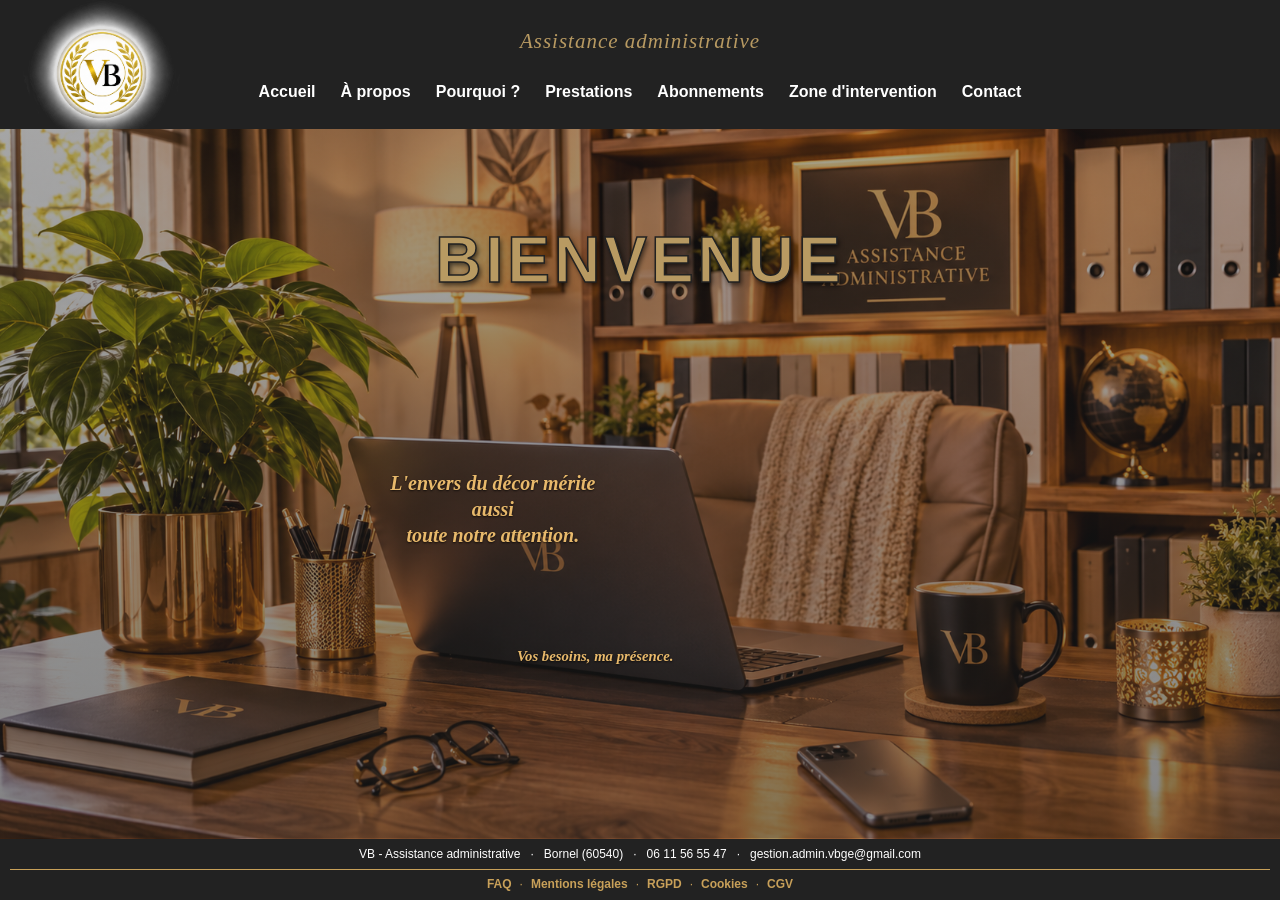
<file: index.html>
<!DOCTYPE html>
<html lang="fr">
<head>
    <meta charset="UTF-8">
    <meta name="viewport" content="width=device-width, initial-scale=1.0">
    <title>VB - Assistance administrative</title>
    <meta name="description" content="VB vous accompagne dans votre gestion administrative, le suivi de vos dossiers et votre organisation.">
    <link rel="stylesheet" href="css/style.css">
    <link rel="stylesheet" href="css/animation-accueil.css">
</head>
<body>
    <header>
        <img src="logo-vb-soleil-recadre.png" alt="Logo VB" class="logo-vb" style="width: 165px; height: auto; position: absolute; top: -10px; left: 20px;">
        <p>Assistance administrative</p>
        <nav>
            <a href="index.html">Accueil</a>
            <a href="apropos.html">À propos</a>
            <a href="pourquoi.html">Pourquoi ?</a>
            <a href="prestations.html">Prestations</a>
            <a href="abonnements.html">Abonnements</a>
            <a href="zone-intervention.html">Zone d'intervention</a>
            <a href="contact.html">Contact</a>
        </nav>
    </header>
    <main>
        <section class="hero accueil-vb" aria-label="Bienvenue chez VB Assistance administrative">
            <h2>BIENVENUE</h2>
            <div class="ordinateur-messages">
                <p class="message-ordinateur message-haut">L'envers du décor mérite aussi<br>toute notre attention.</p>
                <p class="message-ordinateur message-bas">Vos besoins, ma présence.</p>
            </div>
        </section>
    </main>
   <footer class="footer-accueil">
    <div class="coordonnees-accueil">
        <span>VB - Assistance administrative</span>
        <span>·</span>
        <span>Bornel (60540)</span>
        <span>·</span>
        <span>06 11 56 55 47</span>
        <span>·</span>
        <span>gestion.admin.vbge@gmail.com</span>
    </div>

    <div class="liens-legaux">
    <a href="faq.html">FAQ</a>
    <span>·</span>
    <a href="mentions-legales.html">Mentions légales</a>
    <span>·</span>
    <a href="rgpd.html">RGPD</a>
    <span>·</span>
    <a href="cookies.html">Cookies</a>
    <span>·</span>
    <a href="cgv.html">CGV</a>
</div>
</footer>
</body>
</html>
</file>
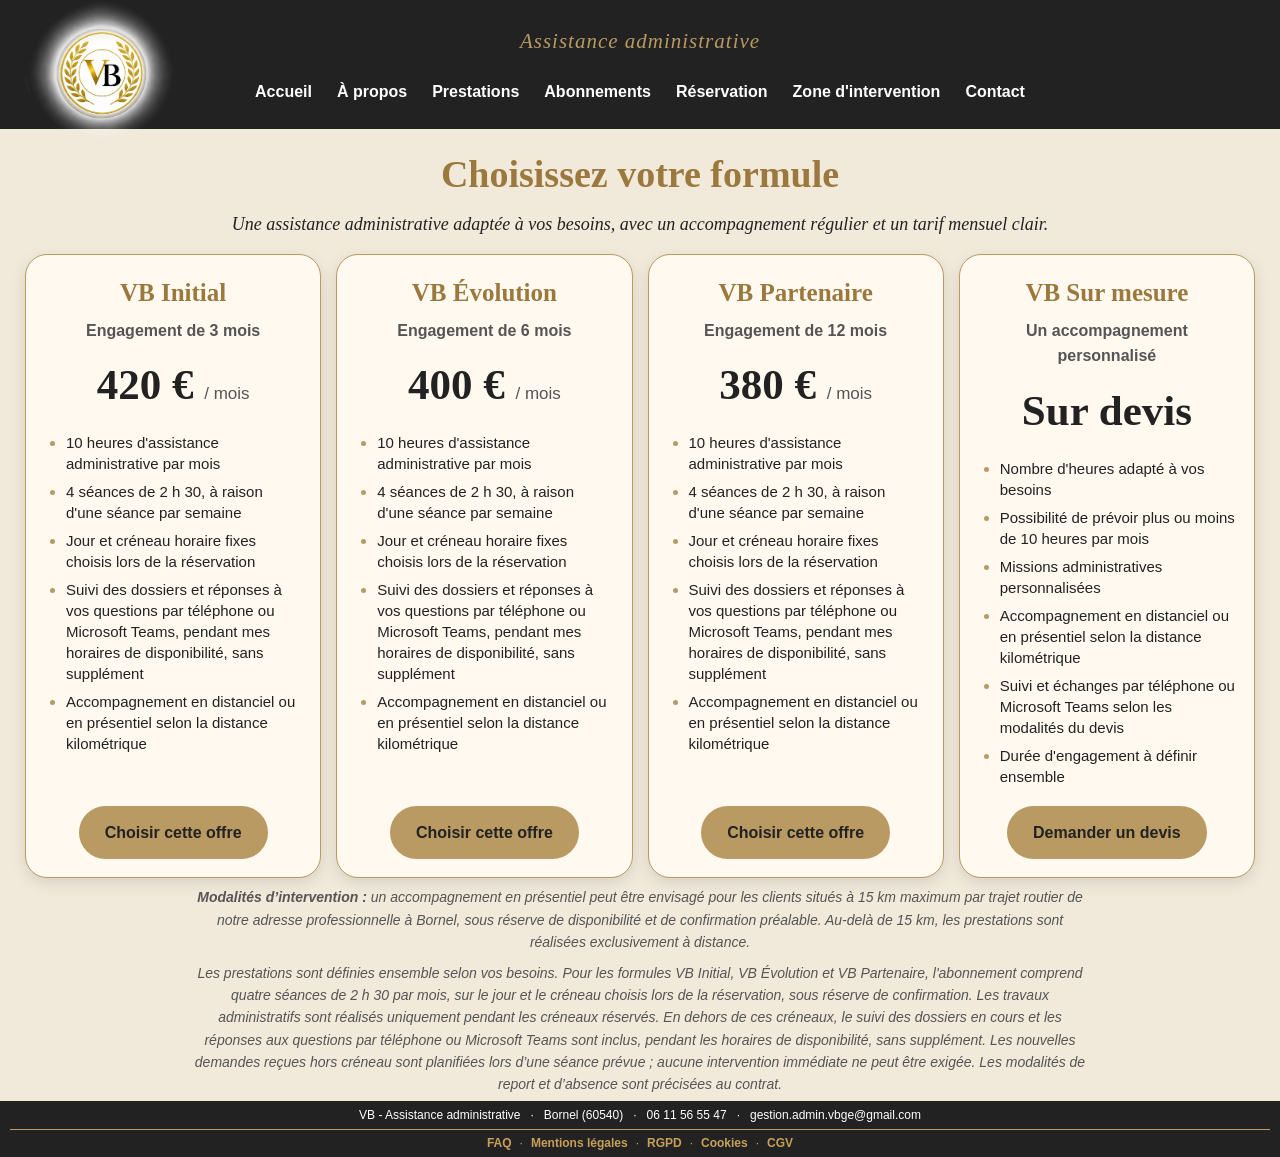
<file: abonnements.html>
<!DOCTYPE html>
<html lang="fr">
<head>
    <meta charset="UTF-8">
    <meta name="viewport" content="width=device-width, initial-scale=1.0">
    <title>Abonnements - VB Assistance administrative</title>
    <link rel="stylesheet" href="css/style.css">
    <style>
        /* Réglages uniquement pour la page Abonnements */
        body { min-height: 100vh; min-height: 100dvh; display: flex; flex-direction: column; margin: 0; }
        body > header { flex-shrink: 0; }
        body > main.page-abonnements { flex: 1 0 auto; width: 100%; box-sizing: border-box; }
        body > footer.footer-abonnements { margin-top: auto; flex-shrink: 0; width: 100%; box-sizing: border-box; background: #222222; color: #FFFFFF; text-align: center; padding: 6px 10px; }
        .coordonnees-abonnements { display: flex; justify-content: center; align-items: center; flex-wrap: wrap; gap: 5px 10px; font-size: 12px; line-height: 1.4; }
        .footer-abonnements .liens-legaux { display: flex; justify-content: center; align-items: center; flex-wrap: wrap; gap: 8px; margin: 5px 0 0; padding: 5px 0 0; border-top: 1px solid #B89A62; font-size: 12px; line-height: 1.4; }
        .footer-abonnements .liens-legaux a, .footer-abonnements .liens-legaux span { color: #C8A059; }
        .footer-abonnements .liens-legaux a { text-decoration: none; font-weight: bold; }
        .footer-abonnements .liens-legaux a:hover { text-decoration: underline; }
        @media (min-width: 1100px) {
            .page-abonnements { padding-top: 15px; padding-bottom: 5px; }
            .page-abonnements h1 { margin-bottom: 5px; }
            .page-abonnements .intro-abonnements { margin-bottom: 15px; }
            .page-abonnements .carte-abonnement { padding-top: 18px; padding-bottom: 18px; }
            .page-abonnements .carte-abonnement h2 { margin-bottom: 5px; }
            .page-abonnements .duree-abonnement { margin-bottom: 8px; }
            .page-abonnements .prix-abonnement { margin-bottom: 12px; }
            .page-abonnements .carte-abonnement li { margin-bottom: 7px; line-height: 1.4; }
            .page-abonnements .carte-abonnement ul { margin-bottom: 12px; }
            .page-abonnements .note-abonnements { margin-top: 8px; margin-bottom: 0; }
        }
        @media (max-width: 1099px) { .page-abonnements { padding-bottom: 20px; } }
    </style>
</head>
<body>
    <header>
        <img src="logo-vb-soleil-recadre.png" alt="Logo VB" class="logo-vb" style="width: 165px; height: auto; position: absolute; top: -10px; left: 20px;">
        <p>Assistance administrative</p>
        <nav>
            <a href="index.html">Accueil</a>
            <a href="apropos.html">À propos</a>
            <a href="prestations.html">Prestations</a>
            <a href="abonnements.html">Abonnements</a>
            <a href="reservation.html">Réservation</a>
            <a href="zone-intervention.html">Zone d'intervention</a>
            <a href="contact.html">Contact</a>
        </nav>
    </header>
    <main class="page-abonnements">
        <h1>Choisissez votre formule</h1>
        <p class="intro-abonnements">Une assistance administrative adaptée à vos besoins, avec un accompagnement régulier et un tarif mensuel clair.</p>
        <div class="grille-abonnements">
            <!-- VB INITIAL -->
            <article class="carte-abonnement">
                <h2>VB Initial</h2>
                <p class="duree-abonnement">Engagement de 3 mois</p>
                <p class="prix-abonnement">420 € <span>/ mois</span></p>
                <ul>
                    <li>10 heures d'assistance administrative par mois</li>
                    <li>4 séances de 2 h 30, à raison d'une séance par semaine</li>
                    <li>Jour et créneau horaire fixes choisis lors de la réservation</li>
                    <li>Suivi des dossiers et réponses à vos questions par téléphone ou Microsoft Teams, pendant mes horaires de disponibilité, sans supplément</li>
                    <li>Accompagnement en distanciel ou en présentiel selon la distance kilométrique</li>
                </ul>
                <a class="bouton-abonnement" href="reservation.html?formule=VB%20Initial">Choisir cette offre</a>
            </article>
            <!-- VB ÉVOLUTION -->
            <article class="carte-abonnement abonnement-evolution">
                <h2>VB Évolution</h2>
                <p class="duree-abonnement">Engagement de 6 mois</p>
                <p class="prix-abonnement">400 € <span>/ mois</span></p>
                <ul>
                    <li>10 heures d'assistance administrative par mois</li>
                    <li>4 séances de 2 h 30, à raison d'une séance par semaine</li>
                    <li>Jour et créneau horaire fixes choisis lors de la réservation</li>
                    <li>Suivi des dossiers et réponses à vos questions par téléphone ou Microsoft Teams, pendant mes horaires de disponibilité, sans supplément</li>
                    <li>Accompagnement en distanciel ou en présentiel selon la distance kilométrique</li>
                </ul>
                <a class="bouton-abonnement" href="reservation.html?formule=VB%20Evolution">Choisir cette offre</a>
            </article>
            <!-- VB PARTENAIRE -->
            <article class="carte-abonnement">
                <h2>VB Partenaire</h2>
                <p class="duree-abonnement">Engagement de 12 mois</p>
                <p class="prix-abonnement">380 € <span>/ mois</span></p>
                <ul>
                    <li>10 heures d'assistance administrative par mois</li>
                    <li>4 séances de 2 h 30, à raison d'une séance par semaine</li>
                    <li>Jour et créneau horaire fixes choisis lors de la réservation</li>
                    <li>Suivi des dossiers et réponses à vos questions par téléphone ou Microsoft Teams, pendant mes horaires de disponibilité, sans supplément</li>
                    <li>Accompagnement en distanciel ou en présentiel selon la distance kilométrique</li>
                </ul>
                <a class="bouton-abonnement" href="reservation.html?formule=VB%20Partenaire">Choisir cette offre</a>
            </article>
            <!-- VB SUR MESURE -->
            <article class="carte-abonnement">
                <h2>VB Sur mesure</h2>
                <p class="duree-abonnement">Un accompagnement personnalisé</p>
                <p class="prix-abonnement">Sur devis</p>
                <ul>
                    <li>Nombre d'heures adapté à vos besoins</li>
                    <li>Possibilité de prévoir plus ou moins de 10 heures par mois</li>
                    <li>Missions administratives personnalisées</li>
                    <li>Accompagnement en distanciel ou en présentiel selon la distance kilométrique</li>
                    <li>Suivi et échanges par téléphone ou Microsoft Teams selon les modalités du devis</li>
                    <li>Durée d'engagement à définir ensemble</li>
                </ul>
                <a class="bouton-abonnement" href="mailto:gestion.admin.vbge@gmail.com?subject=Demande%20de%20devis%20-%20VB%20Sur%20mesure">Demander un devis</a>
            </article>
        </div>
        <p class="note-abonnements"><strong>Modalités d’intervention :</strong> un accompagnement en présentiel peut être envisagé pour les clients situés à 15 km maximum par trajet routier de notre adresse professionnelle à Bornel, sous réserve de disponibilité et de confirmation préalable. Au-delà de 15 km, les prestations sont réalisées exclusivement à distance.</p>

        <p class="note-abonnements">Les prestations sont définies ensemble selon vos besoins. Pour les formules VB Initial, VB Évolution et VB Partenaire, l'abonnement comprend quatre séances de 2 h 30 par mois, sur le jour et le créneau choisis lors de la réservation, sous réserve de confirmation. Les travaux administratifs sont réalisés uniquement pendant les créneaux réservés. En dehors de ces créneaux, le suivi des dossiers en cours et les réponses aux questions par téléphone ou Microsoft Teams sont inclus, pendant les horaires de disponibilité, sans supplément. Les nouvelles demandes reçues hors créneau sont planifiées lors d’une séance prévue ; aucune intervention immédiate ne peut être exigée. Les modalités de report et d’absence sont précisées au contrat.</p>
    </main>
    <footer class="footer-abonnements">
        <div class="coordonnees-abonnements"><span>VB - Assistance administrative</span><span>·</span><span>Bornel (60540)</span><span>·</span><span>06 11 56 55 47</span><span>·</span><span>gestion.admin.vbge@gmail.com</span></div>
        <div class="liens-legaux"><a href="faq.html">FAQ</a><span>·</span><a href="mentions-legales.html">Mentions légales</a><span>·</span><a href="rgpd.html">RGPD</a><span>·</span><a href="cookies.html">Cookies</a><span>·</span><a href="cgv.html">CGV</a></div>
    </footer>
</body>
</html>
</file>
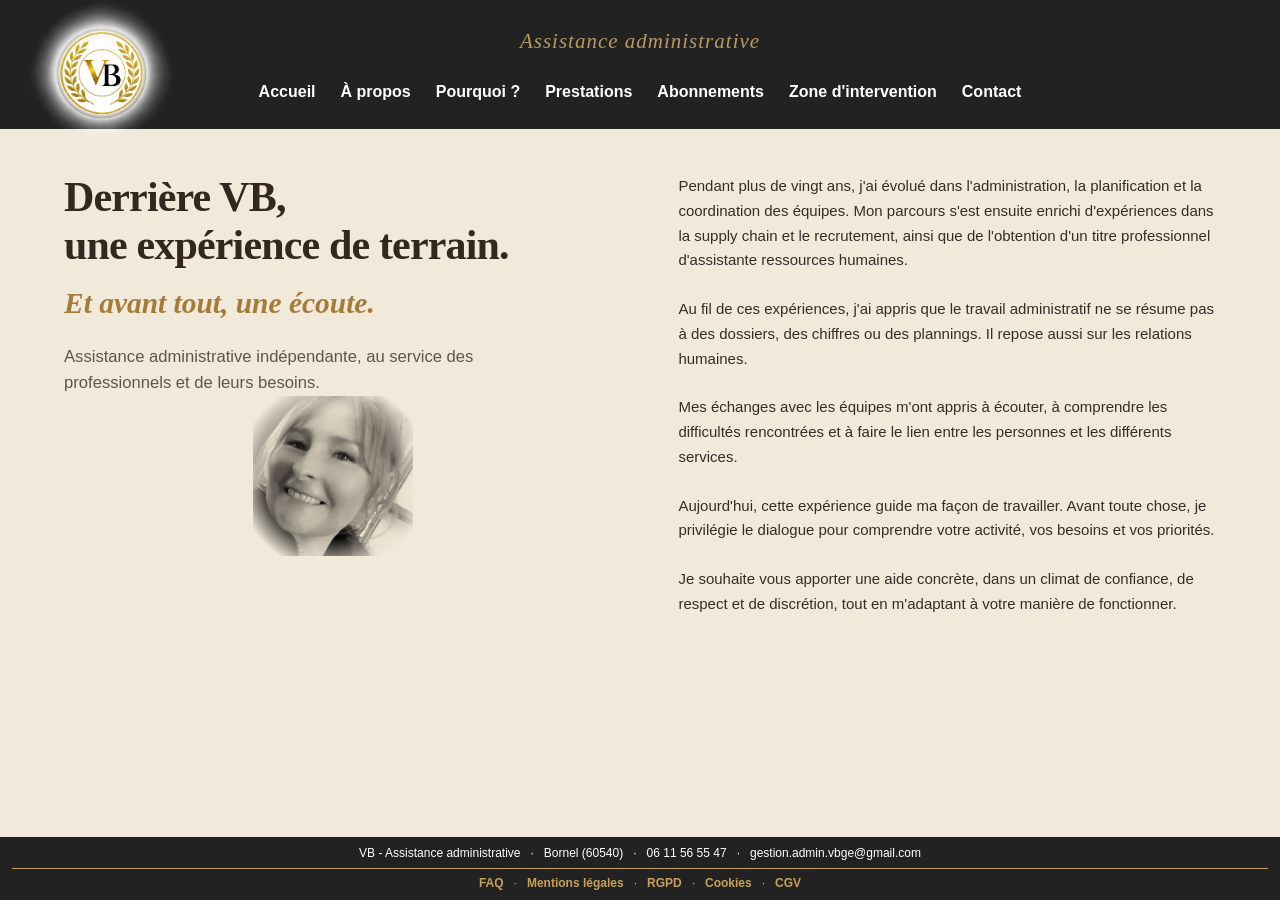
<file: apropos.html>
<!DOCTYPE html>
<html lang="fr">
<head>
    <meta charset="UTF-8">
    <meta name="viewport" content="width=device-width, initial-scale=1.0">
    <title>À propos - VB Assistance administrative</title>
    <link rel="stylesheet" href="css/style.css">
    <style>
        /* Nouvelle présentation À propos : styles limités à cette page */
        body:has(.apropos-vb-nouveau) {
            min-height: 100vh;
            display: flex;
            flex-direction: column;
            overflow-x: hidden;
        }
        body:has(.apropos-vb-nouveau) > header { flex-shrink: 0; }
        .apropos-vb-nouveau {
            box-sizing: border-box;
            flex: 1 0 auto;
            width: 100%;
            max-width: 1400px;
            margin: 0 auto;
            padding: clamp(26px, 5vh, 58px) clamp(22px, 5vw, 76px);
            display: grid;
            grid-template-columns: minmax(0, 1fr) minmax(0, 1fr);
            gap: clamp(32px, 6vw, 100px);
            align-items: start;
            background: transparent;
            min-height: 0;
            height: auto;
            overflow: visible;
            transform: none;
            animation: none;
        }
        .apropos-vb-nouveau, .apropos-vb-nouveau * { box-sizing: border-box; }
        .apropos-vb-nouveau .apropos-introduction {
            text-align: left !important;
        }
        .apropos-vb-nouveau .apropos-titre {
            margin: 0 0 16px;
            color: #33271f;
            font-family: Georgia, 'Times New Roman', serif;
           font-size: 42px;
            font-weight: 600;
            line-height: 1.14;
            letter-spacing: -0.02em;
        }
        .apropos-vb-nouveau .apropos-sous-titre {
            margin: 0 0 23px;
            color: #a47b38;
            font-family: Georgia, 'Times New Roman', serif;
            font-size: clamp(25px, 2.3vw, 35px);
            font-weight: 600;
            font-style: italic;
            line-height: 1.2;
        }
        .apropos-vb-nouveau .apropos-accroche {
            max-width: 410px;
            margin: 0;
            color: #60554b;
            font-size: clamp(16px, 1.3vw, 19px);
            line-height: 1.55;
        }
        .apropos-vb-nouveau .apropos-texte {
            width: 100%;
            max-width: 650px;
            text-align: left !important;
            justify-self: start;
        }
        .apropos-vb-nouveau .apropos-texte p {
            text-align: left !important;
            text-indent: 0 !important;
            max-width: 100%;
            white-space: normal !important;
            margin: 0 0 24px !important;
            color: #342e29;
            font-size: clamp(15px, 1.12vw, 17px);
            line-height: 1.65;
            font-weight: 400;
        }
        .apropos-vb-nouveau .apropos-texte p:last-child { margin-bottom: 0; }
        body:has(.apropos-vb-nouveau) .footer-apropos {
            flex-shrink: 0;
            display: block !important;
            width: 100%;
            height: auto !important;
            min-height: 0 !important;
            padding: 7px 12px !important;
            text-align: center;
        }
        body:has(.apropos-vb-nouveau) .coordonnees-apropos,
        body:has(.apropos-vb-nouveau) .footer-apropos .liens-legaux {
            display: flex;
            justify-content: center;
            align-items: center;
            flex-wrap: wrap;
            gap: 5px 10px;
            font-size: 12px;
        }
        body:has(.apropos-vb-nouveau) .coordonnees-apropos { color: white; }
        body:has(.apropos-vb-nouveau) .footer-apropos .liens-legaux {
            width: 100%;
            margin: 5px 0 0 !important;
            padding: 5px 0 0 !important;
        }
        @media (max-width: 780px) {
            .apropos-vb-nouveau {
                grid-template-columns: 1fr;
                gap: 24px;
                padding: 28px 22px 40px;
            }
            .apropos-vb-nouveau .apropos-titre { font-size: clamp(29px, 7vw, 40px); }
            .apropos-vb-nouveau .apropos-sous-titre { font-size: clamp(24px, 6vw, 31px); }
        }
      /* Portrait rond VB */
.apropos-vb-nouveau .apropos-introduction {
    position: relative;
}

.apropos-vb-nouveau .portrait-vb {
    position: absolute;
    top: -45px;
    right: calc(100% + 100px);
    width: 280px;
    height: 280px;
    object-fit: cover;
    object-position: center 40%;
    border: none;
    border-radius: 0;
    box-shadow: none;
    filter: grayscale(100%) sepia(35%);
   opacity: 1;
    mask-image: radial-gradient(
        ellipse at center,
        black 55%,
        transparent 85%
    );
    margin: 0;
}

@media (max-width: 1600px) {
    .apropos-vb-nouveau .portrait-vb {
        position: static;
        display: block;
        width: 160px;
        height: 160px;
        margin: 0 auto 25px;
    }
}

@media (max-width: 780px) {
    .apropos-vb-nouveau .portrait-vb {
        width: 140px;
        height: 140px;
    }
}
    </style>
</head>
<body>
    <header>
        <img src="logo-vb-soleil-recadre.png" alt="Logo VB" class="logo-vb" style="width: 165px; height: auto; position: absolute; top: -10px; left: 20px;">
        <p>Assistance administrative</p>
        <nav>
            <a href="index.html">Accueil</a>
            <a href="apropos.html">À propos</a>
            <a href="pourquoi.html">Pourquoi ?</a>
            <a href="prestations.html">Prestations</a>
            <a href="abonnements.html">Abonnements</a>
            <a href="zone-intervention.html">Zone d'intervention</a>
            <a href="contact.html">Contact</a>
        </nav>
    </header>

    <main class="apropos-vb-nouveau">
        <section class="apropos-introduction" aria-label="Présentation de VB">
            <h1 class="apropos-titre">Derrière VB,<br>une expérience de terrain.</h1>
            <h2 class="apropos-sous-titre">Et avant tout, une écoute.</h2>
            <p class="apropos-accroche">Assistance administrative indépendante, au service des professionnels et de leurs besoins.</p>
        <img src="portrait-vb.webp" 
     alt="Portrait de la fondatrice de VB" 
     class="portrait-vb">
        </section>

        <section class="apropos-texte" aria-label="Mon parcours et ma vision">
            <p>Pendant plus de vingt ans, j'ai évolué dans l'administration, la planification et la coordination des équipes. Mon parcours s'est ensuite enrichi d'expériences dans la supply chain et le recrutement, ainsi que de l'obtention d'un titre professionnel d'assistante ressources humaines.</p>
            <p>Au fil de ces expériences, j'ai appris que le travail administratif ne se résume pas à des dossiers, des chiffres ou des plannings. Il repose aussi sur les relations humaines.</p>
            <p>Mes échanges avec les équipes m'ont appris à écouter, à comprendre les difficultés rencontrées et à faire le lien entre les personnes et les différents services.</p>
            <p>Aujourd'hui, cette expérience guide ma façon de travailler. Avant toute chose, je privilégie le dialogue pour comprendre votre activité, vos besoins et vos priorités.</p>
            <p>Je souhaite vous apporter une aide concrète, dans un climat de confiance, de respect et de discrétion, tout en m'adaptant à votre manière de fonctionner.</p>
        </section>
    </main>

    <footer class="footer-apropos">
    <div class="coordonnees-apropos">
        <span>VB - Assistance administrative</span>
        <span>·</span>
        <span>Bornel (60540)</span>
        <span>·</span>
        <span>06 11 56 55 47</span>
        <span>·</span>
        <span>gestion.admin.vbge@gmail.com</span>
    </div>

    <div class="liens-legaux">
        <a href="faq.html">FAQ</a>
        <span>·</span>
        <a href="mentions-legales.html">Mentions légales</a>
        <span>·</span>
        <a href="rgpd.html">RGPD</a>
        <span>·</span>
        <a href="cookies.html">Cookies</a>
        <span>·</span>
        <a href="cgv.html">CGV</a>
    </div>
</footer>
</body>
</html>
</file>
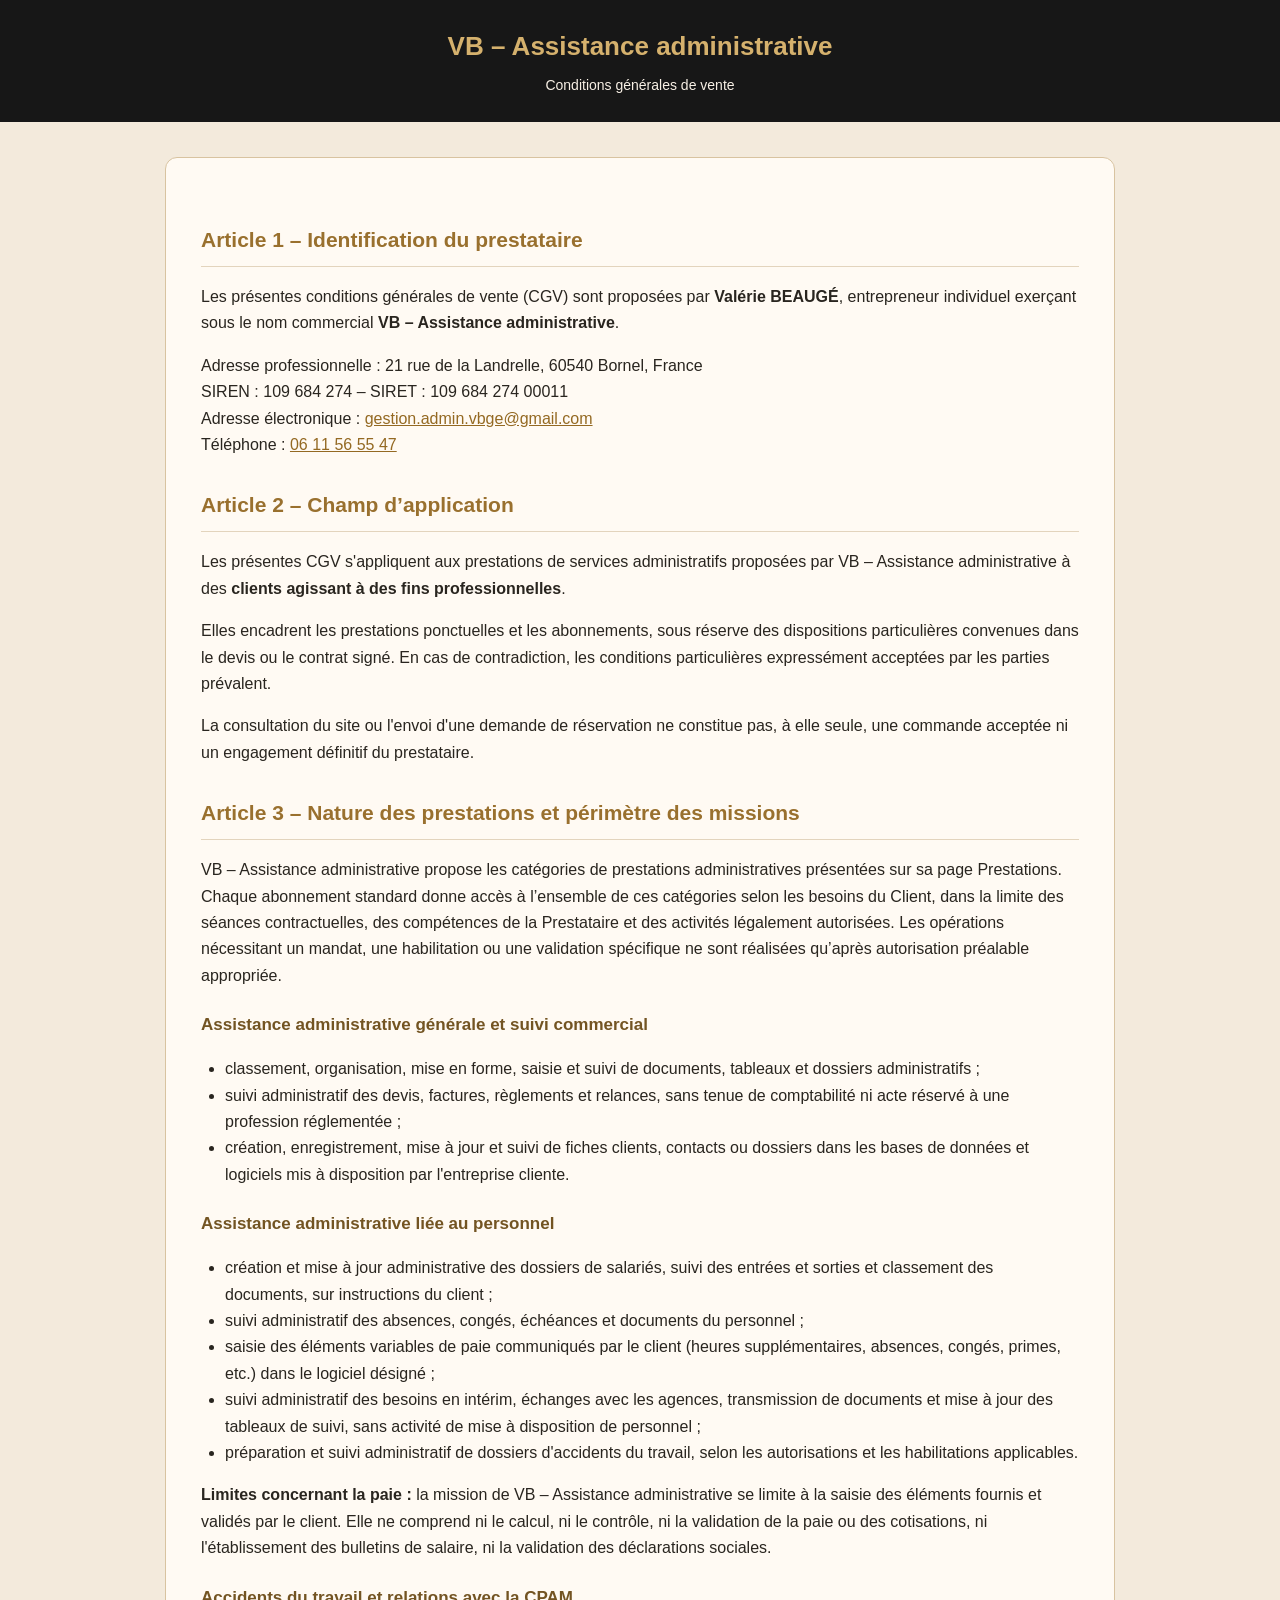
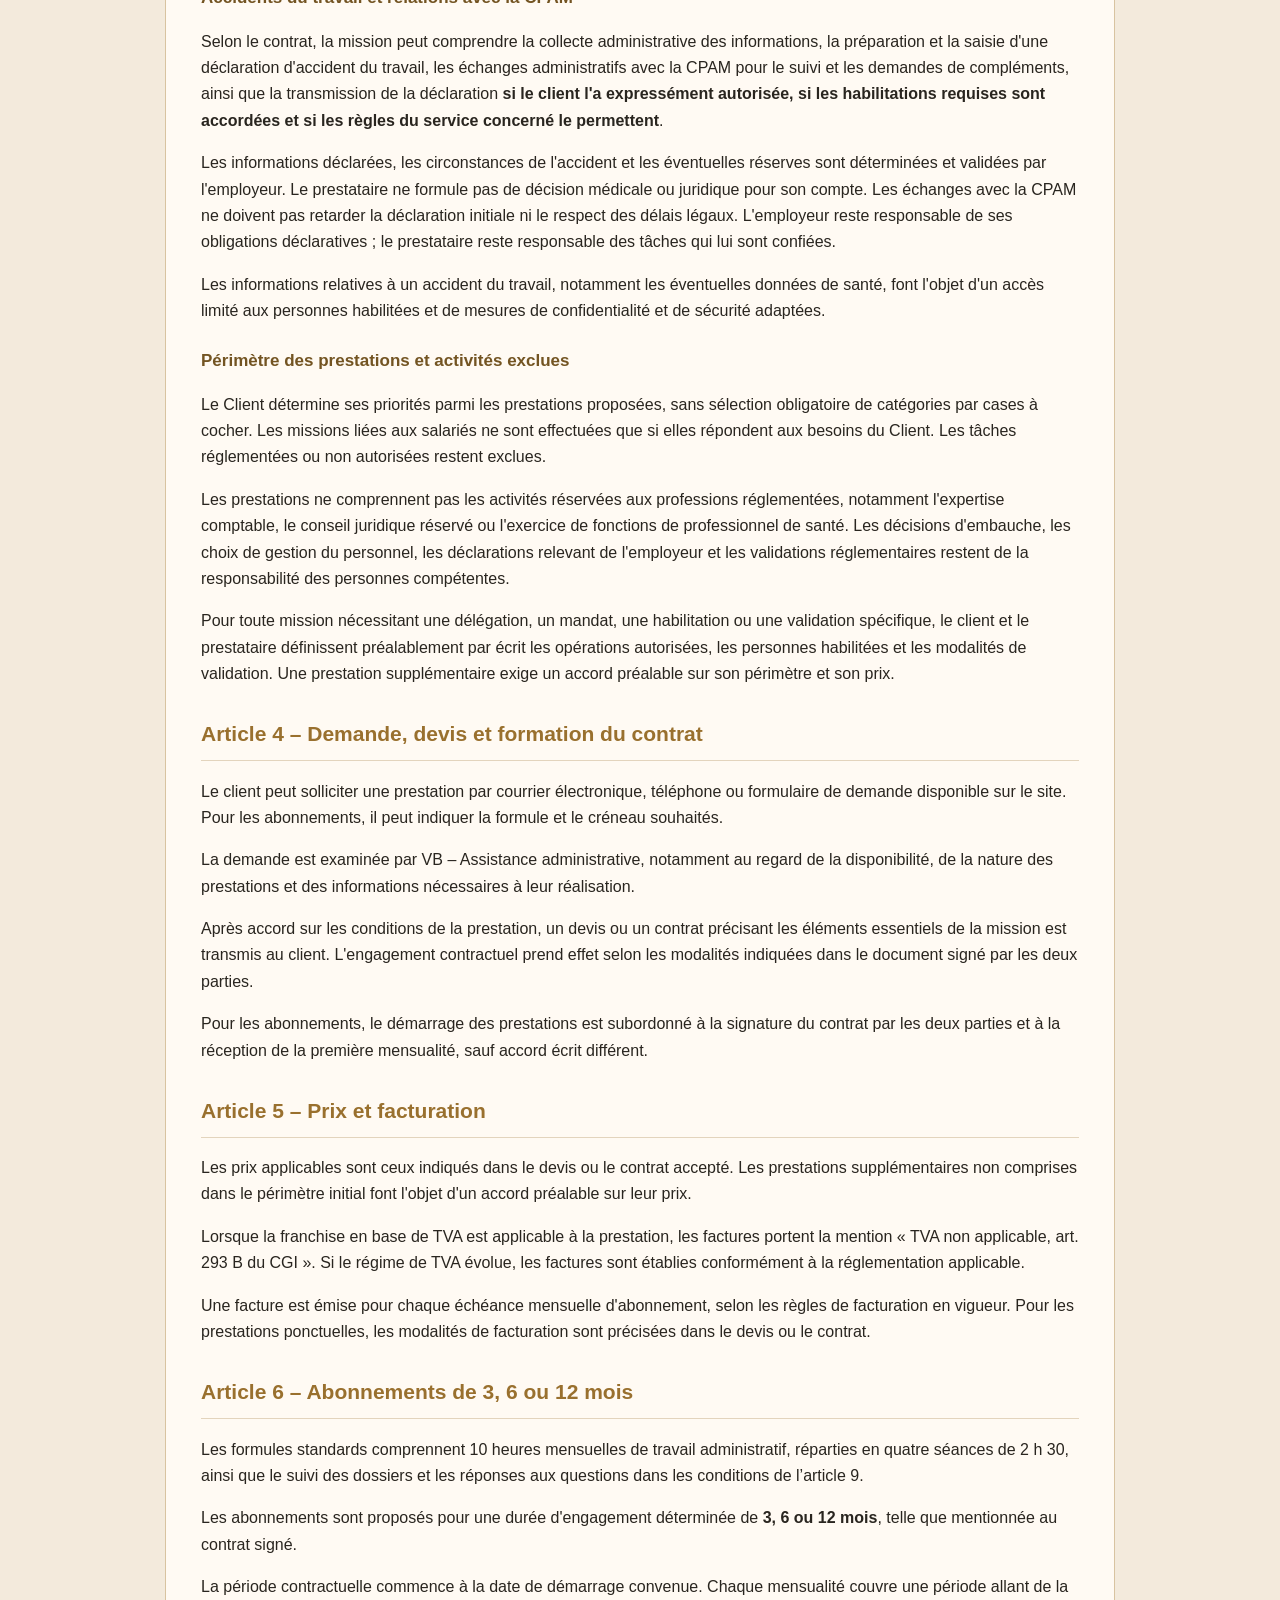
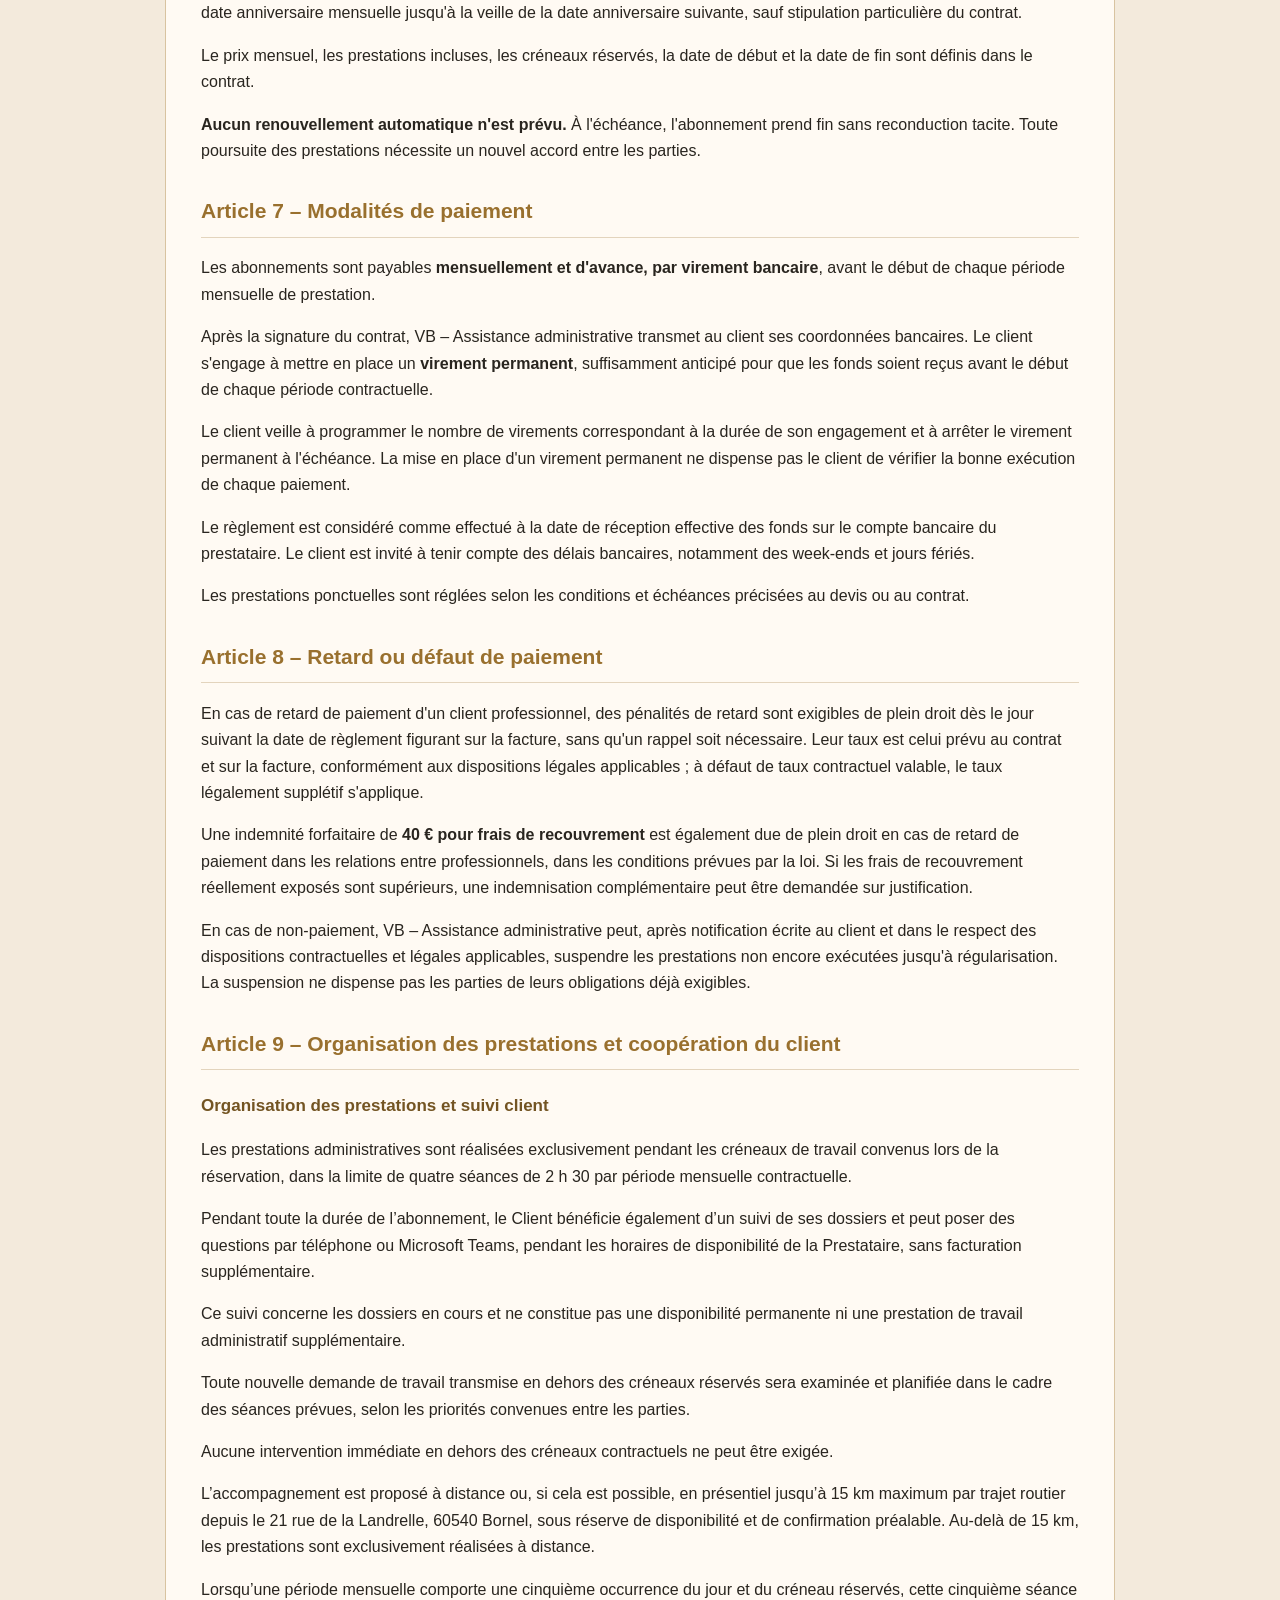
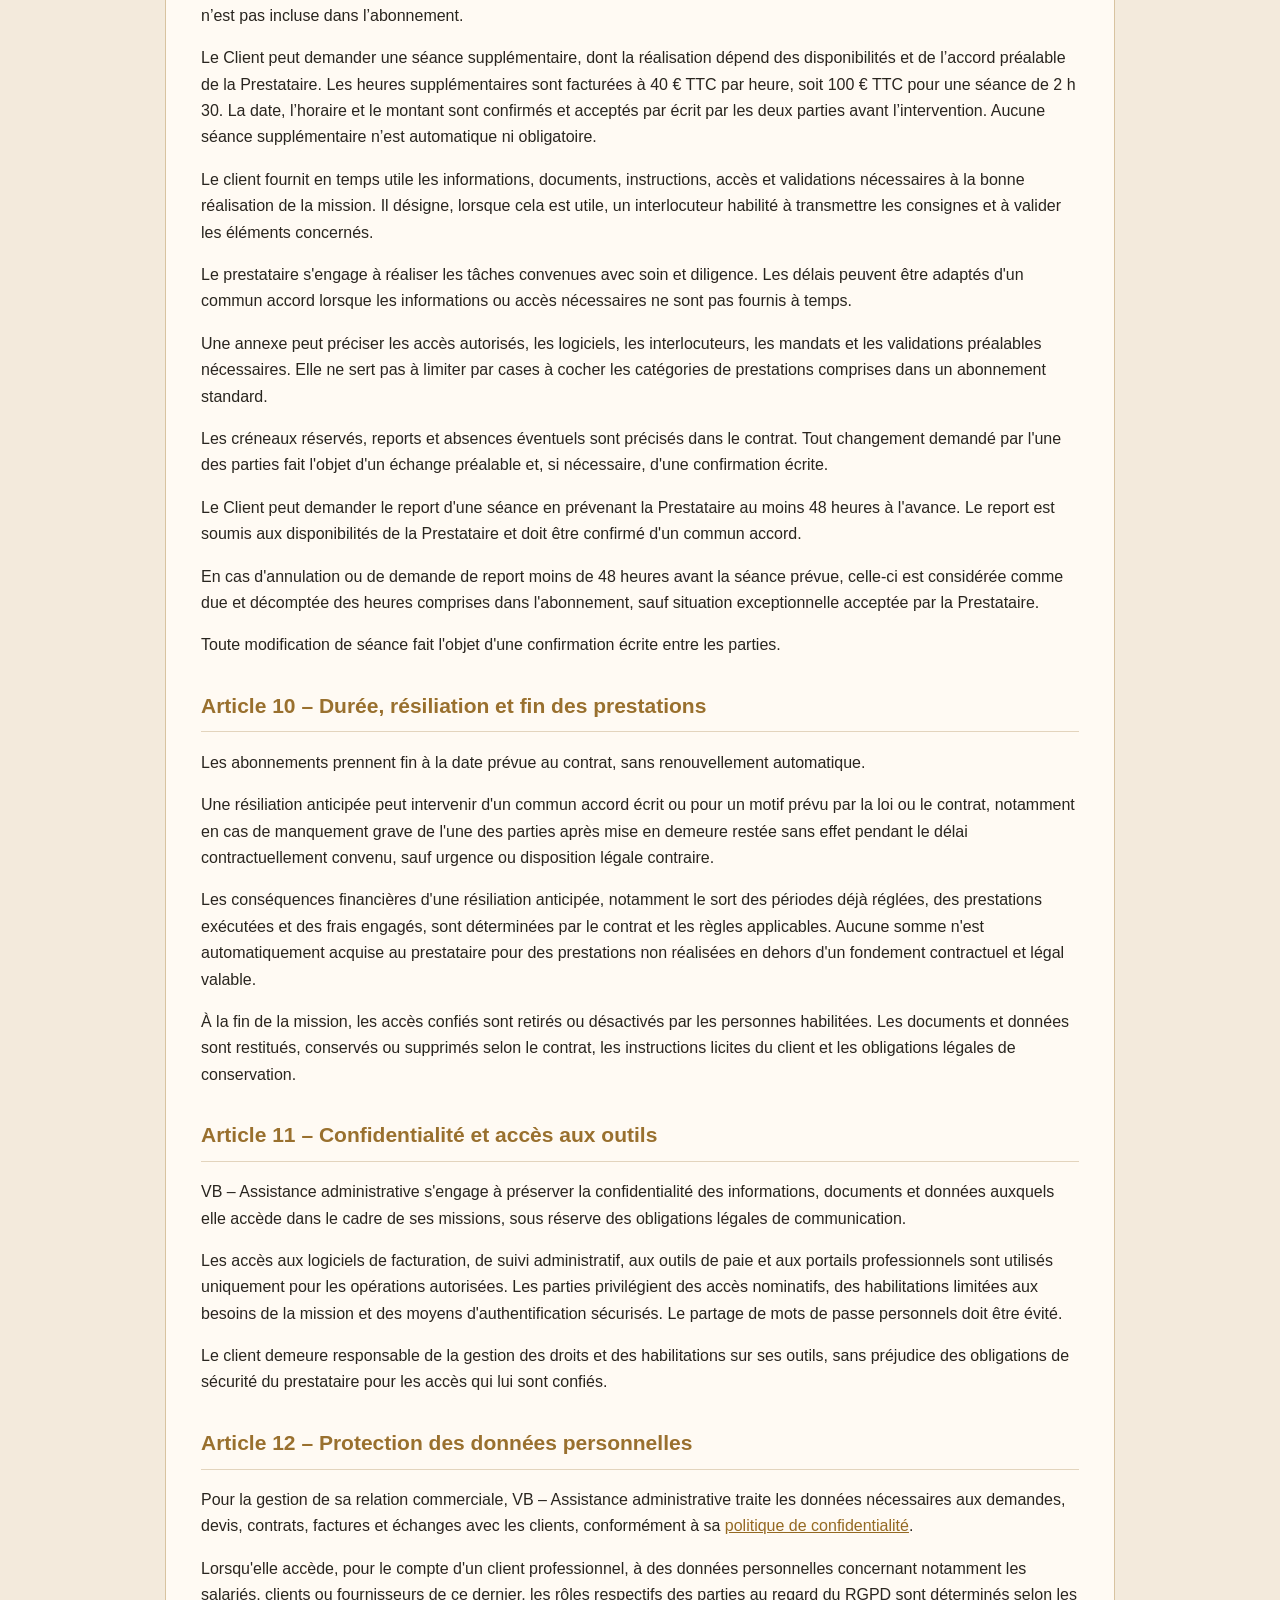
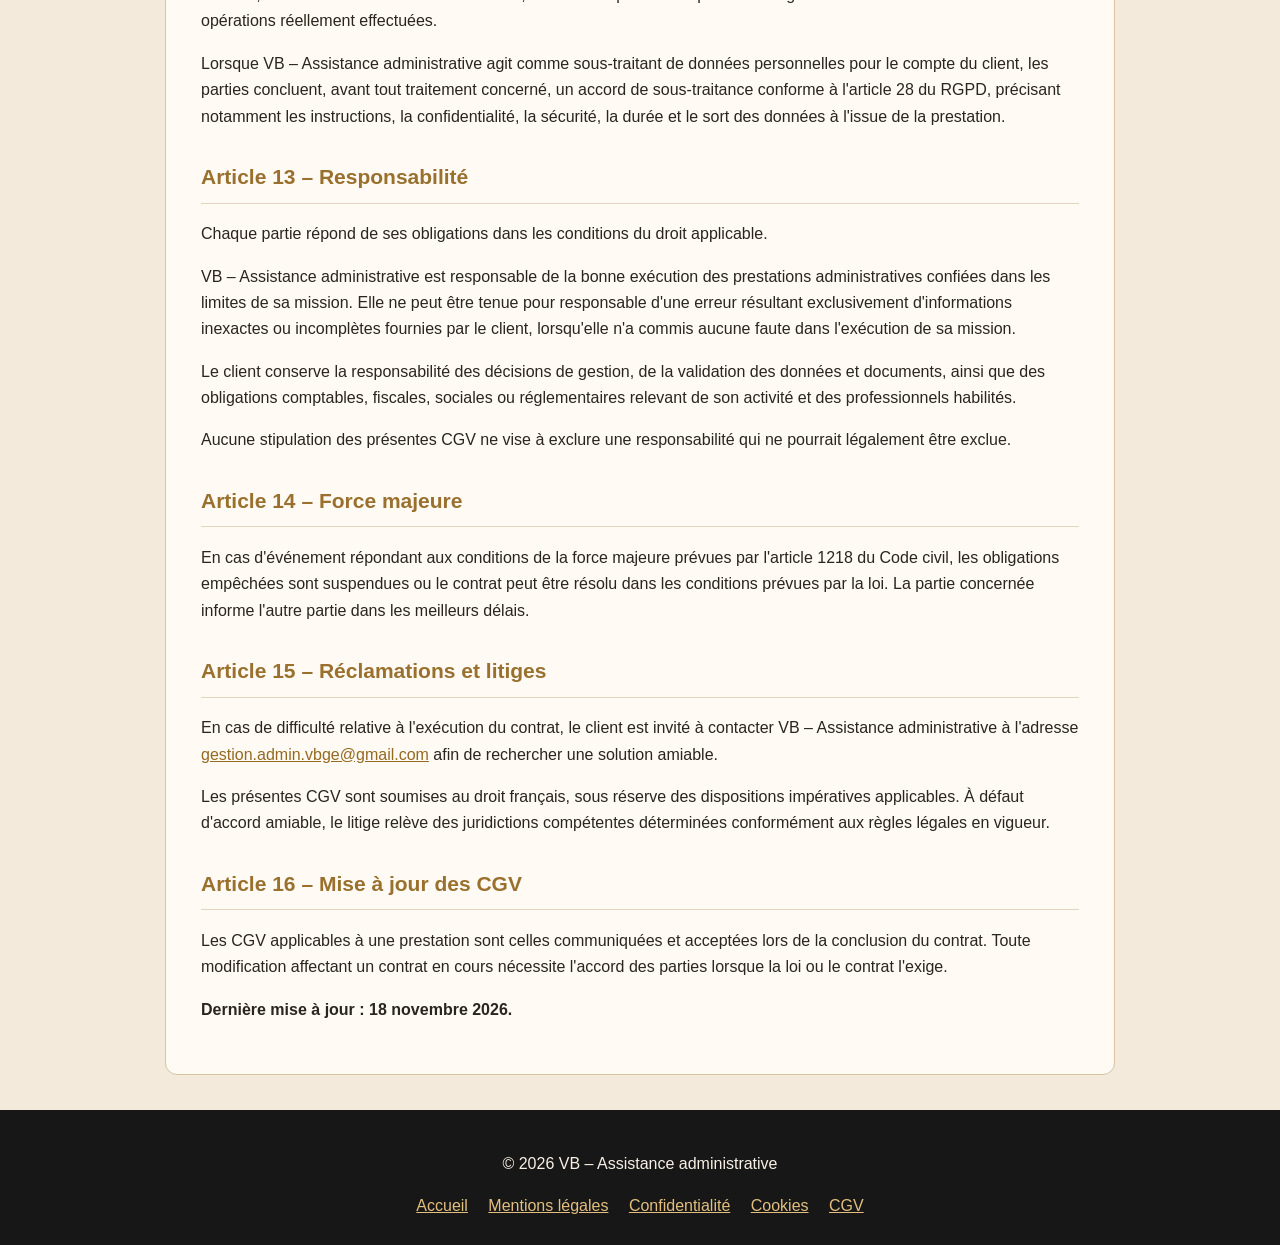
<file: cgv.html>
<!DOCTYPE html>

<html lang="fr">
<head>
<meta charset="utf-8"/>
<meta content="width=device-width, initial-scale=1.0" name="viewport"/>
<meta content="Conditions générales de vente de VB – Assistance administrative, prestations administratives pour les professionnels." name="description"/>
<title>Conditions générales de vente | VB – Assistance administrative</title>
<style>
    *{box-sizing:border-box}
    body{margin:0;font-family:Arial,sans-serif;background:#f3eadc;color:#29251f;line-height:1.65}
    header{background:#171717;color:#f8f0e5;text-align:center;padding:25px 15px}
    header h1{margin:0;color:#d5b16d;font-size:26px}
    header p{margin:6px 0 0;font-size:14px}
    main{max-width:950px;margin:35px auto;padding:35px;background:#fffaf3;border:1px solid #d8c3a0;border-radius:12px}
    h2{color:#99702e;font-size:21px;margin-top:30px;border-bottom:1px solid #e3d4bd;padding-bottom:8px}
    h3{color:#735422;font-size:17px;margin-top:22px}
    a{color:#946922}
    ul{padding-left:24px}
    .intro{background:#f6eedf;border-left:4px solid #d5b16d;padding:14px 18px;border-radius:5px}
    footer{background:#171717;color:#f8f0e5;text-align:center;padding:25px 15px}
    footer a{color:#e2bf7e;margin:0 8px;display:inline-block}
    @media(max-width:700px){main{margin:15px;padding:20px}}
  </style>
</head>
<body>
<header>
<h1>VB – Assistance administrative</h1>
<p>Conditions générales de vente</p>
</header>
<main>
<h2>Article 1 – Identification du prestataire</h2>
<p>Les présentes conditions générales de vente (CGV) sont proposées par <strong>Valérie BEAUGÉ</strong>, entrepreneur individuel exerçant sous le nom commercial <strong>VB – Assistance administrative</strong>.</p>
<p>Adresse professionnelle : 21 rue de la Landrelle, 60540 Bornel, France<br/>
    SIREN : 109 684 274 – SIRET : 109 684 274 00011<br/>
    Adresse électronique : <a href="mailto:gestion.admin.vbge@gmail.com">gestion.admin.vbge@gmail.com</a><br/>
    Téléphone : <a href="tel:+33611565547">06 11 56 55 47</a></p>
<h2>Article 2 – Champ d’application</h2>
<p>Les présentes CGV s'appliquent aux prestations de services administratifs proposées par VB – Assistance administrative à des <strong>clients agissant à des fins professionnelles</strong>.</p>
<p>Elles encadrent les prestations ponctuelles et les abonnements, sous réserve des dispositions particulières convenues dans le devis ou le contrat signé. En cas de contradiction, les conditions particulières expressément acceptées par les parties prévalent.</p>
<p>La consultation du site ou l'envoi d'une demande de réservation ne constitue pas, à elle seule, une commande acceptée ni un engagement définitif du prestataire.</p>
<h2>Article 3 – Nature des prestations et périmètre des missions</h2>
<p>VB – Assistance administrative propose les catégories de prestations administratives présentées sur sa page Prestations. Chaque abonnement standard donne accès à l’ensemble de ces catégories selon les besoins du Client, dans la limite des séances contractuelles, des compétences de la Prestataire et des activités légalement autorisées. Les opérations nécessitant un mandat, une habilitation ou une validation spécifique ne sont réalisées qu’après autorisation préalable appropriée.</p>
<h3>Assistance administrative générale et suivi commercial</h3>
<ul>
<li>classement, organisation, mise en forme, saisie et suivi de documents, tableaux et dossiers administratifs ;</li>
<li>suivi administratif des devis, factures, règlements et relances, sans tenue de comptabilité ni acte réservé à une profession réglementée ;</li>
<li>création, enregistrement, mise à jour et suivi de fiches clients, contacts ou dossiers dans les bases de données et logiciels mis à disposition par l'entreprise cliente.</li>
</ul>
<h3>Assistance administrative liée au personnel</h3>
<ul>
<li>création et mise à jour administrative des dossiers de salariés, suivi des entrées et sorties et classement des documents, sur instructions du client ;</li>
<li>suivi administratif des absences, congés, échéances et documents du personnel ;</li>
<li>saisie des éléments variables de paie communiqués par le client (heures supplémentaires, absences, congés, primes, etc.) dans le logiciel désigné ;</li>
<li>suivi administratif des besoins en intérim, échanges avec les agences, transmission de documents et mise à jour des tableaux de suivi, sans activité de mise à disposition de personnel ;</li>
<li>préparation et suivi administratif de dossiers d'accidents du travail, selon les autorisations et les habilitations applicables.</li>
</ul>
<p><strong>Limites concernant la paie :</strong> la mission de VB – Assistance administrative se limite à la saisie des éléments fournis et validés par le client. Elle ne comprend ni le calcul, ni le contrôle, ni la validation de la paie ou des cotisations, ni l'établissement des bulletins de salaire, ni la validation des déclarations sociales.</p>
<h3>Accidents du travail et relations avec la CPAM</h3>
<p>Selon le contrat, la mission peut comprendre la collecte administrative des informations, la préparation et la saisie d'une déclaration d'accident du travail, les échanges administratifs avec la CPAM pour le suivi et les demandes de compléments, ainsi que la transmission de la déclaration <strong>si le client l'a expressément autorisée, si les habilitations requises sont accordées et si les règles du service concerné le permettent</strong>.</p>
<p>Les informations déclarées, les circonstances de l'accident et les éventuelles réserves sont déterminées et validées par l'employeur. Le prestataire ne formule pas de décision médicale ou juridique pour son compte. Les échanges avec la CPAM ne doivent pas retarder la déclaration initiale ni le respect des délais légaux. L'employeur reste responsable de ses obligations déclaratives ; le prestataire reste responsable des tâches qui lui sont confiées.</p>
<p>Les informations relatives à un accident du travail, notamment les éventuelles données de santé, font l'objet d'un accès limité aux personnes habilitées et de mesures de confidentialité et de sécurité adaptées.</p>
<h3>Périmètre des prestations et activités exclues</h3>
<p>Le Client détermine ses priorités parmi les prestations proposées, sans sélection obligatoire de catégories par cases à cocher. Les missions liées aux salariés ne sont effectuées que si elles répondent aux besoins du Client. Les tâches réglementées ou non autorisées restent exclues.</p>
<p>Les prestations ne comprennent pas les activités réservées aux professions réglementées, notamment l'expertise comptable, le conseil juridique réservé ou l'exercice de fonctions de professionnel de santé. Les décisions d'embauche, les choix de gestion du personnel, les déclarations relevant de l'employeur et les validations réglementaires restent de la responsabilité des personnes compétentes.</p>
<p>Pour toute mission nécessitant une délégation, un mandat, une habilitation ou une validation spécifique, le client et le prestataire définissent préalablement par écrit les opérations autorisées, les personnes habilitées et les modalités de validation. Une prestation supplémentaire exige un accord préalable sur son périmètre et son prix.</p>
<h2>Article 4 – Demande, devis et formation du contrat</h2>
<p>Le client peut solliciter une prestation par courrier électronique, téléphone ou formulaire de demande disponible sur le site. Pour les abonnements, il peut indiquer la formule et le créneau souhaités.</p>
<p>La demande est examinée par VB – Assistance administrative, notamment au regard de la disponibilité, de la nature des prestations et des informations nécessaires à leur réalisation.</p>
<p>Après accord sur les conditions de la prestation, un devis ou un contrat précisant les éléments essentiels de la mission est transmis au client. L'engagement contractuel prend effet selon les modalités indiquées dans le document signé par les deux parties.</p>
<p>Pour les abonnements, le démarrage des prestations est subordonné à la signature du contrat par les deux parties et à la réception de la première mensualité, sauf accord écrit différent.</p>
<h2>Article 5 – Prix et facturation</h2>
<p>Les prix applicables sont ceux indiqués dans le devis ou le contrat accepté. Les prestations supplémentaires non comprises dans le périmètre initial font l'objet d'un accord préalable sur leur prix.</p>
<p>Lorsque la franchise en base de TVA est applicable à la prestation, les factures portent la mention « TVA non applicable, art. 293 B du CGI ». Si le régime de TVA évolue, les factures sont établies conformément à la réglementation applicable.</p>
<p>Une facture est émise pour chaque échéance mensuelle d'abonnement, selon les règles de facturation en vigueur. Pour les prestations ponctuelles, les modalités de facturation sont précisées dans le devis ou le contrat.</p>
<h2>Article 6 – Abonnements de 3, 6 ou 12 mois</h2><p>Les formules standards comprennent 10 heures mensuelles de travail administratif, réparties en quatre séances de 2 h 30, ainsi que le suivi des dossiers et les réponses aux questions dans les conditions de l’article 9.</p>
<p>Les abonnements sont proposés pour une durée d'engagement déterminée de <strong>3, 6 ou 12 mois</strong>, telle que mentionnée au contrat signé.</p>
<p>La période contractuelle commence à la date de démarrage convenue. Chaque mensualité couvre une période allant de la date anniversaire mensuelle jusqu'à la veille de la date anniversaire suivante, sauf stipulation particulière du contrat.</p>
<p>Le prix mensuel, les prestations incluses, les créneaux réservés, la date de début et la date de fin sont définis dans le contrat.</p>
<p><strong>Aucun renouvellement automatique n'est prévu.</strong> À l'échéance, l'abonnement prend fin sans reconduction tacite. Toute poursuite des prestations nécessite un nouvel accord entre les parties.</p>
<h2>Article 7 – Modalités de paiement</h2>
<p>Les abonnements sont payables <strong>mensuellement et d'avance, par virement bancaire</strong>, avant le début de chaque période mensuelle de prestation.</p>
<p>Après la signature du contrat, VB – Assistance administrative transmet au client ses coordonnées bancaires. Le client s'engage à mettre en place un <strong>virement permanent</strong>, suffisamment anticipé pour que les fonds soient reçus avant le début de chaque période contractuelle.</p>
<p>Le client veille à programmer le nombre de virements correspondant à la durée de son engagement et à arrêter le virement permanent à l'échéance. La mise en place d'un virement permanent ne dispense pas le client de vérifier la bonne exécution de chaque paiement.</p>
<p>Le règlement est considéré comme effectué à la date de réception effective des fonds sur le compte bancaire du prestataire. Le client est invité à tenir compte des délais bancaires, notamment des week-ends et jours fériés.</p>
<p>Les prestations ponctuelles sont réglées selon les conditions et échéances précisées au devis ou au contrat.</p>
<h2>Article 8 – Retard ou défaut de paiement</h2>
<p>En cas de retard de paiement d'un client professionnel, des pénalités de retard sont exigibles de plein droit dès le jour suivant la date de règlement figurant sur la facture, sans qu'un rappel soit nécessaire. Leur taux est celui prévu au contrat et sur la facture, conformément aux dispositions légales applicables ; à défaut de taux contractuel valable, le taux légalement supplétif s'applique.</p>
<p>Une indemnité forfaitaire de <strong>40 € pour frais de recouvrement</strong> est également due de plein droit en cas de retard de paiement dans les relations entre professionnels, dans les conditions prévues par la loi. Si les frais de recouvrement réellement exposés sont supérieurs, une indemnisation complémentaire peut être demandée sur justification.</p>
<p>En cas de non-paiement, VB – Assistance administrative peut, après notification écrite au client et dans le respect des dispositions contractuelles et légales applicables, suspendre les prestations non encore exécutées jusqu'à régularisation. La suspension ne dispense pas les parties de leurs obligations déjà exigibles.</p>
<h2>Article 9 – Organisation des prestations et coopération du client</h2>
<h3>Organisation des prestations et suivi client</h3>
<p>Les prestations administratives sont réalisées exclusivement pendant les créneaux de travail convenus lors de la réservation, dans la limite de quatre séances de 2 h 30 par période mensuelle contractuelle.</p>
<p>Pendant toute la durée de l’abonnement, le Client bénéficie également d’un suivi de ses dossiers et peut poser des questions par téléphone ou Microsoft Teams, pendant les horaires de disponibilité de la Prestataire, sans facturation supplémentaire.</p>
<p>Ce suivi concerne les dossiers en cours et ne constitue pas une disponibilité permanente ni une prestation de travail administratif supplémentaire.</p>
<p>Toute nouvelle demande de travail transmise en dehors des créneaux réservés sera examinée et planifiée dans le cadre des séances prévues, selon les priorités convenues entre les parties.</p>
<p>Aucune intervention immédiate en dehors des créneaux contractuels ne peut être exigée.</p><p>L’accompagnement est proposé à distance ou, si cela est possible, en présentiel jusqu’à 15 km maximum par trajet routier depuis le 21 rue de la Landrelle, 60540 Bornel, sous réserve de disponibilité et de confirmation préalable. Au-delà de 15 km, les prestations sont exclusivement réalisées à distance.</p><p>Lorsqu’une période mensuelle comporte une cinquième occurrence du jour et du créneau réservés, cette cinquième séance n’est pas incluse dans l’abonnement.</p><p>Le Client peut demander une séance supplémentaire, dont la réalisation dépend des disponibilités et de l’accord préalable de la Prestataire. Les heures supplémentaires sont facturées à 40 € TTC par heure, soit 100 € TTC pour une séance de 2 h 30. La date, l’horaire et le montant sont confirmés et acceptés par écrit par les deux parties avant l’intervention. Aucune séance supplémentaire n’est automatique ni obligatoire.</p><p>Le client fournit en temps utile les informations, documents, instructions, accès et validations nécessaires à la bonne réalisation de la mission. Il désigne, lorsque cela est utile, un interlocuteur habilité à transmettre les consignes et à valider les éléments concernés.</p>
<p>Le prestataire s'engage à réaliser les tâches convenues avec soin et diligence. Les délais peuvent être adaptés d'un commun accord lorsque les informations ou accès nécessaires ne sont pas fournis à temps.</p>
<p>Une annexe peut préciser les accès autorisés, les logiciels, les interlocuteurs, les mandats et les validations préalables nécessaires. Elle ne sert pas à limiter par cases à cocher les catégories de prestations comprises dans un abonnement standard.</p>
<p>Les créneaux réservés, reports et absences éventuels sont précisés dans le contrat. Tout changement demandé par l'une des parties fait l'objet d'un échange préalable et, si nécessaire, d'une confirmation écrite.</p>
<p>Le Client peut demander le report d'une séance en prévenant la Prestataire au moins 48 heures à l'avance. Le report est soumis aux disponibilités de la Prestataire et doit être confirmé d'un commun accord.</p>

<p>En cas d'annulation ou de demande de report moins de 48 heures avant la séance prévue, celle-ci est considérée comme due et décomptée des heures comprises dans l'abonnement, sauf situation exceptionnelle acceptée par la Prestataire.</p>

<p>Toute modification de séance fait l'objet d'une confirmation écrite entre les parties.</p>
<h2>Article 10 – Durée, résiliation et fin des prestations</h2>
<p>Les abonnements prennent fin à la date prévue au contrat, sans renouvellement automatique.</p>
<p>Une résiliation anticipée peut intervenir d'un commun accord écrit ou pour un motif prévu par la loi ou le contrat, notamment en cas de manquement grave de l'une des parties après mise en demeure restée sans effet pendant le délai contractuellement convenu, sauf urgence ou disposition légale contraire.</p>
<p>Les conséquences financières d'une résiliation anticipée, notamment le sort des périodes déjà réglées, des prestations exécutées et des frais engagés, sont déterminées par le contrat et les règles applicables. Aucune somme n'est automatiquement acquise au prestataire pour des prestations non réalisées en dehors d'un fondement contractuel et légal valable.</p>
<p>À la fin de la mission, les accès confiés sont retirés ou désactivés par les personnes habilitées. Les documents et données sont restitués, conservés ou supprimés selon le contrat, les instructions licites du client et les obligations légales de conservation.</p>
<h2>Article 11 – Confidentialité et accès aux outils</h2>
<p>VB – Assistance administrative s'engage à préserver la confidentialité des informations, documents et données auxquels elle accède dans le cadre de ses missions, sous réserve des obligations légales de communication.</p>
<p>Les accès aux logiciels de facturation, de suivi administratif, aux outils de paie et aux portails professionnels sont utilisés uniquement pour les opérations autorisées. Les parties privilégient des accès nominatifs, des habilitations limitées aux besoins de la mission et des moyens d'authentification sécurisés. Le partage de mots de passe personnels doit être évité.</p>
<p>Le client demeure responsable de la gestion des droits et des habilitations sur ses outils, sans préjudice des obligations de sécurité du prestataire pour les accès qui lui sont confiés.</p>
<h2>Article 12 – Protection des données personnelles</h2>
<p>Pour la gestion de sa relation commerciale, VB – Assistance administrative traite les données nécessaires aux demandes, devis, contrats, factures et échanges avec les clients, conformément à sa <a href="rgpd.html">politique de confidentialité</a>.</p>
<p>Lorsqu'elle accède, pour le compte d'un client professionnel, à des données personnelles concernant notamment les salariés, clients ou fournisseurs de ce dernier, les rôles respectifs des parties au regard du RGPD sont déterminés selon les opérations réellement effectuées.</p>
<p>Lorsque VB – Assistance administrative agit comme sous-traitant de données personnelles pour le compte du client, les parties concluent, avant tout traitement concerné, un accord de sous-traitance conforme à l'article 28 du RGPD, précisant notamment les instructions, la confidentialité, la sécurité, la durée et le sort des données à l'issue de la prestation.</p>
<h2>Article 13 – Responsabilité</h2>
<p>Chaque partie répond de ses obligations dans les conditions du droit applicable.</p>
<p>VB – Assistance administrative est responsable de la bonne exécution des prestations administratives confiées dans les limites de sa mission. Elle ne peut être tenue pour responsable d'une erreur résultant exclusivement d'informations inexactes ou incomplètes fournies par le client, lorsqu'elle n'a commis aucune faute dans l'exécution de sa mission.</p>
<p>Le client conserve la responsabilité des décisions de gestion, de la validation des données et documents, ainsi que des obligations comptables, fiscales, sociales ou réglementaires relevant de son activité et des professionnels habilités.</p>
<p>Aucune stipulation des présentes CGV ne vise à exclure une responsabilité qui ne pourrait légalement être exclue.</p>
<h2>Article 14 – Force majeure</h2>
<p>En cas d'événement répondant aux conditions de la force majeure prévues par l'article 1218 du Code civil, les obligations empêchées sont suspendues ou le contrat peut être résolu dans les conditions prévues par la loi. La partie concernée informe l'autre partie dans les meilleurs délais.</p>
<h2>Article 15 – Réclamations et litiges</h2>
<p>En cas de difficulté relative à l'exécution du contrat, le client est invité à contacter VB – Assistance administrative à l'adresse <a href="mailto:gestion.admin.vbge@gmail.com">gestion.admin.vbge@gmail.com</a> afin de rechercher une solution amiable.</p>
<p>Les présentes CGV sont soumises au droit français, sous réserve des dispositions impératives applicables. À défaut d'accord amiable, le litige relève des juridictions compétentes déterminées conformément aux règles légales en vigueur.</p>
<h2>Article 16 – Mise à jour des CGV</h2>
<p>Les CGV applicables à une prestation sont celles communiquées et acceptées lors de la conclusion du contrat. Toute modification affectant un contrat en cours nécessite l'accord des parties lorsque la loi ou le contrat l'exige.</p>
<p><strong>Dernière mise à jour : 18 novembre 2026.</strong></p>
</main>
<footer>
<p>© 2026 VB – Assistance administrative</p>
<a href="index.html">Accueil</a>
<a href="mentions-legales.html">Mentions légales</a>
<a href="rgpd.html">Confidentialité</a>
<a href="cookies.html">Cookies</a>
<a href="cgv.html">CGV</a>
</footer>
</body>
</html>
</file>
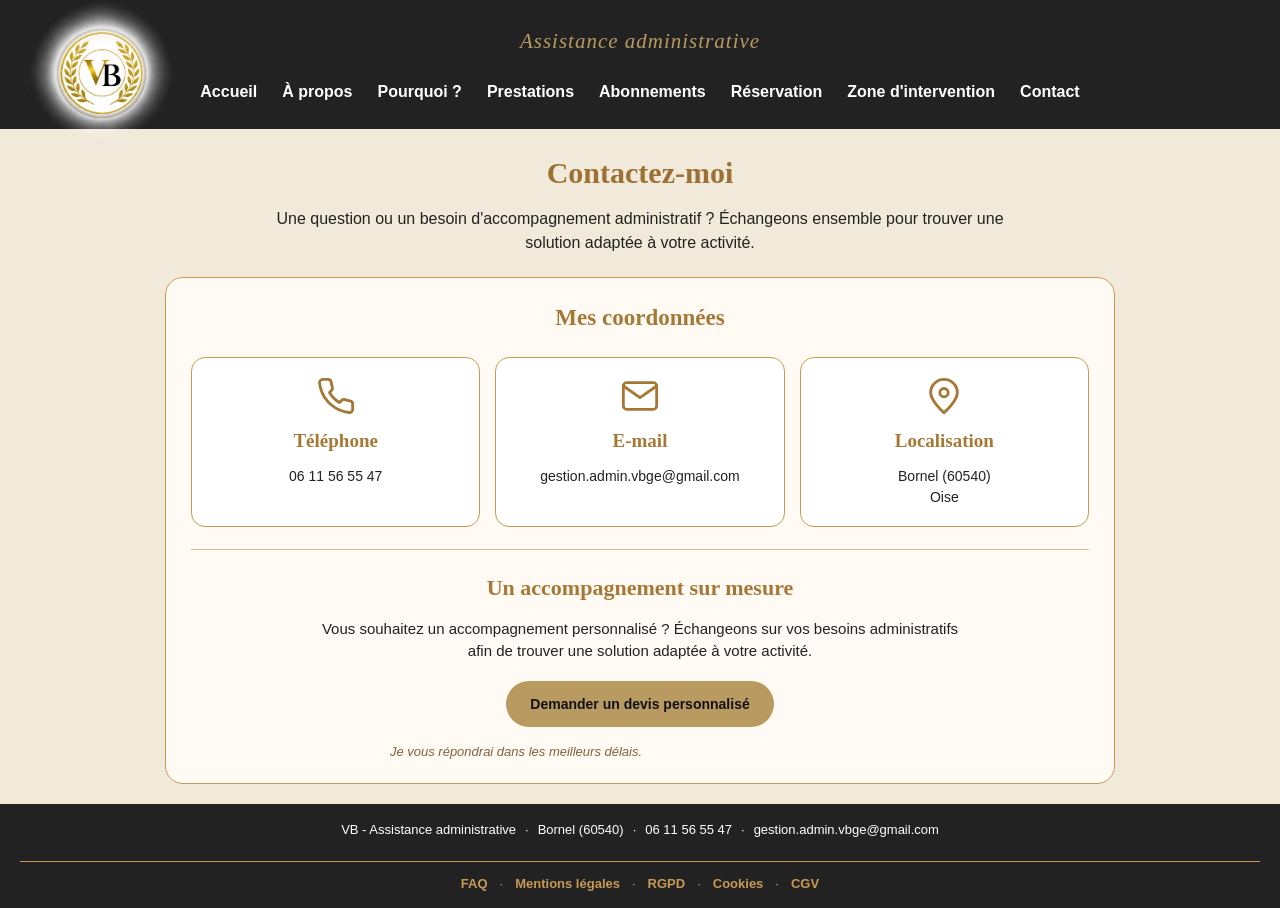
<file: contact.html>
<!DOCTYPE html>
<html lang="fr">

<head>
<meta charset="UTF-8">
<meta name="viewport" content="width=device-width, initial-scale=1.0">

<title>Contact - VB Assistance administrative</title>

<link rel="stylesheet" href="css/style.css">

<style>

/* ============================= */
/* PAGE CONTACT                  */
/* ============================= */

html {
    margin: 0;
    padding: 0;
}

body {
    margin: 0;
    padding: 0;
    min-height: 100vh;
    height: auto;
    display: flex;
    flex-direction: column;
    background: #f1e9d9;
}

/* CONTENU CONTACT */

main.contact-vb {
    background: #f1e9d9;
    width: 100%;
    max-width: none;
    min-height: 0;
    height: auto;
    flex: 1 0 auto;
    padding: 20px 25px 20px;
    margin: 0;
    box-sizing: border-box;
}

/* TITRE */

.contact-vb h1 {
    text-align: center;
    font-family: Georgia, serif;
    font-size: 30px;
    color: #9c7135;
    margin: 0 0 10px;
}

/* INTRODUCTION */

.contact-intro {
    text-align: center;
    font-size: 16px;
    line-height: 1.5;
    max-width: 750px;
    margin: 0 auto 22px;
    color: #222;
}

/* GRAND ENCADRÉ */

.contact-grand-cadre {
    max-width: 950px;
    margin: 0 auto;
    padding: 22px 25px;
    background: #fffaf3;
    border: 1.5px solid #c79a54;
    border-radius: 18px;
    box-sizing: border-box;
}

.contact-grand-cadre h2 {
    text-align: center;
    font-family: Georgia, serif;
    color: #a67836;
    font-size: 23px;
    margin: 0 0 20px;
}

/* TROIS CARTES */

.contact-cartes {
    display: grid;
    grid-template-columns: repeat(3, minmax(0, 1fr));
    gap: 15px;
}

.contact-carte {
    background: white;
    border: 1px solid #c79a54;
    border-radius: 14px;
    padding: 18px 12px;
    text-align: center;
    box-sizing: border-box;
    min-width: 0;
}

/* ICÔNES */

.contact-icone {
    width: 40px;
    height: 40px;
    margin: 0 auto 10px;
    display: block;
    color: #a67836;
}

/* TITRES DES CARTES */

.contact-carte h3 {
    color: #a67836;
    font-family: Georgia, serif;
    font-size: 19px;
    margin: 0 0 10px;
}

/* INFORMATIONS */

.contact-carte p {
    font-size: 14px;
    line-height: 1.5;
    margin: 0;
    overflow-wrap: anywhere;
}

.contact-carte a {
    color: #222;
    text-decoration: none;
}

.contact-carte a:hover {
    color: #a67836;
    text-decoration: underline;
}

/* SÉPARATION */

.contact-separation {
    border: 0;
    border-top: 1px solid #d8bd91;
    margin: 22px 0 20px;
}

/* DEMANDE DE DEVIS */

.contact-devis {
    text-align: center;
}

.contact-devis h2 {
    font-size: 22px;
    margin-bottom: 12px;
}

.contact-devis p {
    font-size: 15px;
    line-height: 1.5;
    max-width: 650px;
    margin: 0 auto 18px;
}

/* BOUTON */

.contact-bouton {
    display: inline-block;
    background: #b99a61;
    color: #111;
    text-decoration: none;
    font-weight: bold;
    font-size: 14px;
    padding: 12px 24px;
    border-radius: 30px;
    transition: background 0.2s;
}

.contact-bouton:hover {
    background: #a98549;
}

/* PETITE NOTE */

.contact-note {
    color: #80643d;
    font-style: italic;
    font-size: 13px !important;
    margin: 15px 0 0 !important;
}

/* ============================= */
/* FOOTER AVEC MENTIONS LÉGALES  */
/* ============================= */

footer.footer-contact {
    background: #222;
    color: white;
    width: 100%;
    height: auto;
    min-height: 0;
    flex-shrink: 0;
    margin: 0;
    padding: 16px 20px 13px;
    text-align: center;
    box-sizing: border-box;
    position: static;
}

/* COORDONNÉES SUR UNE LIGNE */

.coordonnees-contact {
    display: flex;
    justify-content: center;
    align-items: center;
    flex-wrap: wrap;
    gap: 9px;
    font-size: 13px;
    margin-bottom: 13px;
    color: white;
}

.coordonnees-contact a {
    color: white;
    text-decoration: none;
}

.coordonnees-contact a:hover {
    color: #c79a54;
}

/* BARRE DES MENTIONS LÉGALES */

.footer-contact .liens-legaux {
    border-top: 1px solid #c79a54;
    padding-top: 12px;
    display: flex;
    justify-content: center;
    align-items: center;
    flex-wrap: wrap;
    gap: 12px;
    color: #c79a54;
    font-size: 13px;
}

.footer-contact .liens-legaux a {
    color: #c79a54;
    text-decoration: none;
}

.footer-contact .liens-legaux a:hover {
    text-decoration: underline;
}

/* ÉCRANS MOINS HAUTS */

@media (min-width: 751px) and (max-height: 850px) {

    main.contact-vb {
        padding-top: 12px;
        padding-bottom: 12px;
    }

    .contact-vb h1 {
        font-size: 27px;
    }

    .contact-intro {
        font-size: 14px;
        margin-bottom: 15px;
    }

    .contact-grand-cadre {
        padding: 17px 22px;
    }

    .contact-grand-cadre h2 {
        font-size: 21px;
        margin-bottom: 14px;
    }

    .contact-carte {
        padding: 13px 10px;
    }

    .contact-icone {
        width: 34px;
        height: 34px;
        margin-bottom: 7px;
    }

    .contact-carte h3 {
        font-size: 17px;
        margin-bottom: 7px;
    }

    .contact-carte p {
        font-size: 13px;
    }

    .contact-separation {
        margin: 15px 0;
    }

    .contact-devis p {
        font-size: 14px;
        margin-bottom: 13px;
    }

    .contact-bouton {
        padding: 10px 20px;
    }

    .contact-note {
        margin-top: 10px !important;
    }

}

/* VERSION MOBILE */

@media (max-width: 750px) {

    main.contact-vb {
        padding: 25px 15px;
    }

    .contact-vb h1 {
        font-size: 28px;
    }

    .contact-intro {
        font-size: 15px;
    }

    .contact-grand-cadre {
        padding: 20px 15px;
    }

    .contact-cartes {
        grid-template-columns: 1fr;
        gap: 12px;
    }

    .contact-carte {
        padding: 18px 12px;
    }

    .contact-devis h2 {
        font-size: 20px;
    }

    .coordonnees-contact,
    .footer-contact .liens-legaux {
        font-size: 12px;
        gap: 7px;
    }

}

</style>

</head>

<body>

<!-- EN-TÊTE ORIGINAL -->

<header>

    <img
        src="logo-vb-soleil-recadre.png"
        alt="Logo VB"
        class="logo-vb"
        style="width:165px; height:auto; position:absolute; top:-10px; left:20px;"
    >

    <p>Assistance administrative</p>

    <nav>
        <a href="index.html">Accueil</a>
        <a href="apropos.html">À propos</a>
        <a href="pourquoi.html">Pourquoi ?</a>
        <a href="prestations.html">Prestations</a>
        <a href="abonnements.html">Abonnements</a>
        <a href="reservation.html">Réservation</a>
        <a href="zone-intervention.html">Zone d'intervention</a>
        <a href="contact.html">Contact</a>
    </nav>

</header>


<!-- CONTENU CONTACT -->

<main class="contact-vb">

    <h1>Contactez-moi</h1>

    <p class="contact-intro">
        Une question ou un besoin d'accompagnement administratif ?
        Échangeons ensemble pour trouver une solution adaptée
        à votre activité.
    </p>


    <div class="contact-grand-cadre">

        <h2>Mes coordonnées</h2>

        <div class="contact-cartes">


            <!-- TÉLÉPHONE -->

            <div class="contact-carte">

                <svg
                    class="contact-icone"
                    viewBox="0 0 24 24"
                    fill="none"
                    stroke="currentColor"
                    stroke-width="1.7"
                    stroke-linecap="round"
                    stroke-linejoin="round"
                    aria-hidden="true"
                >

                    <path
                        d="M22 16.92v3a2 2 0 0 1-2.18 2
                           19.79 19.79 0 0 1-8.63-3.07
                           19.5 19.5 0 0 1-6-6
                           19.79 19.79 0 0 1-3.07-8.67
                           A2 2 0 0 1 4.11 2h3
                           a2 2 0 0 1 2 1.72
                           c.12.96.35 1.9.68 2.81
                           a2 2 0 0 1-.45 2.11L8.09 9.91
                           a16 16 0 0 0 6 6l1.27-1.27
                           a2 2 0 0 1 2.11-.45
                           c.91.33 1.85.56 2.81.68
                           A2 2 0 0 1 22 16.92z"
                    />

                </svg>

                <h3>Téléphone</h3>

                <p>
                    <a href="tel:+33611565547">
                        06 11 56 55 47
                    </a>
                </p>

            </div>


            <!-- E-MAIL -->

            <div class="contact-carte">

                <svg
                    class="contact-icone"
                    viewBox="0 0 24 24"
                    fill="none"
                    stroke="currentColor"
                    stroke-width="1.7"
                    stroke-linecap="round"
                    stroke-linejoin="round"
                    aria-hidden="true"
                >

                    <rect
                        x="2" y="4"
                        width="20" height="16"
                        rx="2"
                    />

                    <path d="m2 6 10 7 10-7"/>

                </svg>

                <h3>E-mail</h3>

                <p>
                    <a href="mailto:gestion.admin.vbge@gmail.com">
                        gestion.admin.vbge@gmail.com
                    </a>
                </p>

            </div>


            <!-- LOCALISATION -->

            <div class="contact-carte">

                <svg
                    class="contact-icone"
                    viewBox="0 0 24 24"
                    fill="none"
                    stroke="currentColor"
                    stroke-width="1.7"
                    stroke-linecap="round"
                    stroke-linejoin="round"
                    aria-hidden="true"
                >

                    <path
                        d="M20 10c0 5-8 12-8 12S4 15 4 10
                           a8 8 0 1 1 16 0z"
                    />

                    <circle cx="12" cy="10" r="2.5"/>

                </svg>

                <h3>Localisation</h3>

                <p>
                    Bornel (60540)<br>
                    Oise
                </p>

            </div>

        </div>


        <!-- SÉPARATION -->

        <hr class="contact-separation">


        <!-- ACCOMPAGNEMENT -->

        <div class="contact-devis">

            <h2>Un accompagnement sur mesure</h2>

            <p>
                Vous souhaitez un accompagnement personnalisé ?
                Échangeons sur vos besoins administratifs
                afin de trouver une solution adaptée
                à votre activité.
            </p>

            <a
                class="contact-bouton"
                href="mailto:gestion.admin.vbge@gmail.com?subject=Demande%20de%20devis%20-%20VB%20Sur%20mesure"
            >
                Demander un devis personnalisé
            </a>

            <p class="contact-note">
                Je vous répondrai dans les meilleurs délais.
            </p>

        </div>

    </div>

</main>


<!-- FOOTER AVEC BARRE LÉGALE -->

<footer class="footer-contact">

    <div class="coordonnees-contact">

        <span>VB - Assistance administrative</span>
        <span>·</span>

        <span>Bornel (60540)</span>
        <span>·</span>

        <a href="tel:+33611565547">
            06 11 56 55 47
        </a>

        <span>·</span>

        <a href="mailto:gestion.admin.vbge@gmail.com">
            gestion.admin.vbge@gmail.com
        </a>

    </div>


    <!-- BARRE DES MENTIONS LÉGALES -->

    <div class="liens-legaux">
    <a href="faq.html">FAQ</a>
    <span>·</span>

    <a href="mentions-legales.html">Mentions légales</a>
    <span>·</span>

    <a href="rgpd.html">RGPD</a>
    <span>·</span>

    <a href="cookies.html">Cookies</a>
    <span>·</span>

    <a href="cgv.html">CGV</a>
</div>

</footer>

</body>
</html>
</file>
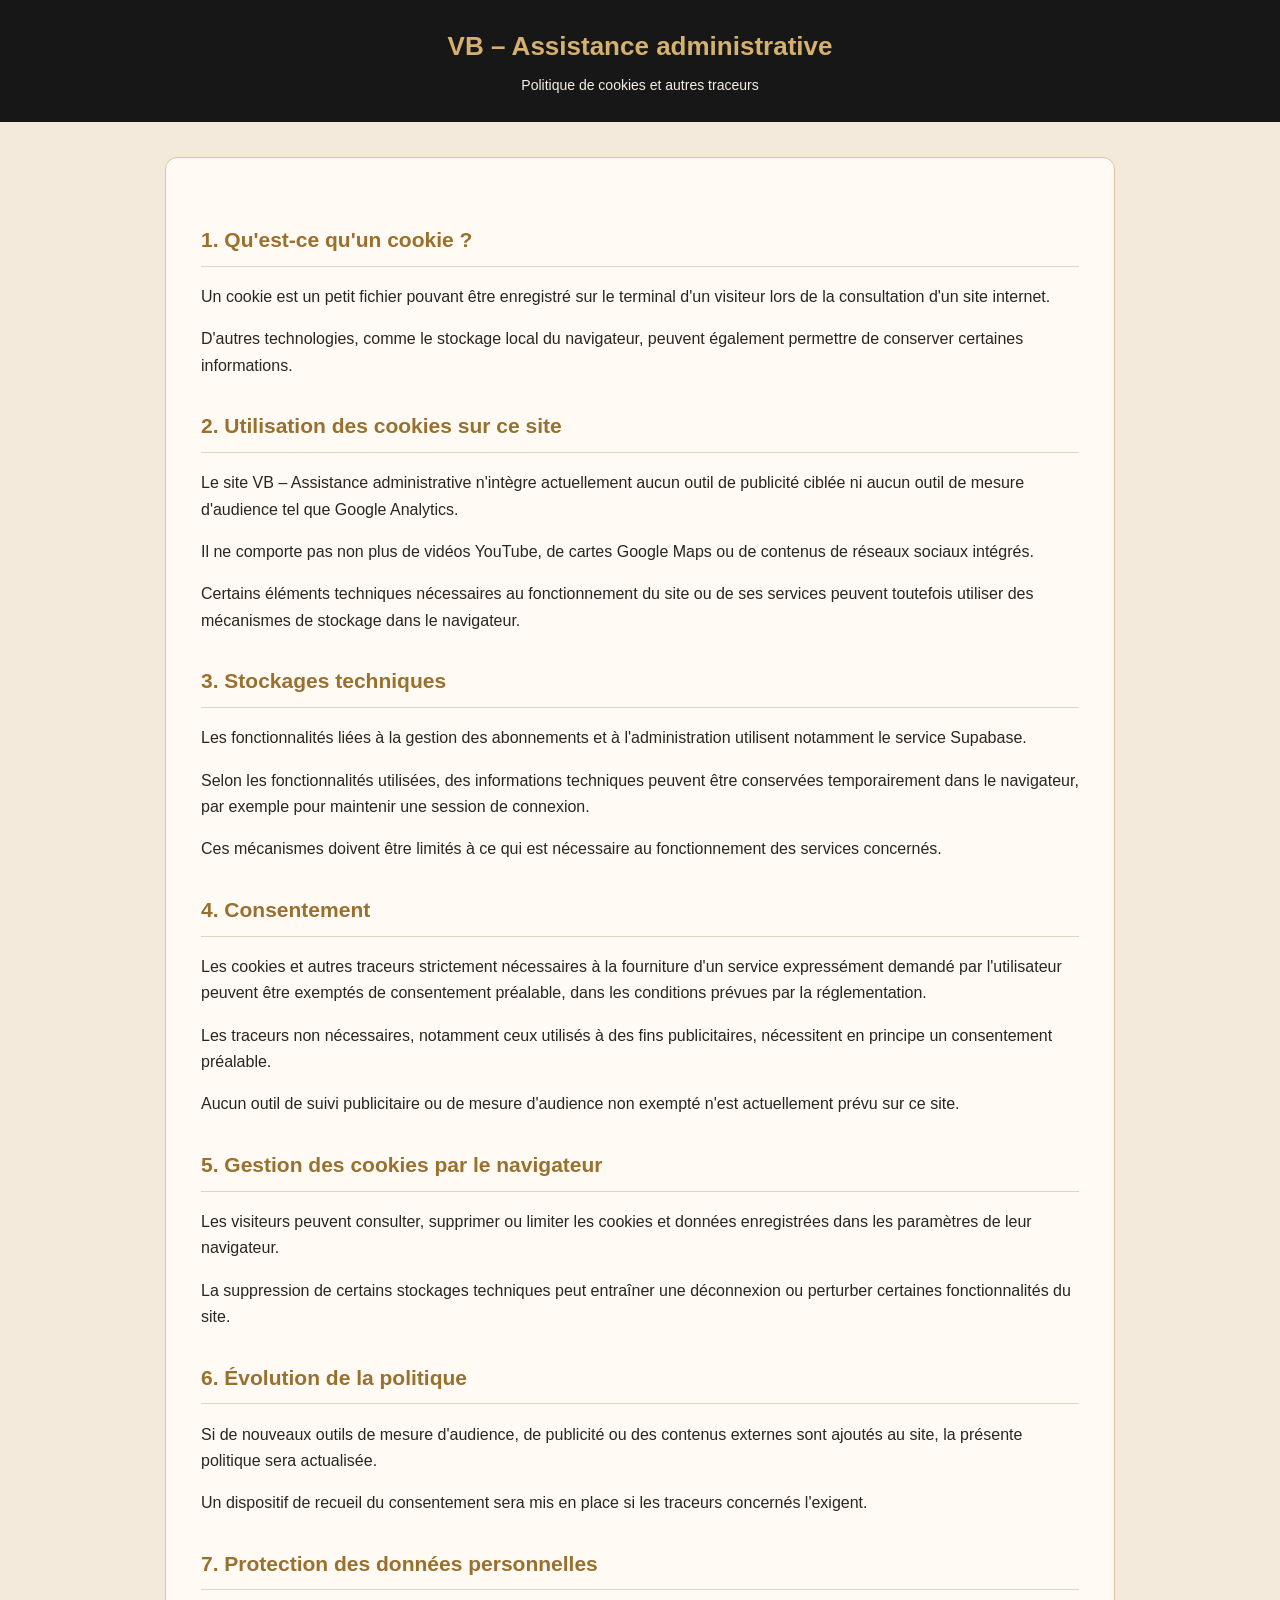
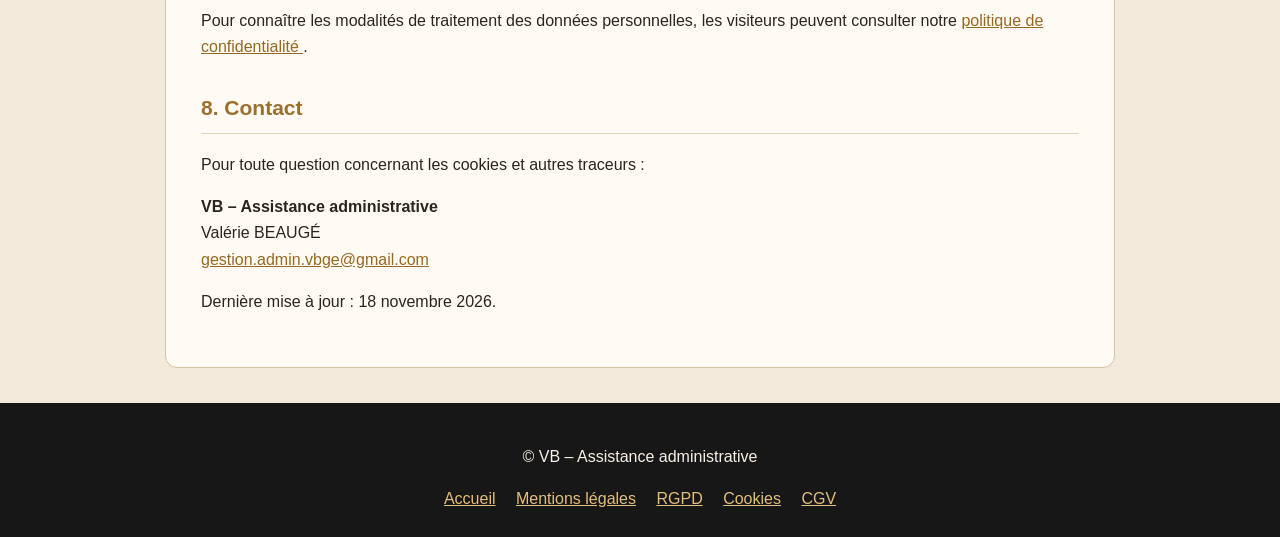
<file: cookies.html>
<!DOCTYPE html>
<html lang="fr">
<head>
  <meta charset="UTF-8">
  <meta name="viewport" content="width=device-width, initial-scale=1.0">

  <title>Politique de cookies | VB – Assistance administrative</title>

  <style>
    * {
      box-sizing: border-box;
    }

    body {
      margin: 0;
      font-family: Arial, sans-serif;
      background: #f3eadc;
      color: #29251f;
      line-height: 1.65;
    }

    header {
      background: #171717;
      color: #f8f0e5;
      text-align: center;
      padding: 25px 15px;
    }

    header h1 {
      margin: 0;
      color: #d5b16d;
      font-size: 26px;
    }

    header p {
      margin: 6px 0 0;
      font-size: 14px;
    }

    main {
      max-width: 950px;
      margin: 35px auto;
      padding: 35px;
      background: #fffaf3;
      border: 1px solid #d8c3a0;
      border-radius: 12px;
    }

    h2 {
      color: #99702e;
      font-size: 21px;
      margin-top: 30px;
      border-bottom: 1px solid #e3d4bd;
      padding-bottom: 8px;
    }

    a {
      color: #946922;
    }

    .important {
      padding: 14px;
      background: #f7ecd5;
      border-left: 4px solid #b58b47;
      border-radius: 5px;
    }

    footer {
      background: #171717;
      color: #f8f0e5;
      text-align: center;
      padding: 25px 15px;
    }

    footer a {
      color: #e2bf7e;
      margin: 0 8px;
      display: inline-block;
    }

    @media (max-width: 700px) {
      main {
        margin: 15px;
        padding: 20px;
      }
    }
  </style>
</head>

<body>

<header>
  <h1>VB – Assistance administrative</h1>
  <p>Politique de cookies et autres traceurs</p>
</header>

<main>

  <h2>1. Qu'est-ce qu'un cookie ?</h2>

  <p>
    Un cookie est un petit fichier pouvant être
    enregistré sur le terminal d'un visiteur
    lors de la consultation d'un site internet.
  </p>

  <p>
    D'autres technologies, comme le stockage local
    du navigateur, peuvent également permettre
    de conserver certaines informations.
  </p>

  <h2>2. Utilisation des cookies sur ce site</h2>

  <p>
    Le site VB – Assistance administrative
    n'intègre actuellement aucun outil
    de publicité ciblée ni aucun outil
    de mesure d'audience tel que Google Analytics.
  </p>

  <p>
    Il ne comporte pas non plus de vidéos YouTube,
    de cartes Google Maps ou de contenus
    de réseaux sociaux intégrés.
  </p>

  <p>
    Certains éléments techniques nécessaires
    au fonctionnement du site ou de ses services
    peuvent toutefois utiliser des mécanismes
    de stockage dans le navigateur.
  </p>

  <h2>3. Stockages techniques</h2>

  <p>
    Les fonctionnalités liées à la gestion
    des abonnements et à l'administration
    utilisent notamment le service Supabase.
  </p>

  <p>
    Selon les fonctionnalités utilisées,
    des informations techniques peuvent
    être conservées temporairement
    dans le navigateur, par exemple
    pour maintenir une session de connexion.
  </p>

  <p>
    Ces mécanismes doivent être limités
    à ce qui est nécessaire au fonctionnement
    des services concernés.
  </p>

  <h2>4. Consentement</h2>

  <p>
    Les cookies et autres traceurs
    strictement nécessaires à la fourniture
    d'un service expressément demandé
    par l'utilisateur peuvent être exemptés
    de consentement préalable,
    dans les conditions prévues
    par la réglementation.
  </p>

  <p>
    Les traceurs non nécessaires,
    notamment ceux utilisés à des fins
    publicitaires, nécessitent en principe
    un consentement préalable.
  </p>

  <p>
    Aucun outil de suivi publicitaire
    ou de mesure d'audience non exempté
    n'est actuellement prévu sur ce site.
  </p>

  <h2>5. Gestion des cookies par le navigateur</h2>

  <p>
    Les visiteurs peuvent consulter,
    supprimer ou limiter les cookies
    et données enregistrées
    dans les paramètres de leur navigateur.
  </p>

  <p>
    La suppression de certains stockages
    techniques peut entraîner
    une déconnexion ou perturber
    certaines fonctionnalités du site.
  </p>

  <h2>6. Évolution de la politique</h2>

  <p>
    Si de nouveaux outils de mesure d'audience,
    de publicité ou des contenus externes
    sont ajoutés au site,
    la présente politique sera actualisée.
  </p>

  <p>
    Un dispositif de recueil du consentement
    sera mis en place si les traceurs
    concernés l'exigent.
  </p>

  <h2>7. Protection des données personnelles</h2>

  <p>
    Pour connaître les modalités
    de traitement des données personnelles,
    les visiteurs peuvent consulter
    notre
    <a href="rgpd.html">
      politique de confidentialité
    </a>.
  </p>

  <h2>8. Contact</h2>

  <p>
    Pour toute question concernant
    les cookies et autres traceurs :
  </p>

  <p>
    <strong>VB – Assistance administrative</strong><br>
    Valérie BEAUGÉ<br>
    <a href="mailto:gestion.admin.vbge@gmail.com">
      gestion.admin.vbge@gmail.com
    </a>
  </p>

  <p>
    Dernière mise à jour : 18 novembre 2026.
  </p>

</main>

<footer>
  <p>© VB – Assistance administrative</p>

  <a href="index.html">Accueil</a>
  <a href="mentions-legales.html">Mentions légales</a>
  <a href="rgpd.html">RGPD</a>
  <a href="cookies.html">Cookies</a>
  <a href="cgv.html">CGV</a>
</footer>

</body>
</html>
</file>
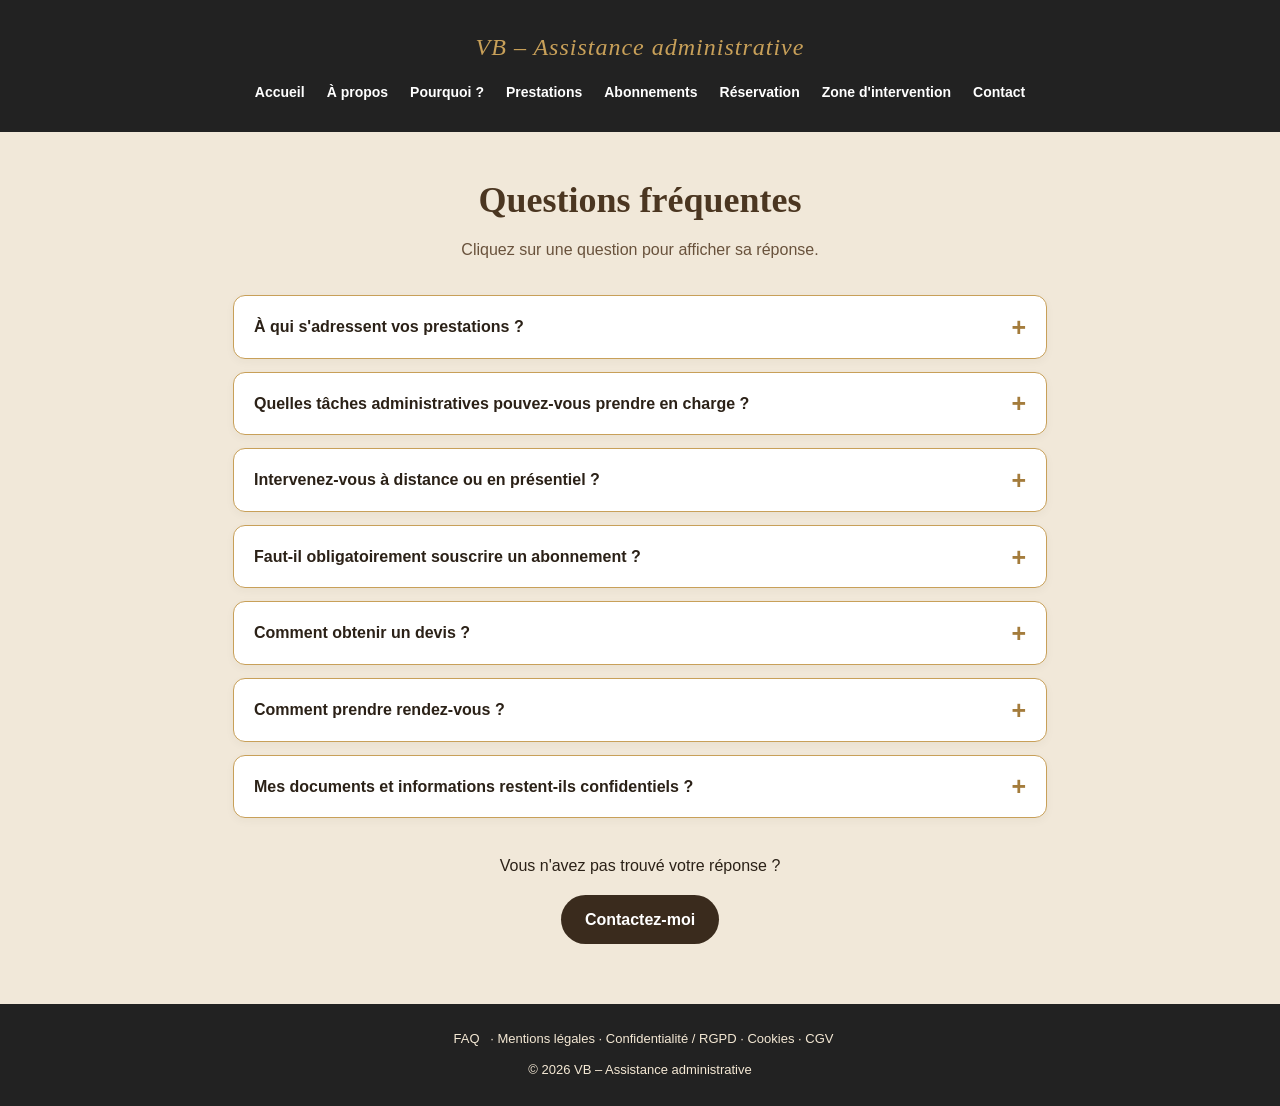
<file: faq.html>
<!doctype html>
<html lang="fr">
<head>
<meta charset="utf-8">
<meta name="viewport" content="width=device-width,initial-scale=1">
<title>FAQ – Questions fréquentes | VB – Assistance administrative</title>
<meta name="description" content="Réponses aux questions fréquentes sur les prestations de VB – Assistance administrative.">
<style>
*{box-sizing:border-box}html,body{margin:0;min-height:100%}body{background:#f1e8d9;color:#2b2117;font-family:Arial,Helvetica,sans-serif;line-height:1.6}
.site-header{background:#222;color:#fff;padding:28px 18px;text-align:center}.marque{font-family:Georgia,'Times New Roman',serif;font-size:24px;font-style:italic;letter-spacing:1px;color:#c8a059;margin:0 0 15px}
nav{display:flex;flex-wrap:wrap;justify-content:center;gap:12px 22px}nav a{color:white;text-decoration:none;font-weight:bold;font-size:14px}nav a:hover,nav a:focus-visible,nav a[aria-current="page"]{color:#e2bb72}
main{max-width:850px;margin:40px auto 60px;padding:0 18px}h1{text-align:center;font-family:Georgia,serif;font-size:36px;color:#4b3621;margin:0 0 8px}.intro{text-align:center;margin:0 0 32px;color:#69523c}
details{background:white;border:1.5px solid #c8a059;border-radius:12px;margin:13px 0;box-shadow:0 3px 10px #38270d0a;overflow:hidden}summary{cursor:pointer;list-style:none;padding:18px 50px 18px 20px;font-weight:700;position:relative}summary::-webkit-details-marker{display:none}summary::after{content:'+';position:absolute;right:20px;top:50%;transform:translateY(-50%);color:#a47c3c;font-size:25px}details[open] summary::after{content:'−'}details[open] summary{border-bottom:1px solid #ead8b8}.reponse{padding:16px 20px 19px}.reponse p{margin:0 0 9px}.reponse p:last-child{margin-bottom:0}a{color:#785421}a:focus-visible,summary:focus-visible{outline:2px solid #a47c3c;outline-offset:3px}.contact{text-align:center;margin-top:35px}.contact a{display:inline-block;background:#3a2b1d;color:white;text-decoration:none;padding:12px 24px;border-radius:25px;font-weight:700}.contact a:hover{background:#72542f}
footer{text-align:center;background:#222;color:#f4e8d4;padding:25px 16px;font-size:13px}footer a{color:#f4e8d4;text-decoration:none;margin:0 7px;display:inline-block}footer a:hover{text-decoration:underline}.footer-links{margin-bottom:10px}
@media(max-width:600px){h1{font-size:29px}.marque{font-size:20px}main{margin-top:28px}summary{font-size:15px}}
</style>
</head>
<body>
<header class="site-header">
  <p class="marque">VB – Assistance administrative</p>
  <nav aria-label="Navigation principale">
    <a href="index.html">Accueil</a><a href="apropos.html">À propos</a><a href="pourquoi.html">Pourquoi ?</a><a href="prestations.html">Prestations</a><a href="abonnements.html">Abonnements</a><a href="reservation.html">Réservation</a><a href="zone-intervention.html">Zone d'intervention</a><a href="contact.html">Contact</a>
  </nav>
</header>
<main>
<h1>Questions fréquentes</h1>
<p class="intro">Cliquez sur une question pour afficher sa réponse.</p>
<details><summary>À qui s'adressent vos prestations ?</summary><div class="reponse"><p>VB – Assistance administrative accompagne les artisans, les indépendants et les petites entreprises dans leur gestion administrative.</p></div></details>
<details><summary>Quelles tâches administratives pouvez-vous prendre en charge ?</summary><div class="reponse"><p>Les prestations peuvent notamment concerner l'organisation administrative, le suivi de documents et la création ou le suivi de relevés d'heures sur Excel. Retrouvez les services proposés sur la page <a href="prestations.html">Prestations</a>.</p></div></details>
<details><summary>Intervenez-vous à distance ou en présentiel ?</summary><div class="reponse"><p>Les deux sont possibles, selon vos besoins et votre localisation. Consultez la page <a href="zone-intervention.html">Zone d'intervention</a> pour en savoir plus.</p></div></details>
<details><summary>Faut-il obligatoirement souscrire un abonnement ?</summary><div class="reponse"><p>Plusieurs formules sont présentées sur la page <a href="abonnements.html">Abonnements</a>, ainsi qu'une possibilité de devis sur mesure. Pour une demande ponctuelle, contactez-moi afin d'étudier les possibilités adaptées à votre besoin.</p></div></details>
<details><summary>Comment obtenir un devis ?</summary><div class="reponse"><p>Expliquez-moi vos besoins en passant par la page <a href="contact.html">Contact</a>. Nous pourrons échanger sur les tâches à réaliser et les modalités d'intervention.</p></div></details>
<details><summary>Comment prendre rendez-vous ?</summary><div class="reponse"><p>Vous pouvez accéder à la page <a href="reservation.html">Réservation</a> pour consulter les possibilités de prise de rendez-vous.</p></div></details>
<details><summary>Mes documents et informations restent-ils confidentiels ?</summary><div class="reponse"><p>La confidentialité de vos informations est une priorité dans les échanges professionnels. Les modalités applicables au traitement des données personnelles seront détaillées dans la politique de confidentialité du site. Pour toute question particulière, vous pouvez me contacter avant de transmettre des documents.</p></div></details>
<div class="contact"><p>Vous n'avez pas trouvé votre réponse ?</p><a href="contact.html">Contactez-moi</a></div>
</main>
<footer>
  <div class="footer-links"><a href="faq.html" aria-current="page">FAQ</a> · <span>Mentions légales</span> · <span>Confidentialité / RGPD</span> · <span>Cookies</span> · <span>CGV</span></div>
  <div>© 2026 VB – Assistance administrative</div>
</footer>
</body>
</html>
</file>
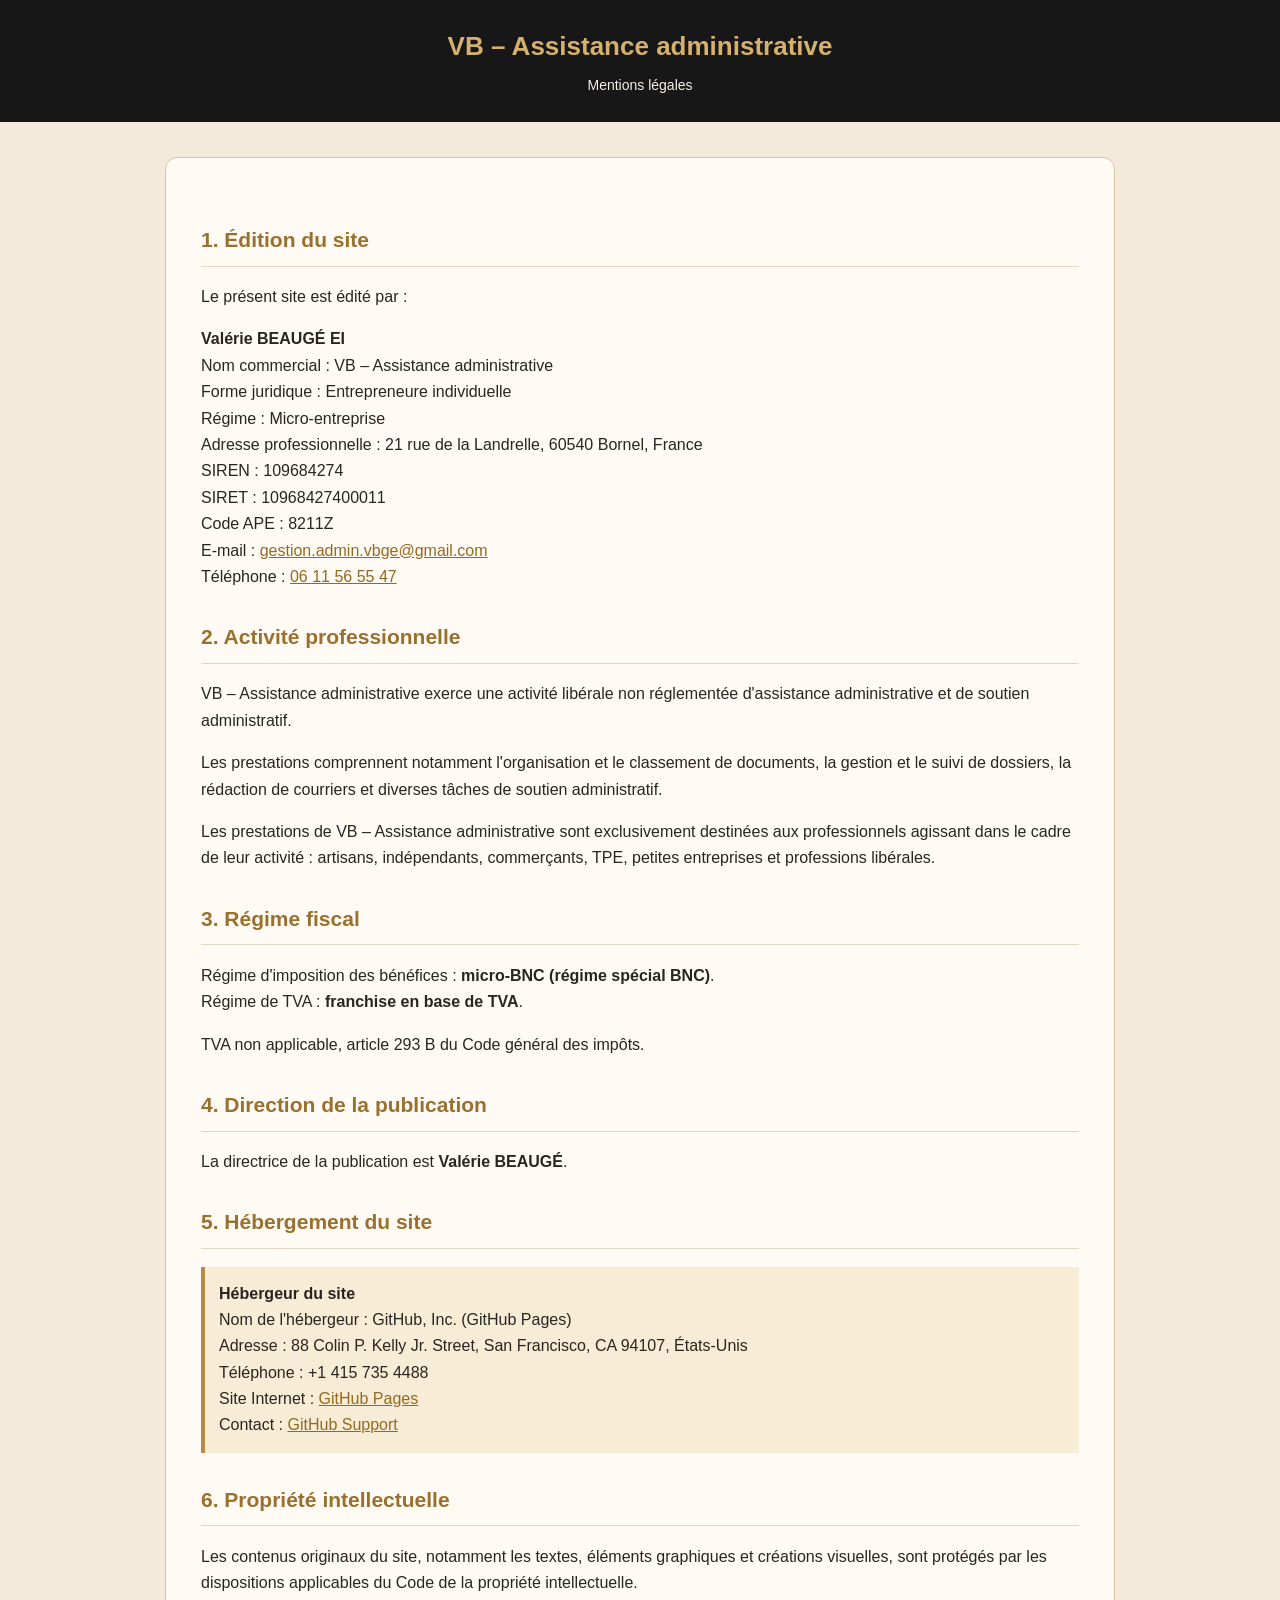
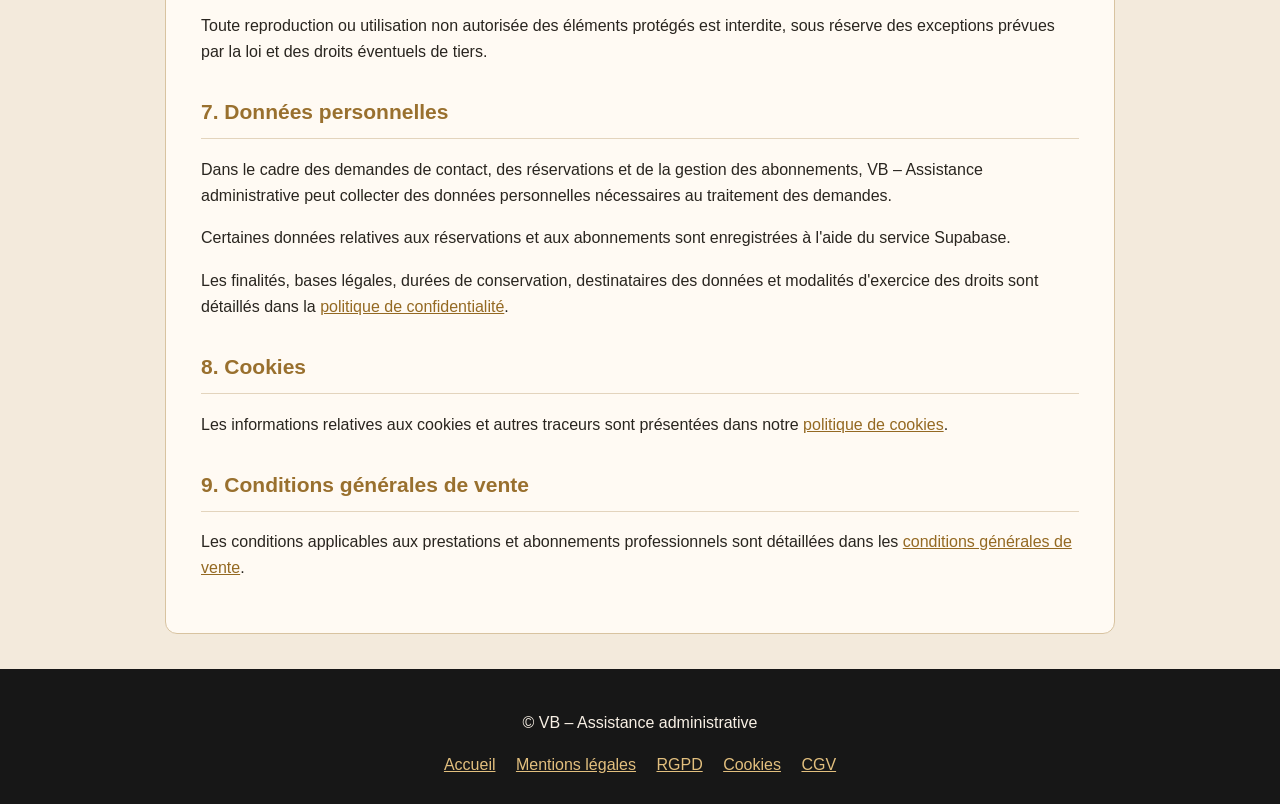
<file: mentions-legales.html>
<!DOCTYPE html>
<html lang="fr">
<head>
  <meta charset="UTF-8">
  <meta name="viewport" content="width=device-width, initial-scale=1.0">

  <title>Mentions légales | VB – Assistance administrative</title>

  <style>
    * {
      box-sizing: border-box;
    }

    body {
      margin: 0;
      font-family: Arial, sans-serif;
      background: #f3eadc;
      color: #29251f;
      line-height: 1.65;
    }

    header {
      background: #171717;
      color: #f8f0e5;
      text-align: center;
      padding: 25px 15px;
    }

    header h1 {
      margin: 0;
      color: #d5b16d;
      font-size: 26px;
    }

    header p {
      margin: 6px 0 0;
      font-size: 14px;
    }

    main {
      max-width: 950px;
      margin: 35px auto;
      padding: 35px;
      background: #fffaf3;
      border: 1px solid #d8c3a0;
      border-radius: 12px;
    }

    h2 {
      color: #99702e;
      font-size: 21px;
      margin-top: 30px;
      border-bottom: 1px solid #e3d4bd;
      padding-bottom: 8px;
    }

    a {
      color: #946922;
    }

    .important {
      padding: 14px;
      background: #f7ecd5;
      border-left: 4px solid #b58b47;
    }

    footer {
      background: #171717;
      color: #f8f0e5;
      text-align: center;
      padding: 25px 15px;
    }

    footer a {
      color: #e2bf7e;
      margin: 0 8px;
      display: inline-block;
    }

    @media (max-width: 700px) {
      main {
        margin: 15px;
        padding: 20px;
      }
    }
  </style>
</head>

<body>

<header>
  <h1>VB – Assistance administrative</h1>
  <p>Mentions légales</p>
</header>

<main>

  <h2>1. Édition du site</h2>

  <p>
    Le présent site est édité par :
  </p>

  <p>
    <strong>Valérie BEAUGÉ EI</strong><br>
    Nom commercial : VB – Assistance administrative<br>
    Forme juridique : Entrepreneure individuelle<br>
    Régime : Micro-entreprise<br>
    Adresse professionnelle : 21 rue de la Landrelle,
    60540 Bornel, France<br>
    SIREN : 109684274<br>
    SIRET : 10968427400011<br>
    Code APE : 8211Z<br>
    E-mail :
    <a href="mailto:gestion.admin.vbge@gmail.com">
      gestion.admin.vbge@gmail.com
    </a><br>
    Téléphone :
    <a href="tel:+33611565547">
      06 11 56 55 47
    </a>
  </p>

  <h2>2. Activité professionnelle</h2>

  <p>
    VB – Assistance administrative exerce une activité
    libérale non réglementée d'assistance administrative
    et de soutien administratif.
  </p>

  <p>
    Les prestations comprennent notamment l'organisation
    et le classement de documents, la gestion et le suivi
    de dossiers, la rédaction de courriers et diverses
    tâches de soutien administratif.
  </p>

  <p>
    Les prestations de VB – Assistance administrative sont exclusivement destinées aux professionnels agissant dans le cadre de leur activité : artisans, indépendants, commerçants, TPE, petites entreprises et professions libérales.
  </p>

  <h2>3. Régime fiscal</h2>

  <p>
    Régime d'imposition des bénéfices :
    <strong>micro-BNC (régime spécial BNC)</strong>.<br>
    Régime de TVA :
    <strong>franchise en base de TVA</strong>.
  </p>

  <p>
    TVA non applicable, article 293 B
    du Code général des impôts.
  </p>

  <h2>4. Direction de la publication</h2>

  <p>
    La directrice de la publication est
    <strong>Valérie BEAUGÉ</strong>.
  </p>

  <h2>5. Hébergement du site</h2>

 <p class="important">
    <strong>Hébergeur du site</strong><br>
    Nom de l'hébergeur : GitHub, Inc. (GitHub Pages)<br>
    Adresse : 88 Colin P. Kelly Jr. Street,
    San Francisco, CA 94107, États-Unis<br>
    Téléphone : +1 415 735 4488<br>
    Site Internet : <a href="https://pages.github.com/">GitHub Pages</a><br>
    Contact : <a href="https://support.github.com/">GitHub Support</a>
</p>

  <h2>6. Propriété intellectuelle</h2>

  <p>
    Les contenus originaux du site, notamment les textes,
    éléments graphiques et créations visuelles, sont
    protégés par les dispositions applicables du Code
    de la propriété intellectuelle.
  </p>

  <p>
    Toute reproduction ou utilisation non autorisée
    des éléments protégés est interdite, sous réserve
    des exceptions prévues par la loi et des droits
    éventuels de tiers.
  </p>

  <h2>7. Données personnelles</h2>

  <p>
    Dans le cadre des demandes de contact, des réservations
    et de la gestion des abonnements, VB – Assistance
    administrative peut collecter des données personnelles
    nécessaires au traitement des demandes.
  </p>

  <p>
    Certaines données relatives aux réservations et
    aux abonnements sont enregistrées à l'aide
    du service Supabase.
  </p>

  <p>
    Les finalités, bases légales, durées de conservation,
    destinataires des données et modalités d'exercice
    des droits sont détaillés dans la
    <a href="rgpd.html">politique de confidentialité</a>.
  </p>

  <h2>8. Cookies</h2>

  <p>
    Les informations relatives aux cookies et autres
    traceurs sont présentées dans notre
    <a href="cookies.html">politique de cookies</a>.
  </p>

  <h2>9. Conditions générales de vente</h2>

  <p>
    Les conditions applicables aux prestations et
    abonnements professionnels sont détaillées dans
    les <a href="cgv.html">conditions générales de vente</a>.
  </p>

</main>

<footer>
  <p>© VB – Assistance administrative</p>

  <a href="index.html">Accueil</a>
  <a href="mentions-legales.html">Mentions légales</a>
  <a href="rgpd.html">RGPD</a>
  <a href="cookies.html">Cookies</a>
  <a href="cgv.html">CGV</a>
</footer>

</body>
</html>
</file>
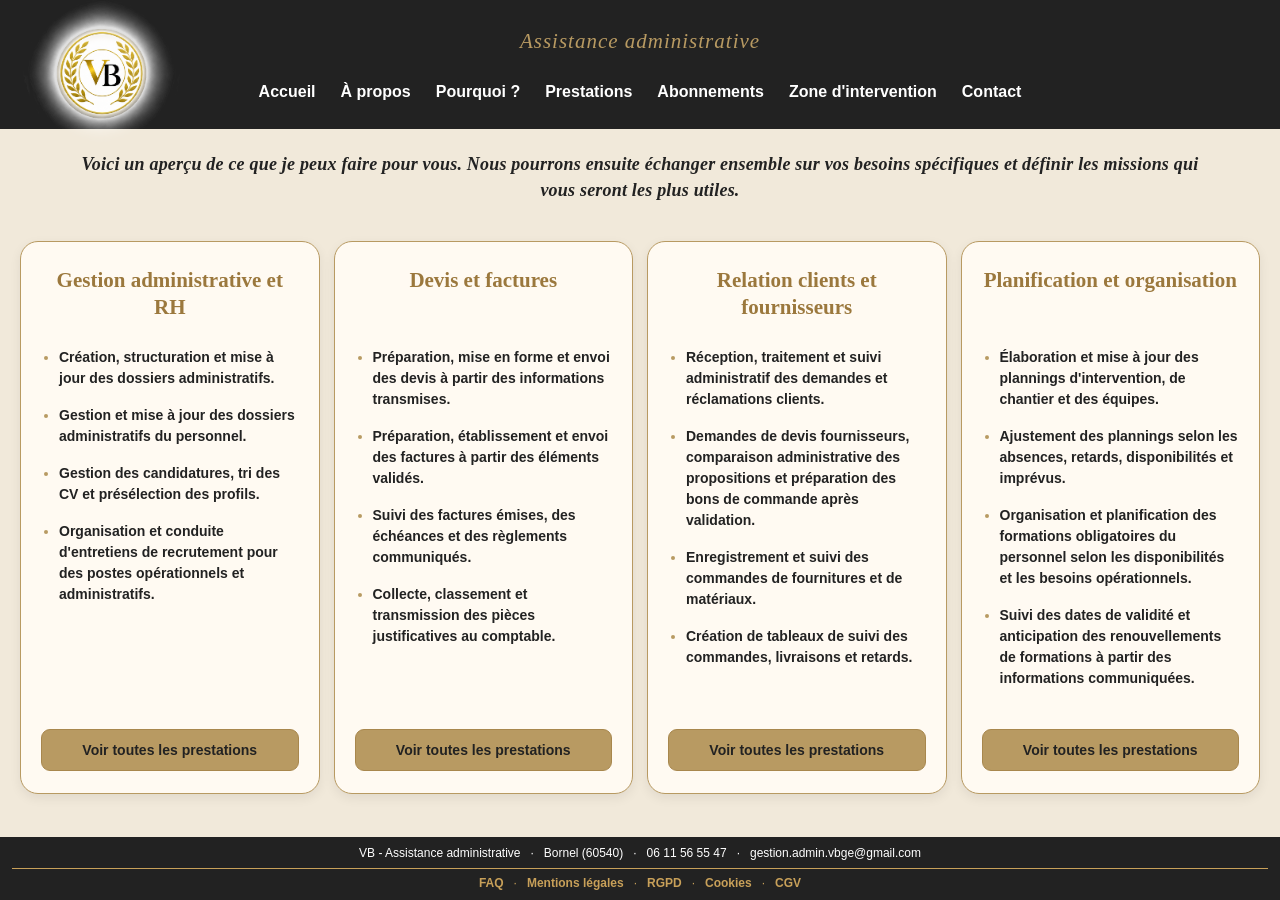
<file: prestations.html>
<!DOCTYPE html>
<html lang="fr">
<head>
    <meta charset="UTF-8">
    <meta name="viewport" content="width=device-width, initial-scale=1.0">
    <title>Prestations - VB Assistance administrative</title>
    <link rel="stylesheet" href="css/style.css">
    <style>
        /* Présentation sobre : règles limitées à cette page. */
        body:has(.page-prestations) {
            margin: 0;
            min-height: 100vh;
            display: flex;
            flex-direction: column;
            overflow-x: hidden;
        }
        body:has(.page-prestations) > header { flex: 0 0 auto; }
        body:has(.page-prestations) .page-prestations {
            flex: 1 0 auto;
            width: 100%;
            max-width: 1800px;
            padding: 22px 20px 28px;
            margin: 0 auto;
        }
        body:has(.page-prestations) .intro-prestations {
            width: 100%;
            max-width: 1150px;
            margin: 0 auto 38px;
            padding: 0 10px;
            text-align: center;
            white-space: normal !important;
            animation: none !important;
            transform: none !important;
            font: italic bold 18px/1.45 Georgia, serif;
        }
        body:has(.page-prestations) .grille-prestations {
            display: grid;
            grid-template-columns: repeat(4, minmax(0, 1fr));
            gap: 14px;
            align-items: stretch;
            margin: 0;
        }
        body:has(.page-prestations) .cadre-prestation,
        body:has(.page-prestations) .cadre-prestation.gestion,
        body:has(.page-prestations) .cadre-prestation.facturation,
        body:has(.page-prestations) .cadre-prestation.relation,
        body:has(.page-prestations) .cadre-prestation.planification {
            display: flex;
            flex-direction: column;
            min-width: 0;
            padding: 25px 20px 22px;
            background: #fffaf2 !important;
            border: 1px solid #b89a62;
            border-radius: 18px;
            box-shadow: 0 4px 12px rgba(0,0,0,.07);
            color: #222;
            text-align: left;
        }
        body:has(.page-prestations) .cadre-prestation h2 {
            margin: 0 0 24px;
            padding: 0;
            min-height: 56px;
            font: bold 21px/1.25 Georgia, serif;
            text-align: center;
            color: #9b783d;
        }
        body:has(.page-prestations) .cadre-prestation ul {
            padding-left: 18px;
            margin: 0 0 24px;
        }
        body:has(.page-prestations) .cadre-prestation li {
            margin: 0 0 16px;
            font: 600 14px/1.5 Arial, sans-serif;
        }
        body:has(.page-prestations) .cadre-prestation li::marker { color: #b89a62; }
        body:has(.page-prestations) .bouton-details {
            display: block;
            width: 100%;
            margin-top: auto;
            padding: 12px 10px;
            border: 1px solid #a8874d;
            border-radius: 9px;
            background: #b89a62;
            color: #222;
            font: bold 14px Arial, sans-serif;
            cursor: pointer;
        }
        body:has(.page-prestations) .bouton-details:hover,
        body:has(.page-prestations) .bouton-details:focus-visible {
            background: #d7bd8b;
            outline-offset: 3px;
        }
        body:has(.page-prestations) .footer-prestations {
            flex: 0 0 auto;
            width: 100%;
            padding: 7px 12px !important;
            margin: 0;
            background: #222;
            text-align: center;
        }
        body:has(.page-prestations) .coordonnees-prestations,
        body:has(.page-prestations) .footer-prestations .liens-legaux {
            display: flex;
            justify-content: center;
            align-items: center;
            flex-wrap: wrap;
            gap: 5px 10px;
            font-size: 12px;
        }
        body:has(.page-prestations) .coordonnees-prestations { color: #fff; }
        body:has(.page-prestations) .footer-prestations .liens-legaux {
            margin: 5px 0 0 !important;
            padding: 5px 0 0 !important;
            border-top: 1px solid #c8a059;
        }
        body:has(.page-prestations) .footer-prestations .liens-legaux a,
        body:has(.page-prestations) .footer-prestations .liens-legaux span { color: #c8a059; }
        /* Fenêtre des prestations détaillées, sans changement de page. */
        #fenetre-prestations {
            width: min(760px, calc(100% - 32px));
            max-height: min(80vh, 780px);
            padding: 30px 32px;
            border: 1px solid #b89a62;
            border-radius: 18px;
            background: #fffaf2;
            color: #222;
            box-shadow: 0 15px 50px rgba(0,0,0,.25);
        }
        #fenetre-prestations::backdrop { background: rgba(0,0,0,.55); }
        #contenu-dialogue h2 {
            margin: 0 30px 20px 0;
            font: bold 25px Georgia, serif;
            color: #9b783d;
        }
        #contenu-dialogue ul { padding-left: 24px; }
        #contenu-dialogue li { margin-bottom: 13px; line-height: 1.5; }
        #contenu-dialogue li::marker { color: #b89a62; }
        #fermer-dialogue {
            float: right;
            padding: 5px 11px;
            border: 1px solid #b89a62;
            border-radius: 7px;
            background: #fff;
            font-size: 22px;
            cursor: pointer;
        }
        @media (min-width: 1200px) and (min-height: 650px) {
            body:has(.page-prestations) { min-height: 100vh; }
            body:has(.page-prestations) .page-prestations { flex: 1 1 auto; }
        }
        @media (max-width: 1100px) {
            body:has(.page-prestations) .grille-prestations { grid-template-columns: repeat(2, minmax(0,1fr)); }
        }
        @media (max-width: 650px) {
            body:has(.page-prestations) .page-prestations { padding: 24px 15px; }
            body:has(.page-prestations) .grille-prestations { grid-template-columns: 1fr; }
            body:has(.page-prestations) .intro-prestations { font-size: 16px; margin-bottom: 22px; }
            body:has(.page-prestations) .cadre-prestation h2 { min-height: 0; }
            #fenetre-prestations { padding: 20px; }
        }
        @media (prefers-reduced-motion: reduce) {
            body:has(.page-prestations) .cadre-prestation { animation: none; opacity: 1; }
        }
    </style>
</head>
<body>
<header>
<img alt="Logo VB" class="logo-vb" src="logo-vb-soleil-recadre.png" style="width:165px;height:auto;position:absolute;top:-10px;left:20px;"/>
<p>Assistance administrative</p>
<nav>
<a href="index.html">Accueil</a>
<a href="apropos.html">À propos</a>
<a href="pourquoi.html">Pourquoi ?</a>
<a href="prestations.html">Prestations</a>
<a href="abonnements.html">Abonnements</a>
<a href="zone-intervention.html">Zone d'intervention</a>
<a href="contact.html">Contact</a>
</nav>
</header>
<main class="page-prestations">
    <p class="intro-prestations">Voici un aperçu de ce que je peux faire pour vous. Nous pourrons ensuite échanger ensemble sur vos besoins spécifiques et définir les missions qui vous seront les plus utiles.</p>
    <div class="tour-prestations">
        <section class="grille-prestations">
            <article class="cadre-prestation gestion">
                <h2>Gestion administrative et RH</h2>
                <ul class="prestations-apercu">
                    <li>Création, structuration et mise à jour des dossiers administratifs.</li>
                    <li>Gestion et mise à jour des dossiers administratifs du personnel.</li>
                    <li>Gestion des candidatures, tri des CV et présélection des profils.</li>
                    <li>Organisation et conduite d&#x27;entretiens de recrutement pour des postes opérationnels et administratifs.</li>
                </ul>
                <button type="button" class="bouton-details" data-details="details-gestion" aria-haspopup="dialog">Voir toutes les prestations</button>
                <template id="details-gestion">
                    <h2 id="titre-dialogue">Gestion administrative et RH</h2>
                    <ul>
                <li>Organisation, classement, numérisation et archivage des documents administratifs, papier et numériques.</li>
                <li>Création, structuration et mise à jour des dossiers administratifs.</li>
                <li>Gestion des courriers et e-mails professionnels : traitement, préparation des réponses et suivi.</li>
                <li>Rédaction, mise en forme, relecture et correction de documents professionnels.</li>
                <li>Saisie, contrôle et actualisation des données et tableaux de suivi sur Excel.</li>
                <li>Suivi des échéances administratives, des rappels et des dossiers en cours.</li>
                <li>Gestion et mise à jour des dossiers administratifs du personnel.</li>
                <li>Suivi administratif des absences, congés et visites médicales.</li>
                <li>Collecte et transmission des éléments variables de paie au service compétent.</li>
                <li>Gestion des candidatures, tri des CV et présélection des profils.</li>
                <li>Organisation et conduite d&#x27;entretiens de recrutement pour des postes opérationnels et administratifs.</li>
                <li>Préparation et suivi administratif des documents liés au personnel et au recrutement.</li>
                    </ul>
                </template>
            </article>
            <article class="cadre-prestation facturation">
                <h2>Devis et factures</h2>
                <ul class="prestations-apercu">
                    <li>Préparation, mise en forme et envoi des devis à partir des informations transmises.</li>
                    <li>Préparation, établissement et envoi des factures à partir des éléments validés.</li>
                    <li>Suivi des factures émises, des échéances et des règlements communiqués.</li>
                    <li>Collecte, classement et transmission des pièces justificatives au comptable.</li>
                </ul>
                <button type="button" class="bouton-details" data-details="details-facturation" aria-haspopup="dialog">Voir toutes les prestations</button>
                <template id="details-facturation">
                    <h2 id="titre-dialogue">Devis et factures</h2>
                    <ul>
                <li>Préparation, mise en forme et envoi des devis à partir des informations transmises.</li>
                <li>Suivi des devis en attente, relances clients selon vos consignes et enregistrement des devis acceptés.</li>
                <li>Préparation, établissement et envoi des factures à partir des éléments validés.</li>
                <li>Suivi des factures émises, des échéances et des règlements communiqués.</li>
                <li>Relances amiables des factures impayées selon vos instructions.</li>
                <li>Gestion administrative des factures fournisseurs et suivi des échéances de règlement.</li>
                <li>Collecte, classement et transmission des pièces justificatives au comptable.</li>
                    </ul>
                </template>
            </article>
            <article class="cadre-prestation relation">
                <h2>Relation clients et fournisseurs</h2>
                <ul class="prestations-apercu">
                    <li>Réception, traitement et suivi administratif des demandes et réclamations clients.</li>
                    <li>Demandes de devis fournisseurs, comparaison administrative des propositions et préparation des bons de commande après validation.</li>
                    <li>Enregistrement et suivi des commandes de fournitures et de matériaux.</li>
                    <li>Création de tableaux de suivi des commandes, livraisons et retards.</li>
                </ul>
                <button type="button" class="bouton-details" data-details="details-relation" aria-haspopup="dialog">Voir toutes les prestations</button>
                <template id="details-relation">
                    <h2 id="titre-dialogue">Relation clients et fournisseurs</h2>
                    <ul>
                <li>Gestion et mise à jour des fichiers clients et fournisseurs.</li>
                <li>Réception, traitement et suivi administratif des demandes et réclamations clients.</li>
                <li>Suivi administratif des prestations réalisées et transmission des informations aux interlocuteurs concernés.</li>
                <li>Demandes de devis fournisseurs, comparaison administrative des propositions et préparation des bons de commande après validation.</li>
                <li>Enregistrement et suivi des commandes de fournitures et de matériaux.</li>
                <li>Vérification administrative des bons de livraison et suivi des livraisons.</li>
                <li>Relances fournisseurs en cas de retard ou d&#x27;anomalie.</li>
                <li>Création de tableaux de suivi des commandes, livraisons et retards.</li>
                    </ul>
                </template>
            </article>
            <article class="cadre-prestation planification">
                <h2>Planification et organisation</h2>
                <ul class="prestations-apercu">
                    <li>Élaboration et mise à jour des plannings d&#x27;intervention, de chantier et des équipes.</li>
                    <li>Ajustement des plannings selon les absences, retards, disponibilités et imprévus.</li>
                    <li>Organisation et planification des formations obligatoires du personnel selon les disponibilités et les besoins opérationnels.</li>
                    <li>Suivi des dates de validité et anticipation des renouvellements de formations à partir des informations communiquées.</li>
                </ul>
                <button type="button" class="bouton-details" data-details="details-planification" aria-haspopup="dialog">Voir toutes les prestations</button>
                <template id="details-planification">
                    <h2 id="titre-dialogue">Planification et organisation</h2>
                    <ul>
                <li>Élaboration et mise à jour des plannings d&#x27;intervention, de chantier et des équipes.</li>
                <li>Ajustement des plannings selon les absences, retards, disponibilités et imprévus.</li>
                <li>Gestion des agendas professionnels et organisation des priorités.</li>
                <li>Planification et confirmation des rendez-vous clients et des visites techniques.</li>
                <li>Organisation administrative des réunions et déplacements professionnels.</li>
                <li>Coordination des informations entre clients, artisans, équipes et fournisseurs.</li>
                <li>Création, saisie et contrôle des relevés d&#x27;heures sur Excel.</li>
                <li>Suivi administratif des effectifs et des besoins en ressources à partir des informations transmises.</li>
                <li>Organisation et planification des formations obligatoires du personnel selon les disponibilités et les besoins opérationnels.</li>
                <li>Suivi des dates de validité et anticipation des renouvellements de formations à partir des informations communiquées.</li>
                    </ul>
                </template>
            </article>
        </section>
    </div>
</main>
<footer class="footer-prestations">
<div class="coordonnees-prestations">
<span>VB - Assistance administrative</span><span>·</span><span>Bornel (60540)</span><span>·</span><span>06 11 56 55 47</span><span>·</span><span>gestion.admin.vbge@gmail.com</span>
</div>
<div class="liens-legaux">
    <a href="faq.html">FAQ</a>
    <span>·</span>
    <a href="mentions-legales.html">Mentions légales</a>
    <span>·</span>
    <a href="rgpd.html">RGPD</a>
    <span>·</span>
    <a href="cookies.html">Cookies</a>
    <span>·</span>
    <a href="cgv.html">CGV</a>
</div>
</footer>
<dialog id="fenetre-prestations" aria-labelledby="titre-dialogue">
    <button type="button" id="fermer-dialogue" aria-label="Fermer la fenêtre">×</button>
    <div id="contenu-dialogue"></div>
</dialog>
<script>
    const fenetre = document.getElementById('fenetre-prestations');
    const contenu = document.getElementById('contenu-dialogue');
    let dernierBouton = null;
    document.querySelectorAll('.bouton-details').forEach((bouton) => {
        bouton.addEventListener('click', () => {
            dernierBouton = bouton;
            contenu.replaceChildren(document.getElementById(bouton.dataset.details).content.cloneNode(true));
            fenetre.showModal();
        });
    });
    document.getElementById('fermer-dialogue').addEventListener('click', () => fenetre.close());
    fenetre.addEventListener('close', () => dernierBouton?.focus());
    fenetre.addEventListener('click', (event) => { if (event.target === fenetre) fenetre.close(); });
</script>
</body>
</html>
</file>
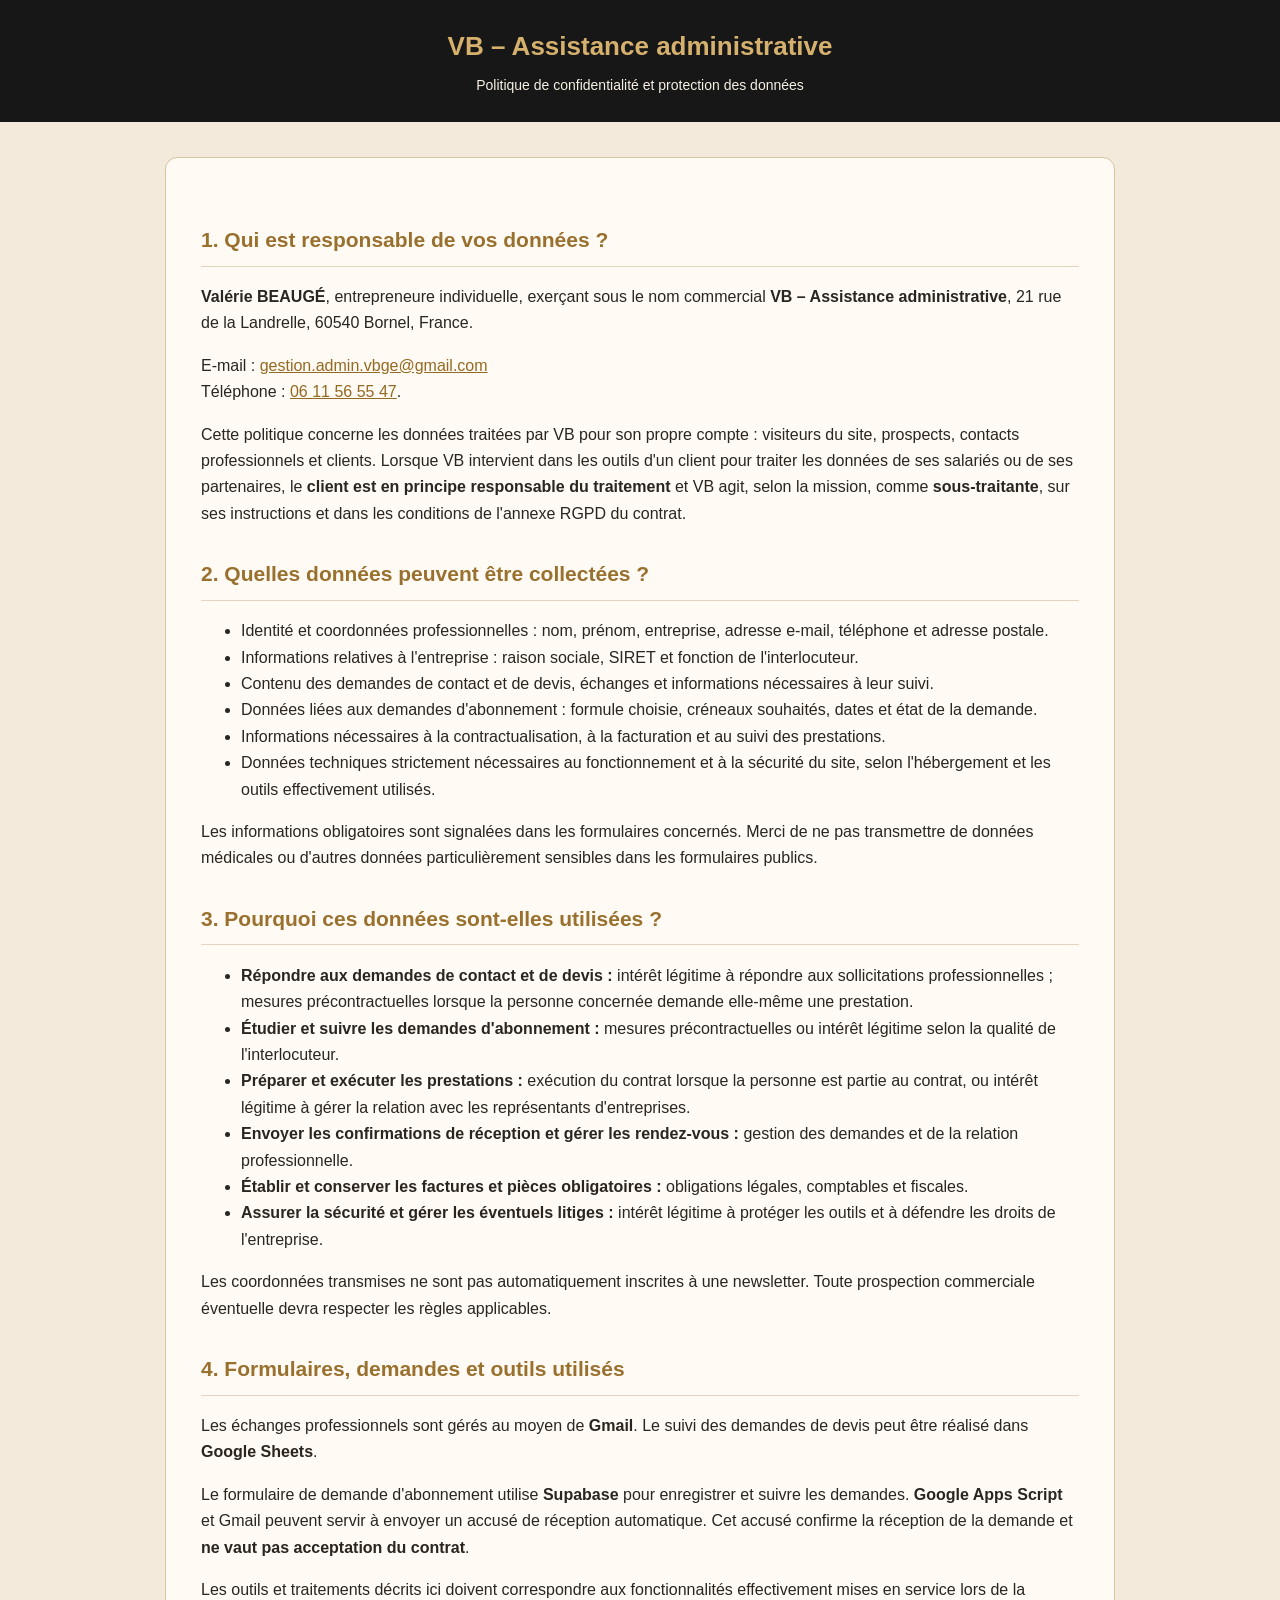
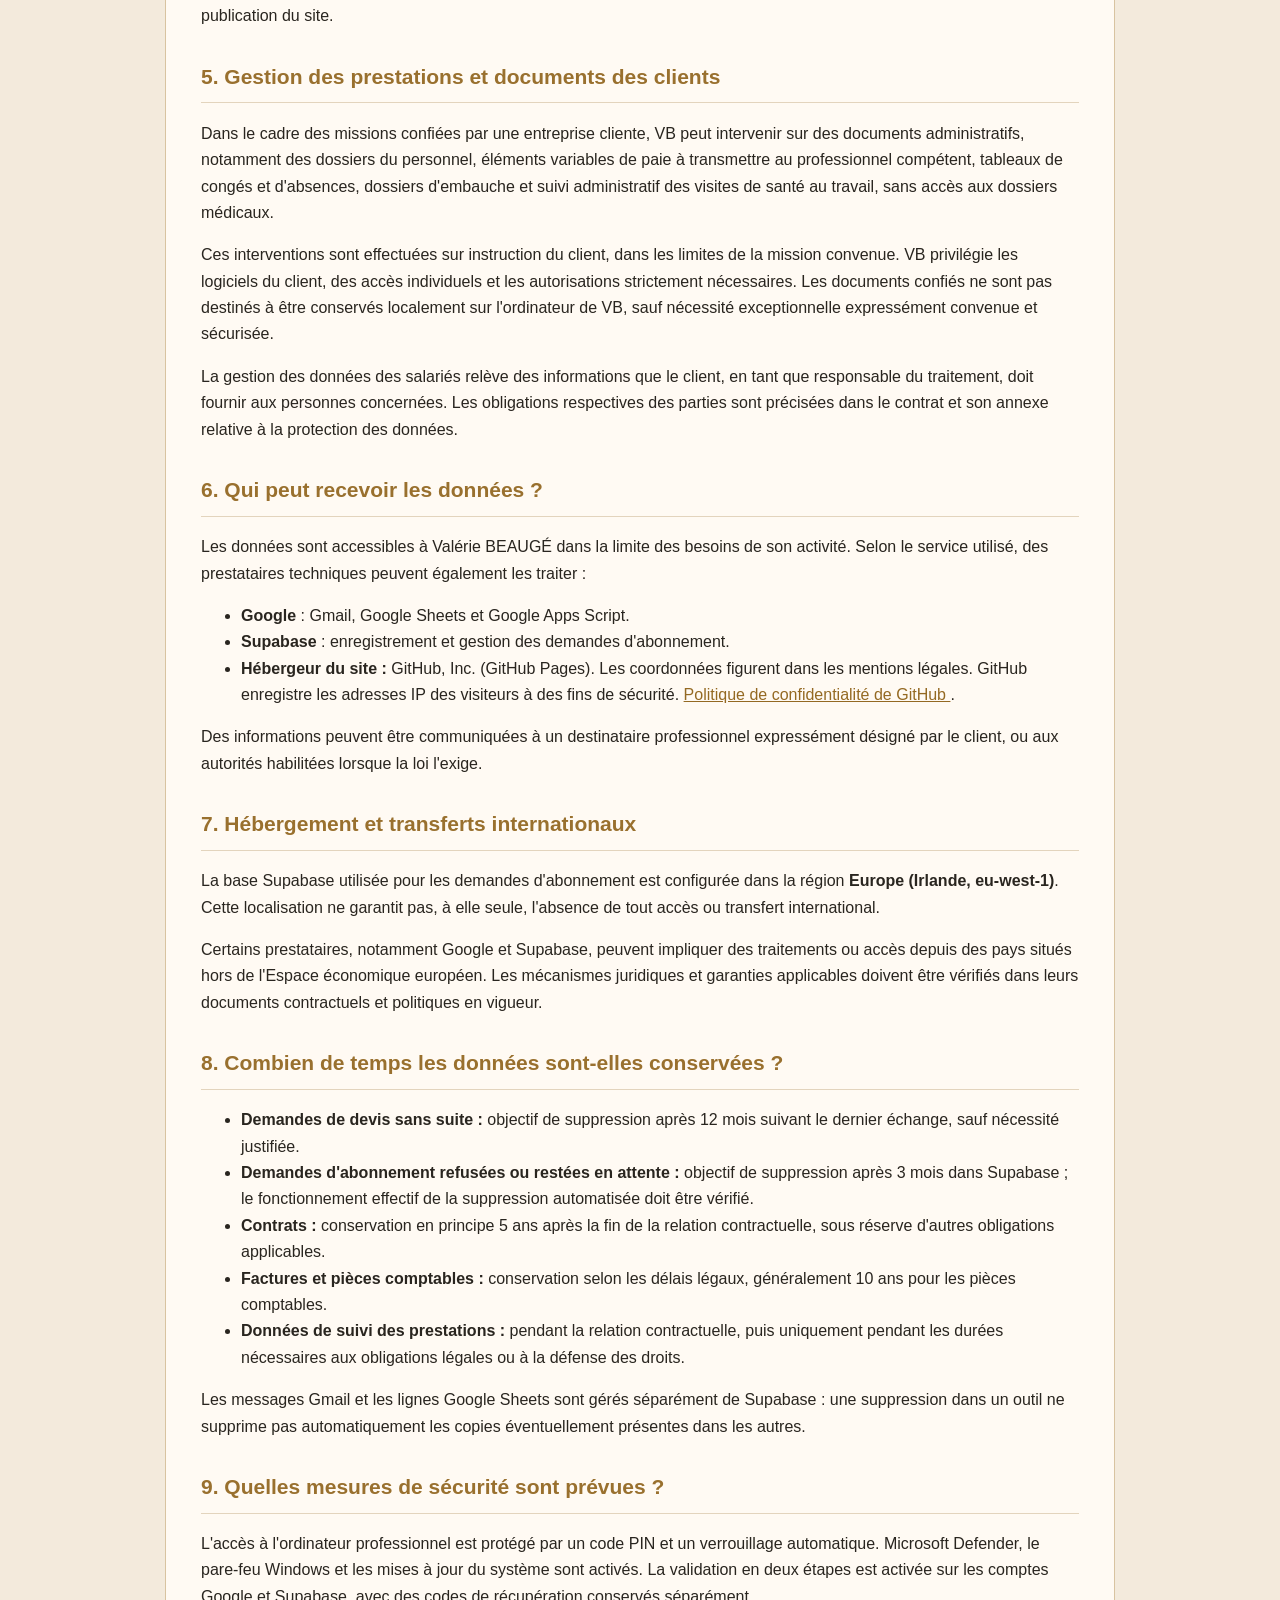
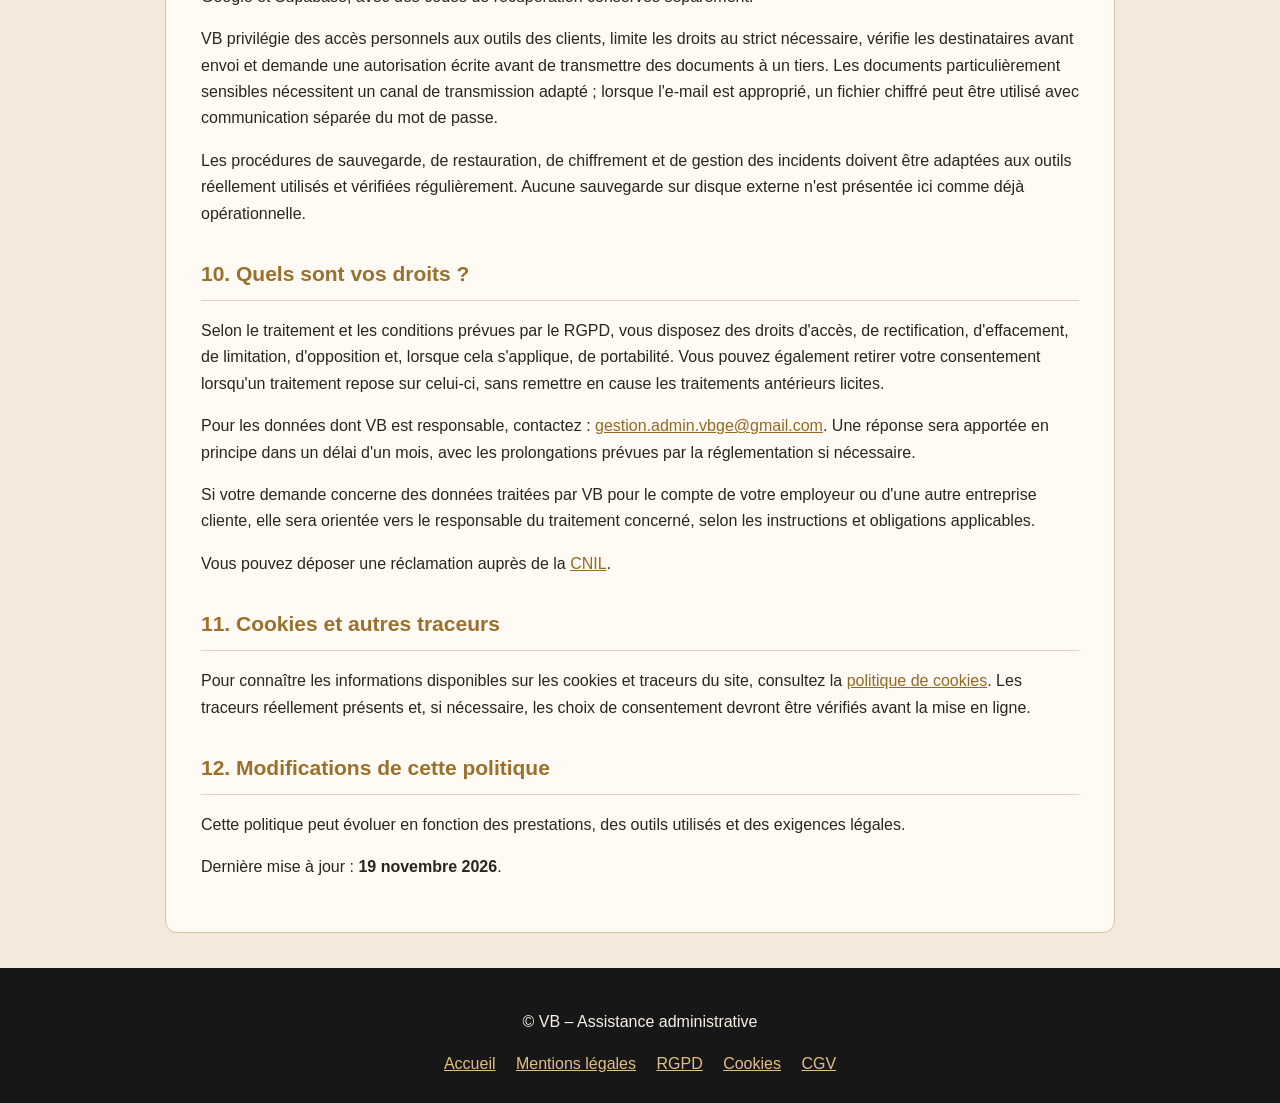
<file: rgpd.html>
<!DOCTYPE html>
<html lang="fr">
<head>
  <meta charset="UTF-8">
  <meta name="viewport" content="width=device-width, initial-scale=1.0">

  <title>Politique de confidentialité | VB – Assistance administrative</title>

  <style>
    * {
      box-sizing: border-box;
    }

    body {
      margin: 0;
      font-family: Arial, sans-serif;
      background: #f3eadc;
      color: #29251f;
      line-height: 1.65;
    }

    header {
      background: #171717;
      color: #f8f0e5;
      text-align: center;
      padding: 25px 15px;
    }

    header h1 {
      margin: 0;
      color: #d5b16d;
      font-size: 26px;
    }

    header p {
      margin: 6px 0 0;
      font-size: 14px;
    }

    main {
      max-width: 950px;
      margin: 35px auto;
      padding: 35px;
      background: #fffaf3;
      border: 1px solid #d8c3a0;
      border-radius: 12px;
    }

    h2 {
      color: #99702e;
      font-size: 21px;
      margin-top: 30px;
      border-bottom: 1px solid #e3d4bd;
      padding-bottom: 8px;
    }

    a {
      color: #946922;
    }

    .important {
      padding: 14px;
      background: #f7ecd5;
      border-left: 4px solid #b58b47;
      border-radius: 5px;
    }

    footer {
      background: #171717;
      color: #f8f0e5;
      text-align: center;
      padding: 25px 15px;
    }

    footer a {
      color: #e2bf7e;
      margin: 0 8px;
      display: inline-block;
    }

    @media (max-width: 700px) {
      main {
        margin: 15px;
        padding: 20px;
      }
    }
  </style>
</head>

<body>

<header>
  <h1>VB – Assistance administrative</h1>
  <p>Politique de confidentialité et protection des données</p>
</header>

<!-- AVANT PUBLICATION : vérifier le nom de l'hébergeur et les mentions légales, les cookies/traceurs,
     la configuration réelle des formulaires et l'envoi automatique, les durées de suppression
     Supabase/Gmail/Sheets, les conditions des prestataires et les garanties de transfert.
     Ne pas présenter les mesures en projet comme des mesures déjà effectives. -->
<main>
  <h2>1. Qui est responsable de vos données ?</h2>
  <p><strong>Valérie BEAUGÉ</strong>, entrepreneure individuelle, exerçant sous le nom commercial <strong>VB – Assistance administrative</strong>, 21 rue de la Landrelle, 60540 Bornel, France.</p>
  <p>E-mail : <a href="mailto:gestion.admin.vbge@gmail.com">gestion.admin.vbge@gmail.com</a><br>Téléphone : <a href="tel:+33611565547">06 11 56 55 47</a>.</p>
  <p>Cette politique concerne les données traitées par VB pour son propre compte : visiteurs du site, prospects, contacts professionnels et clients. Lorsque VB intervient dans les outils d'un client pour traiter les données de ses salariés ou de ses partenaires, le <strong>client est en principe responsable du traitement</strong> et VB agit, selon la mission, comme <strong>sous-traitante</strong>, sur ses instructions et dans les conditions de l'annexe RGPD du contrat.</p>

  <h2>2. Quelles données peuvent être collectées ?</h2>
  <ul>
    <li>Identité et coordonnées professionnelles : nom, prénom, entreprise, adresse e-mail, téléphone et adresse postale.</li>
    <li>Informations relatives à l'entreprise : raison sociale, SIRET et fonction de l'interlocuteur.</li>
    <li>Contenu des demandes de contact et de devis, échanges et informations nécessaires à leur suivi.</li>
    <li>Données liées aux demandes d'abonnement : formule choisie, créneaux souhaités, dates et état de la demande.</li>
    <li>Informations nécessaires à la contractualisation, à la facturation et au suivi des prestations.</li>
    <li>Données techniques strictement nécessaires au fonctionnement et à la sécurité du site, selon l'hébergement et les outils effectivement utilisés.</li>
  </ul>
  <p>Les informations obligatoires sont signalées dans les formulaires concernés. Merci de ne pas transmettre de données médicales ou d'autres données particulièrement sensibles dans les formulaires publics.</p>

  <h2>3. Pourquoi ces données sont-elles utilisées ?</h2>
  <ul>
    <li><strong>Répondre aux demandes de contact et de devis :</strong> intérêt légitime à répondre aux sollicitations professionnelles ; mesures précontractuelles lorsque la personne concernée demande elle-même une prestation.</li>
    <li><strong>Étudier et suivre les demandes d'abonnement :</strong> mesures précontractuelles ou intérêt légitime selon la qualité de l'interlocuteur.</li>
    <li><strong>Préparer et exécuter les prestations :</strong> exécution du contrat lorsque la personne est partie au contrat, ou intérêt légitime à gérer la relation avec les représentants d'entreprises.</li>
    <li><strong>Envoyer les confirmations de réception et gérer les rendez-vous :</strong> gestion des demandes et de la relation professionnelle.</li>
    <li><strong>Établir et conserver les factures et pièces obligatoires :</strong> obligations légales, comptables et fiscales.</li>
    <li><strong>Assurer la sécurité et gérer les éventuels litiges :</strong> intérêt légitime à protéger les outils et à défendre les droits de l'entreprise.</li>
  </ul>
  <p>Les coordonnées transmises ne sont pas automatiquement inscrites à une newsletter. Toute prospection commerciale éventuelle devra respecter les règles applicables.</p>

  <h2>4. Formulaires, demandes et outils utilisés</h2>
  <p>Les échanges professionnels sont gérés au moyen de <strong>Gmail</strong>. Le suivi des demandes de devis peut être réalisé dans <strong>Google Sheets</strong>.</p>
  <p>Le formulaire de demande d'abonnement utilise <strong>Supabase</strong> pour enregistrer et suivre les demandes. <strong>Google Apps Script</strong> et Gmail peuvent servir à envoyer un accusé de réception automatique. Cet accusé confirme la réception de la demande et <strong>ne vaut pas acceptation du contrat</strong>.</p>
  <p>Les outils et traitements décrits ici doivent correspondre aux fonctionnalités effectivement mises en service lors de la publication du site.</p>

  <h2>5. Gestion des prestations et documents des clients</h2>
  <p>Dans le cadre des missions confiées par une entreprise cliente, VB peut intervenir sur des documents administratifs, notamment des dossiers du personnel, éléments variables de paie à transmettre au professionnel compétent, tableaux de congés et d'absences, dossiers d'embauche et suivi administratif des visites de santé au travail, sans accès aux dossiers médicaux.</p>
  <p>Ces interventions sont effectuées sur instruction du client, dans les limites de la mission convenue. VB privilégie les logiciels du client, des accès individuels et les autorisations strictement nécessaires. Les documents confiés ne sont pas destinés à être conservés localement sur l'ordinateur de VB, sauf nécessité exceptionnelle expressément convenue et sécurisée.</p>
  <p>La gestion des données des salariés relève des informations que le client, en tant que responsable du traitement, doit fournir aux personnes concernées. Les obligations respectives des parties sont précisées dans le contrat et son annexe relative à la protection des données.</p>

  <h2>6. Qui peut recevoir les données ?</h2>
  <p>Les données sont accessibles à Valérie BEAUGÉ dans la limite des besoins de son activité. Selon le service utilisé, des prestataires techniques peuvent également les traiter :</p>
  <ul>
    <li><strong>Google</strong> : Gmail, Google Sheets et Google Apps Script.</li>
    <li><strong>Supabase</strong> : enregistrement et gestion des demandes d'abonnement.</li>
   <li>
    <strong>Hébergeur du site :</strong>
    GitHub, Inc. (GitHub Pages).
    Les coordonnées figurent dans les mentions légales.
    GitHub enregistre les adresses IP des visiteurs
    à des fins de sécurité.
    <a href="https://docs.github.com/fr/site-policy/privacy-policies/github-general-privacy-statement">
        Politique de confidentialité de GitHub
    </a>.
</li>
  </ul>
  <p>Des informations peuvent être communiquées à un destinataire professionnel expressément désigné par le client, ou aux autorités habilitées lorsque la loi l'exige.</p>

  <h2>7. Hébergement et transferts internationaux</h2>
  <p>La base Supabase utilisée pour les demandes d'abonnement est configurée dans la région <strong>Europe (Irlande, eu-west-1)</strong>. Cette localisation ne garantit pas, à elle seule, l'absence de tout accès ou transfert international.</p>
  <p>Certains prestataires, notamment Google et Supabase, peuvent impliquer des traitements ou accès depuis des pays situés hors de l'Espace économique européen. Les mécanismes juridiques et garanties applicables doivent être vérifiés dans leurs documents contractuels et politiques en vigueur.</p>

  <h2>8. Combien de temps les données sont-elles conservées ?</h2>
  <ul>
    <li><strong>Demandes de devis sans suite :</strong> objectif de suppression après 12 mois suivant le dernier échange, sauf nécessité justifiée.</li>
    <li><strong>Demandes d'abonnement refusées ou restées en attente :</strong> objectif de suppression après 3 mois dans Supabase ; le fonctionnement effectif de la suppression automatisée doit être vérifié.</li>
    <li><strong>Contrats :</strong> conservation en principe 5 ans après la fin de la relation contractuelle, sous réserve d'autres obligations applicables.</li>
    <li><strong>Factures et pièces comptables :</strong> conservation selon les délais légaux, généralement 10 ans pour les pièces comptables.</li>
    <li><strong>Données de suivi des prestations :</strong> pendant la relation contractuelle, puis uniquement pendant les durées nécessaires aux obligations légales ou à la défense des droits.</li>
  </ul>
  <p>Les messages Gmail et les lignes Google Sheets sont gérés séparément de Supabase : une suppression dans un outil ne supprime pas automatiquement les copies éventuellement présentes dans les autres.</p>

  <h2>9. Quelles mesures de sécurité sont prévues ?</h2>
  <p>L'accès à l'ordinateur professionnel est protégé par un code PIN et un verrouillage automatique. Microsoft Defender, le pare-feu Windows et les mises à jour du système sont activés. La validation en deux étapes est activée sur les comptes Google et Supabase, avec des codes de récupération conservés séparément.</p>
  <p>VB privilégie des accès personnels aux outils des clients, limite les droits au strict nécessaire, vérifie les destinataires avant envoi et demande une autorisation écrite avant de transmettre des documents à un tiers. Les documents particulièrement sensibles nécessitent un canal de transmission adapté ; lorsque l'e-mail est approprié, un fichier chiffré peut être utilisé avec communication séparée du mot de passe.</p>
  <p>Les procédures de sauvegarde, de restauration, de chiffrement et de gestion des incidents doivent être adaptées aux outils réellement utilisés et vérifiées régulièrement. Aucune sauvegarde sur disque externe n'est présentée ici comme déjà opérationnelle.</p>

  <h2>10. Quels sont vos droits ?</h2>
  <p>Selon le traitement et les conditions prévues par le RGPD, vous disposez des droits d'accès, de rectification, d'effacement, de limitation, d'opposition et, lorsque cela s'applique, de portabilité. Vous pouvez également retirer votre consentement lorsqu'un traitement repose sur celui-ci, sans remettre en cause les traitements antérieurs licites.</p>
  <p>Pour les données dont VB est responsable, contactez : <a href="mailto:gestion.admin.vbge@gmail.com">gestion.admin.vbge@gmail.com</a>. Une réponse sera apportée en principe dans un délai d'un mois, avec les prolongations prévues par la réglementation si nécessaire.</p>
  <p>Si votre demande concerne des données traitées par VB pour le compte de votre employeur ou d'une autre entreprise cliente, elle sera orientée vers le responsable du traitement concerné, selon les instructions et obligations applicables.</p>
  <p>Vous pouvez déposer une réclamation auprès de la <a href="https://www.cnil.fr" target="_blank" rel="noopener noreferrer">CNIL</a>.</p>

  <h2>11. Cookies et autres traceurs</h2>
  <p>Pour connaître les informations disponibles sur les cookies et traceurs du site, consultez la <a href="cookies.html">politique de cookies</a>. Les traceurs réellement présents et, si nécessaire, les choix de consentement devront être vérifiés avant la mise en ligne.</p>

  <h2>12. Modifications de cette politique</h2>
  <p>Cette politique peut évoluer en fonction des prestations, des outils utilisés et des exigences légales.</p>
  <p>Dernière mise à jour : <strong>19 novembre 2026</strong>.</p>
</main>

<footer>
  <p>© VB – Assistance administrative</p>

  <a href="index.html">Accueil</a>
  <a href="mentions-legales.html">Mentions légales</a>
  <a href="rgpd.html">RGPD</a>
  <a href="cookies.html">Cookies</a>
  <a href="cgv.html">CGV</a>
</footer>

</body>
</html>
</file>
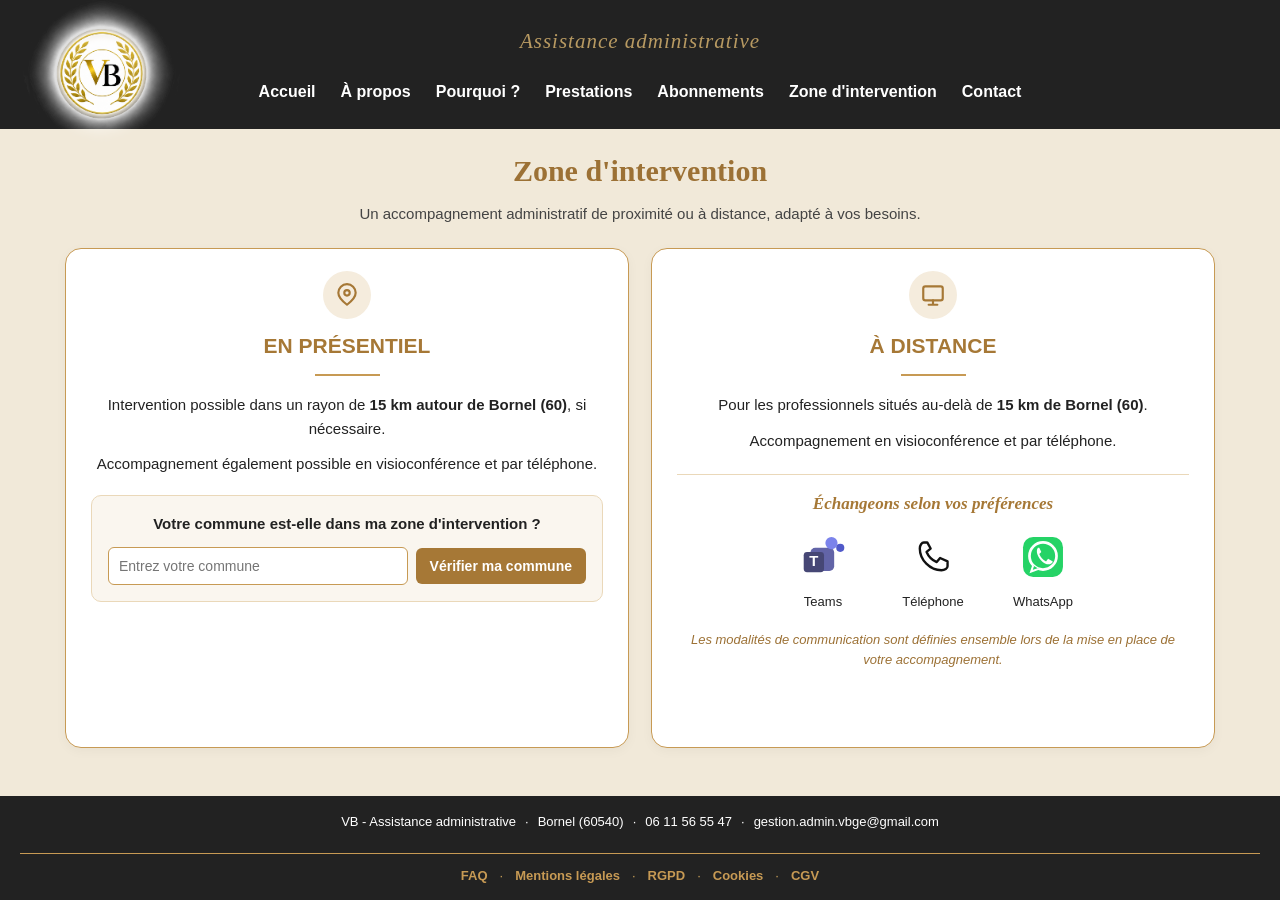
<file: zone-intervention.html>
<!DOCTYPE html>
<html lang="fr">

<head>
<meta charset="UTF-8">
<meta name="viewport" content="width=device-width, initial-scale=1.0">

<title>Zone d'intervention - VB Assistance administrative</title>

<link rel="stylesheet" href="css/style.css">

<style>

/* ============================= */
/* PAGE ZONE D'INTERVENTION      */
/* ============================= */

html {
    margin: 0;
    padding: 0;
}

body {
    margin: 0;
    padding: 0;
    min-height: 100vh;
    height: auto;
    display: flex;
    flex-direction: column;
    background: #f1e9d9;
}

/* CONTENU PRINCIPAL */

main.zone-vb {
    background: #f1e9d9;
    width: 100%;
    max-width: none;
    min-height: 0;
    height: auto;
    flex: 1 0 auto;
    margin: 0;
    padding: 18px 25px 16px;
    box-sizing: border-box;
}

/* TITRE */

.zone-vb h1 {
    text-align: center;
    font-family: Georgia, serif;
    color: #9c7135;
    font-size: 30px;
    margin: 0 0 8px;
}

.zone-introduction {
    text-align: center;
    font-family: Arial, sans-serif;
    font-size: 15px;
    color: #444;
    margin: 0 0 22px;
    line-height: 1.5;
}

/* DEUX COLONNES */

.zone-grille {
    display: grid;
    grid-template-columns: repeat(2, minmax(0, 1fr));
    gap: 22px;
    max-width: 1150px;
    margin: 0 auto;
    align-items: stretch;
}

/* ENCADRÉS */

.zone-cadre {
    background: #ffffff;
    border: 1px solid #c79a54;
    border-radius: 16px;
    padding: 22px 25px;
    box-sizing: border-box;
    min-width: 0;
    height: 100%;
    box-shadow: 0 3px 12px rgba(0,0,0,0.04);
}

/* ICÔNES DORÉES */

.zone-icone {
    width: 48px;
    height: 48px;
    border-radius: 50%;
    background: #f5ecdd;
    color: #a67836;
    display: flex;
    align-items: center;
    justify-content: center;
    margin: 0 auto 10px;
}

.zone-icone svg {
    width: 26px;
    height: 26px;
    fill: none;
    stroke: currentColor;
    stroke-width: 2;
    stroke-linecap: round;
    stroke-linejoin: round;
}

/* TITRES DES CARTES */

.zone-cadre h2 {
    font-family: Arial, sans-serif;
    text-align: center;
    color: #a67836;
    font-size: 21px;
    margin: 0 0 12px;
    font-weight: bold;
}

.zone-separateur {
    width: 65px;
    height: 2px;
    background: #c79a54;
    margin: 0 auto 17px;
}

/* TEXTES */

.zone-cadre p {
    font-family: Arial, sans-serif;
    font-size: 15px;
    line-height: 1.55;
    color: #222;
    margin: 0 0 12px;
}

/* VÉRIFICATION COMMUNE */

.recherche-ville {
    margin-top: 20px;
    padding: 16px;
    background: #faf6ef;
    border: 1px solid #ead8b9;
    border-radius: 10px;
}

.recherche-ville p {
    font-size: 15px;
    margin-bottom: 12px;
}

.recherche-ville strong {
    color: #222;
}

.recherche-champs {
    display: flex;
    gap: 8px;
    align-items: center;
    flex-wrap: wrap;
}

#ville-client {
    flex: 1 1 150px;
    min-width: 0;
    padding: 10px;
    border: 1px solid #c79a54;
    border-radius: 6px;
    background: white;
    color: #222;
    font-size: 14px;
    box-sizing: border-box;
}

#verifier-ville {
    padding: 10px 14px;
    border: none;
    border-radius: 6px;
    background: #a67836;
    color: white;
    font-size: 14px;
    font-weight: bold;
    cursor: pointer;
}

#verifier-ville:hover {
    background: #875d25;
}

#resultat-ville {
    margin: 10px 0 0;
    font-size: 14px;
    font-weight: bold;
    color: #8d632a;
}

#resultat-ville:empty {
    display: none;
}

/* COMMUNICATION */

.zone-communication {
    margin-top: 22px;
    padding-top: 15px;
    border-top: 1px solid #ead8b9;
}

.zone-communication h3 {
    text-align: center;
    color: #a67836;
    font-family: Georgia, serif;
    font-size: 17px;
    font-style: italic;
    margin: 0 0 18px;
}

.moyens-communication {
    display: flex;
    justify-content: center;
    align-items: center;
    gap: 35px;
    flex-wrap: wrap;
}

.moyen {
    text-align: center;
    width: 75px;
}

.moyen svg {
    width: 44px;
    height: 44px;
}

.zone-cadre .moyen p {
    font-size: 13px;
    margin: 5px 0 0;
}

.zone-cadre .precision {
    text-align: center;
    font-size: 13px;
    font-style: italic;
    color: #9c7135;
    margin: 18px 0 0;
}

/* FOOTER */

footer.footer-zone-intervention {
    background: #222;
    color: white;
    width: 100%;
    flex-shrink: 0;
    min-height: 0;
    height: auto;
    margin: 0;
    padding: 16px 20px 13px;
    box-sizing: border-box;
    text-align: center;
    position: static;
}

.coordonnees-zone-intervention {
    display: flex;
    justify-content: center;
    align-items: center;
    flex-wrap: wrap;
    gap: 9px;
    font-size: 13px;
    margin-bottom: 13px;
    color: white;
}

.footer-zone-intervention .liens-legaux {
    border-top: 1px solid #c79a54;
    padding-top: 12px;
    display: flex;
    justify-content: center;
    flex-wrap: wrap;
    gap: 12px;
    color: #c79a54;
    font-size: 13px;
}

.footer-zone-intervention .liens-legaux a {
    color: #c79a54;
    text-decoration: none;
}

.footer-zone-intervention .liens-legaux a:hover {
    text-decoration: underline;
}

/* ÉCRANS MOINS HAUTS */

@media (min-width: 751px) and (max-height: 850px) {

    main.zone-vb {
        padding-top: 12px;
        padding-bottom: 12px;
    }

    .zone-vb h1 {
        font-size: 27px;
    }

    .zone-introduction {
        margin-bottom: 14px;
    }

    .zone-cadre {
        padding: 16px 20px;
    }

    .zone-cadre p {
        font-size: 14px;
        margin-bottom: 9px;
    }

    .zone-icone {
        width: 40px;
        height: 40px;
        margin-bottom: 7px;
    }

    .zone-separateur {
        margin-bottom: 12px;
    }

    .recherche-ville {
        margin-top: 12px;
        padding: 12px;
    }

    .zone-communication {
        margin-top: 12px;
        padding-top: 12px;
    }

    .moyens-communication {
        gap: 25px;
    }

    .moyen svg {
        width: 36px;
        height: 36px;
    }
}

/* VERSION MOBILE */

@media (max-width: 750px) {

    main.zone-vb {
        padding: 22px 15px;
    }

    .zone-vb h1 {
        font-size: 27px;
    }

    .zone-introduction {
        font-size: 14px;
    }

    .zone-grille {
        grid-template-columns: 1fr;
        gap: 18px;
    }

    .zone-cadre {
        padding: 20px 16px;
    }

    .zone-cadre p {
        font-size: 14px;
    }

    .recherche-champs {
        flex-direction: column;
        align-items: stretch;
    }

    #ville-client {
        flex: none;
        width: 100%;
    }

    #verifier-ville {
        width: 100%;
    }

    .moyens-communication {
        gap: 18px;
    }

    .coordonnees-zone-intervention,
    .footer-zone-intervention .liens-legaux {
        font-size: 12px;
        gap: 7px;
    }
}

</style>

</head>

<body>

<!-- EN-TÊTE ORIGINAL CONSERVÉ -->

<header>

    <img
        src="logo-vb-soleil-recadre.png"
        alt="Logo VB"
        class="logo-vb"
        style="width:165px; height:auto; position:absolute; top:-10px; left:20px;"
    >

    <p>Assistance administrative</p>

    <nav>
        <a href="index.html">Accueil</a>
        <a href="apropos.html">À propos</a>
        <a href="pourquoi.html">Pourquoi ?</a>
        <a href="prestations.html">Prestations</a>
        <a href="abonnements.html">Abonnements</a>
        <a href="zone-intervention.html">Zone d'intervention</a>
        <a href="contact.html">Contact</a>
    </nav>

</header>


<!-- ZONE D'INTERVENTION -->

<main class="zone-vb">

    <h1>Zone d'intervention</h1>

    <p class="zone-introduction">
        Un accompagnement administratif de proximité
        ou à distance, adapté à vos besoins.
    </p>


    <div class="zone-grille">

        <!-- EN PRÉSENTIEL -->

        <section class="zone-cadre">

            <div class="zone-icone">
                <svg viewBox="0 0 24 24" aria-hidden="true">
                    <path d="M20 10c0 5-8 11-8 11S4 15 4 10a8 8 0 1 1 16 0Z"/>
                    <circle cx="12" cy="10" r="2.5"/>
                </svg>
            </div>

            <h2>EN PRÉSENTIEL</h2>

            <div class="zone-separateur"></div>

            <p>
                Intervention possible dans un rayon de
                <strong>15 km autour de Bornel (60)</strong>,
                si nécessaire.
            </p>

            <p>
                Accompagnement également possible en
                visioconférence et par téléphone.
            </p>


            <!-- VÉRIFICATION COMMUNE -->
            <!-- IDENTIFIANTS D'ORIGINE CONSERVÉS -->

            <div class="recherche-ville">

                <p>
                    <strong>
                        Votre commune est-elle dans
                        ma zone d'intervention ?
                    </strong>
                </p>

                <div class="recherche-champs">

                    <input
                        type="text"
                        id="ville-client"
                        placeholder="Entrez votre commune"
                        aria-label="Nom de votre commune"
                    >

                    <button
                        type="button"
                        id="verifier-ville"
                    >
                        Vérifier ma commune
                    </button>

                </div>

                <p
                    id="resultat-ville"
                    aria-live="polite"
                ></p>

            </div>

        </section>


        <!-- À DISTANCE -->

        <section class="zone-cadre">

            <div class="zone-icone">
                <svg viewBox="0 0 24 24" aria-hidden="true">
                    <rect x="3" y="4" width="18" height="13" rx="2"/>
                    <path d="M8 21h8M12 17v4"/>
                </svg>
            </div>

            <h2>À DISTANCE</h2>

            <div class="zone-separateur"></div>

            <p>
                Pour les professionnels situés
                au-delà de <strong>15 km de Bornel (60)</strong>.
            </p>

            <p>
                Accompagnement en visioconférence
                et par téléphone.
            </p>


            <!-- MOYENS DE COMMUNICATION -->

            <div class="zone-communication">

                <h3>
                    Échangeons selon vos préférences
                </h3>

                <div class="moyens-communication">

                    <!-- TEAMS -->

                    <div class="moyen">

                        <svg viewBox="0 0 65 65"
                             aria-label="Teams"
                             role="img">

                            <rect x="14" y="19"
                                  width="35" height="34"
                                  rx="7" fill="#6264A7"/>

                            <rect x="4" y="25"
                                  width="30" height="30"
                                  rx="5" fill="#464775"/>

                            <text x="19" y="46"
                                  text-anchor="middle"
                                  font-family="Arial"
                                  font-weight="bold"
                                  font-size="22"
                                  fill="white">T</text>

                            <circle cx="45" cy="12"
                                    r="9" fill="#7B83EB"/>

                            <circle cx="58" cy="19"
                                    r="6" fill="#5059C9"/>

                        </svg>

                        <p>Teams</p>

                    </div>


                    <!-- TÉLÉPHONE -->

                    <div class="moyen">

                        <svg viewBox="0 0 65 65"
                             aria-label="Téléphone"
                             role="img">

                            <path
                                d="M19 11 C16 11 13 15 13 20
                                   C13 37 28 52 45 52
                                   C50 52 54 49 54 46
                                   L54 39 L43 34 L38 40
                                   C31 37 26 32 23 25
                                   L29 20 L24 11 Z"
                                fill="none"
                                stroke="#111"
                                stroke-width="3.5"
                                stroke-linecap="round"
                                stroke-linejoin="round"
                            />

                        </svg>

                        <p>Téléphone</p>

                    </div>


                    <!-- WHATSAPP -->

                    <div class="moyen">

                        <svg viewBox="0 0 65 65"
                             aria-label="WhatsApp"
                             role="img">

                            <rect x="3" y="3"
                                  width="59" height="59"
                                  rx="15" fill="#25D366"/>

                            <circle cx="32.5" cy="31"
                                    r="20" fill="none"
                                    stroke="white"
                                    stroke-width="4"/>

                            <path d="M18 45 L15 54 L26 50"
                                  fill="#25D366"
                                  stroke="white"
                                  stroke-width="3"/>

                            <path
                                d="M25 19 C21 24 25 34 32 40
                                   C39 46 46 43 47 39
                                   L40 35 L37 39
                                   C32 36 29 33 27 28
                                   L30 25 L27 19 Z"
                                fill="white"
                            />

                        </svg>

                        <p>WhatsApp</p>

                    </div>

                </div>

                <p class="precision">
                    Les modalités de communication sont
                    définies ensemble lors de la mise
                    en place de votre accompagnement.
                </p>

            </div>

        </section>

    </div>

</main>


<!-- FOOTER -->

<footer class="footer-zone-intervention">

    <div class="coordonnees-zone-intervention">

        <span>VB - Assistance administrative</span>
        <span>·</span>

        <span>Bornel (60540)</span>
        <span>·</span>

        <span>06 11 56 55 47</span>
        <span>·</span>

        <span>gestion.admin.vbge@gmail.com</span>

    </div>

    <div class="liens-legaux">
    <a href="faq.html">FAQ</a>
    <span>·</span>

    <a href="mentions-legales.html">Mentions légales</a>
    <span>·</span>

    <a href="rgpd.html">RGPD</a>
    <span>·</span>

    <a href="cookies.html">Cookies</a>
    <span>·</span>

    <a href="cgv.html">CGV</a>
</div>

</footer>


<!-- VÉRIFICATION DES COMMUNES -->
<!-- JAVASCRIPT ORIGINAL CONSERVÉ -->

<script>

document.addEventListener("DOMContentLoaded", async function () {

    const champ = document.getElementById("ville-client");
    const bouton = document.getElementById("verifier-ville");
    const resultat = document.getElementById("resultat-ville");

    const suggestions = document.createElement("datalist");
    suggestions.id = "liste-communes-vb";
    champ.after(suggestions);
    champ.setAttribute("list", suggestions.id);

    let communes = [];
    let listeChargee = false;

    function normaliser(texte) {
        return texte
            .normalize("NFD")
            .replace(/[\u0300-\u036f]/g, "")
            .toLowerCase()
            .replace(/[-'’]/g, " ")
            .replace(/\s+/g, " ")
            .trim();
    }

    try {
        const reponse = await fetch(
            "./communes_zone_intervention_VB.csv"
        );

        if (!reponse.ok) {
            throw new Error("CSV introuvable");
        }

        const texte = await reponse.text();

        communes = texte
            .replace(/^\uFEFF/, "")
            .split(/\r?\n/)
            .slice(1)
            .map(ligne => ligne.split(";"))
            .filter(colonnes =>
                colonnes.length >= 3 &&
                normaliser(colonnes[2]) === "oui"
            )
            .map(colonnes => colonnes[0].trim());

        suggestions.innerHTML = "";

        communes.forEach(commune => {
            const option = document.createElement("option");
            option.value = commune;
            suggestions.appendChild(option);
        });

        listeChargee = true;

    } catch (erreur) {
        resultat.textContent =
            "Impossible de charger la liste des communes.";
    }

    function verifier() {
        if (!listeChargee) {
            resultat.textContent =
                "La liste des communes n'est pas disponible.";
            return;
        }

        const saisie = normaliser(champ.value);

        if (!saisie) {
            resultat.textContent = "";
            return;
        }

        const communeTrouvee = communes.find(
            commune => normaliser(commune) === saisie
        );

        if (communeTrouvee) {
            resultat.textContent =
                communeTrouvee +
                " fait partie de ma zone d'intervention.";
        } else {
            resultat.textContent =
                "Cette commune ne figure pas dans la liste.";
        }
    }

    champ.addEventListener("input", verifier);
    champ.addEventListener("change", verifier);
    bouton.addEventListener("click", verifier);

});

</script>

</body>
</html>
</file>
<file: css/style.css>
/* =================================
   IDENTITE VISUELLE DE VB
================================= */

:root {
    --or: #B89A62;
    --beige: #F1E9DA;
    --noir: #222222;
    --blanc: #FFFFFF;
}

* {
    box-sizing: border-box;
}

body {
    margin: 0;
    font-family: Arial, sans-serif;
    background-color: var(--beige);
    color: var(--noir);
    line-height: 1.6;
}

/* EN-TETE */

header {
    background-color: var(--noir);
    color: var(--blanc);
    text-align: center;
    padding: 25px 20px;
}

header h1 {
    color: var(--or);
    font-size: 38px;
    margin: 0;
    letter-spacing: 4px;
}

header p {
    margin: 0 0 20px;
}

/* MENU */

nav {
    display: flex;
    justify-content: center;
    flex-wrap: wrap;
    gap: 25px;
}

nav a {
    color: var(--blanc);
    text-decoration: none;
    font-weight: bold;
}

nav a:hover {
    color: var(--or);
}

/* CONTENU */

main {
    width: 100%;
    max-width: none;
    margin: 0;
    padding: 0;
}
section {
    text-align: center;
    margin-bottom: 55px;
}

h2 {
    color: var(--or);
    font-size: 30px;
}

h3 {
    font-size: 26px;
}

/* PIED DE PAGE */

footer {
    background-color: var(--noir);
    color: var(--blanc);
    text-align: center;
    padding: 25px;
}

/* ADAPTATION TELEPHONE */

@media (max-width: 600px) {
    nav {
        flex-direction: column;
        gap: 12px;
    }

    main {
        padding: 30px 15px;
    }

    header h1 {
        font-size: 30px;
    }
}/* IMAGE DE FOND DE L'ACCUEIL */

.hero {
    background:
        linear-gradient(rgba(34, 34, 34, 0.40), rgba(34, 34, 34, 0.55)),
        url("../bureau-vb.png") center center / cover no-repeat;

    min-height: 100vh;
    width: 100%;
    padding: 100px 30px;
    border-radius: 0;
    color: white;

    display: flex;
    flex-direction: column;
    justify-content: flex-start;
    align-items: center;
}header p {
    font-family: Georgia, serif;
    font-size: 21px;
    font-style: italic;
    letter-spacing: 1px;
    color: #B89A62;
}

.bulle-gauche {
    align-self: flex-start;
    margin-left: 5%;
    background-color: #F1E9DA;
    color: #222222;
    border-bottom-left-radius: 4px;
}

.bulle-droite {
    align-self: flex-end;
    margin-right: 5%;
    margin-top: 35px;
    background-color: #B89A62;
    color: #222222;
    border-bottom-right-radius: 4px;
}/* BULLES DE MESSAGE VB */

.hero {
    position: relative;
}

.bulle-message {
    position: absolute;
    z-index: 2;
    max-width: 380px;
    padding: 18px 25px;
    border-radius: 25px;
    box-shadow: 0 5px 15px rgba(0,0,0,0.25);
}

.bulle-message p {
    margin: 0;
    font-family: Georgia, serif;
    font-size: 23px;
    font-style: italic;
    line-height: 1.4;
}

.bulle-gauche {
    top: 35%;
    left: 5%;
    background: #F1E9DA;
    color: #222222;
}

.bulle-gauche::after {
    content: "";
    position: absolute;
    bottom: -15px;
    right: 35px;
    border-width: 16px 16px 0 0;
    border-style: solid;
    border-color: #F1E9DA transparent transparent transparent;
}

.bulle-droite {
    top: 51%;
    right: 20%;
    background: #B89A62;
    color: #222222;
}

.bulle-droite::after {
    content: "";
    position: absolute;
    bottom: -15px;
    left: 35px;
    border-width: 16px 0 0 16px;
    border-style: solid;
    border-color: #B89A62 transparent transparent transparent;
}.hero h2 {
    font-size: 64px;
    font-weight: bold;
    letter-spacing: 4px;
    color: #B89A62;
    -webkit-text-stroke: 1.5px #222222;
    text-shadow: 2px 3px 5px rgba(0,0,0,0.6);
    margin-top: -20px;
}

.logo-vb {
    width: 220px;
    height: auto;
    position: absolute;
    top: 5px;
    left: 20px;
    border-radius: 0;
    box-shadow: none;
}/* PAGE À PROPOS */

.page-apropos {
    width: 100%;
    max-width: none;
    margin: 0;
    padding: 0;
}

.image-apropos {
    display: block;
    width: auto;
    max-width: 100%;
    max-height: calc(100vh - 130px);
    height: auto;
    margin: 0 auto;
    object-fit: contain;
}

/* CENTRER LA PHOTO À PROPOS */

.page-apropos {
    width: 100%;
    display: flex;
    justify-content: center;
    align-items: center;
    padding: 0;
    margin: 0;
}

.image-apropos {
    display: block;
    width: auto;
    max-width: 100%;
    max-height: calc(100vh - 125px);
    object-fit: contain;
    margin: 0 auto;
}/* CORRECTION PHOTO À PROPOS */

.page-apropos {
    width: 100%;
    display: flex;
    justify-content: center;
    align-items: center;
    margin: 0;
    padding: 0;
}

.page-apropos .image-apropos {
    display: block;
    width: 75%;
    max-width: 100%;
    height: auto;
    max-height: calc(100vh - 145px);
    object-fit: contain;
    margin: 0 auto;
}/* PAGE À PROPOS : PHOTO ET BULLES */

.presentation-vb {
    display: grid;
    grid-template-columns: 1fr 2fr 1fr;
    column-gap: 15px;
    row-gap: 30px;
    align-items: start;
    width: 100%;
    margin: 0;
    padding: 15px;
}

/* PHOTO CENTRALE */

.photo-centrale {
    grid-column: 2;
    grid-row: 1;
    min-width: 0;
    align-self: start;
}

.photo-centrale img {
    display: block;
    width: 100%;
    height: auto;
    border-radius: 8px;
}

/* BULLES DU HAUT */

.colonne-gauche,
.colonne-droite {
    display: flex;
    flex-direction: column;
    gap: 85px;
    padding-top: 75px;
    min-width: 0;
}

.colonne-gauche {
    grid-column: 1;
    grid-row: 1;
}

.colonne-droite {
    grid-column: 3;
    grid-row: 1;
}

/* STYLE DES BULLES */

.bulle-apropos {
    background: rgba(255, 250, 240, 0.96);
    border: 1px solid #B89A62;
    border-radius: 16px;
    padding: 14px;
    box-shadow: 0 5px 15px rgba(0, 0, 0, 0.12);
    text-align: left;
    font-size: 14px;
    line-height: 1.4;
    min-width: 0;
    opacity: 0;
    animation: apparition-bulle 1s ease forwards;
}

.bulle-apropos h3 {
    color: #9B783D;
    font-family: Georgia, serif;
    font-size: 19px;
    margin: 0 0 10px;
}

.bulle-apropos p {
    margin: 0 0 8px;
}



.bulles-bas {
    grid-column: 1 / 4;
    grid-row: 2;
    display: grid;
    grid-template-columns: 1fr 1fr;
    gap: 20px;
    width: 75%;
    margin: 0 auto;
}

.bulles-bas .bulle-6,
.bulles-bas .bulle-5 {
    grid-column: auto;
    grid-row: auto;
    width: 100%;
    margin: 0;
}

/* ANIMATIONS PROGRESSIVES *//* LES DEUX BULLES SOUS LA PHOTO */

.bulle-1 { animation-delay: 0.5s; }
.bulle-3 { animation-delay: 1.5s; }
.bulle-2 { animation-delay: 2.5s; }
.bulle-4 { animation-delay: 3.5s; }

.bulle-6 {
    animation: apparition-gauche 1s ease forwards;
    animation-delay: 4.5s;
}

.bulle-5 {
    animation: apparition-droite 1s ease forwards;
    animation-delay: 5.5s;
}

@keyframes apparition-bulle {
    from {
        opacity: 0;
        transform: translateY(20px);
    }
    to {
        opacity: 1;
        transform: translateY(0);
    }
}

@keyframes apparition-gauche {
    from {
        opacity: 0;
        transform: translateX(-60px);
    }
    to {
        opacity: 1;
        transform: translateX(0);
    }
}

@keyframes apparition-droite {
    from {
        opacity: 0;
        transform: translateX(60px);
    }
    to {
        opacity: 1;
        transform: translateX(0);
    }
}

/* ADAPTATION TABLETTES ET TÉLÉPHONES */

@media (max-width: 900px) {
    .presentation-vb {
        grid-template-columns: 1fr;
        gap: 25px;
    }

    .photo-centrale,
    .colonne-gauche,
    .colonne-droite,
    .bulle-5,
    .bulle-6 {
        grid-column: 1;
        grid-row: auto;
        width: 100%;
    }

    .photo-centrale {
        grid-row: 1;
    }

    .colonne-gauche,
    .colonne-droite {
        padding-top: 0;
         gap: 25px;
}

} 
/* ===== PAGE PRESTATIONS ===== */

.page-prestations {
    width: 100%;
    max-width: 1800px;
    margin: 0 auto;
    padding: 35px 20px 60px;
}

.intro-prestations {
    width: 100%;
    max-width: none;
    margin: 0 auto 65px;
    text-align: center;

    font-family: Georgia, serif;
    font-size: 20px;
    font-weight: bold;
    font-style: italic;
    letter-spacing: 0.2px;
    line-height: 1.5;

    color: #222222;
}

@media (min-width: 1200px) {
    .intro-prestations {
        white-space: nowrap;
       font-size: 20px;
    }
}

.grille-prestations {
    display: grid;
    grid-template-columns: repeat(4, minmax(0, 1fr));
    gap: 12px;
    align-items: stretch;
    text-align: left;
    margin-bottom: 0;
}

.cadre-prestation {
    min-width: 0;
    padding: 25px 17px;
    border: 1px solid #B89A62;
    border-radius: 22px;
    background-color: #FFF9F0;
    color: #222222;
    text-align: left;
    box-shadow: 0 4px 12px rgba(0, 0, 0, 0.08);
    opacity: 0;
    animation: descente-prestation 0.9s ease-out forwards;
}

.cadre-prestation:nth-child(1) { animation-delay: 0.2s; }
.cadre-prestation:nth-child(2) { animation-delay: 0.7s; }
.cadre-prestation:nth-child(3) { animation-delay: 1.2s; }
.cadre-prestation:nth-child(4) { animation-delay: 1.7s; }

.cadre-prestation h2 {
    margin: -70px 0 25px;
    min-height: 45px;
    padding: 0;

    font-family: Georgia, serif;
    font-size: 23px;
    font-weight: bold;
    line-height: 1.2;
    text-align: center;
    color: #9B783D;

    border: none;
}

.cadre-prestation ul {
    margin: 0;
    padding-left: 20px;
    text-align: left;
}

.cadre-prestation li {
    margin-bottom: 12px;
    font-size: 14px;
    line-height: 1.5;
    text-align: left;
}

.cadre-prestation li::marker {
    color: #B89A62;
}

@keyframes descente-prestation {
    from {
        opacity: 0;
        transform: translateY(-100px);
    }
    to {
        opacity: 1;
        transform: translateY(0);
    }
}

@media (max-width: 1100px) {
    .grille-prestations {
        grid-template-columns: repeat(2, minmax(0, 1fr));
    }
}

@media (max-width: 650px) {
    .grille-prestations {
        grid-template-columns: 1fr;
    }

    .page-prestations {
        padding: 25px 15px;
    }

    .cadre-prestation h2 {
        min-height: 0;
    }
}

@media (prefers-reduced-motion: reduce) {
    .cadre-prestation {
        animation: none;
        opacity: 1;
    }
}

.intro-prestations {
    font-style: italic;
    animation: defilement-vb 25s linear infinite alternate;
}

@keyframes defilement-vb {
    0% {
        transform: translateX(-20%);
    }

    100% {
        transform: translateX(20%);
    }
}

@media (prefers-reduced-motion: reduce) {
    .intro-prestations {
        animation: none;
        white-space: normal;
        height: auto;
    }
}/* PHOTOS EN ARRIÈRE-PLAN DES PRESTATIONS */

.cadre-prestation.gestion {
    background:
        linear-gradient(to bottom, transparent 0%, #FFF9F0 45%),
        url("../photo-gestion.png") center top / 100% auto no-repeat;
    background-color: #FFF9F0;
}

.cadre-prestation.facturation {
    background:
        linear-gradient(to bottom, transparent 0%, #FFF9F0 45%),
        url("../photo-factures.png") center top / 100% auto no-repeat;
    background-color: #FFF9F0;
}

.cadre-prestation.relation {
    background:
        linear-gradient(to bottom, transparent 0%, #FFF9F0 45%),
        url("../photo-relation.png") center top / 100% auto no-repeat;
    background-color: #FFF9F0;
}

.cadre-prestation.planification {
    background:
        linear-gradient(to bottom, transparent 0%, #FFF9F0 45%),
        url("../photo-planification.png") center top / 100% auto no-repeat;
    background-color: #FFF9F0;
}/* =================================
   PAGE ABONNEMENTS VB
================================= */

.page-abonnements {
    width: 100%;
    max-width: 1450px;
    margin: 0 auto;
    padding: 40px 25px 65px;
    text-align: center;
}

.page-abonnements h1 {
    font-family: Georgia, serif;
    font-size: 38px;
    color: #9B783D;
    margin: 0 0 15px;
}

.intro-abonnements {
    font-family: Georgia, serif;
    font-size: 19px;
    font-style: italic;
    color: #222222;
    margin: 0 auto 45px;
    max-width: 900px;
}

.grille-abonnements {
    display: grid;
    grid-template-columns: repeat(3, minmax(0, 1fr));
    gap: 25px;
    align-items: stretch;
}

.carte-abonnement {
    display: flex;
    flex-direction: column;
    align-items: center;
    min-width: 0;
    padding: 35px 25px;
    background: #FFF9F0;
    border: 1px solid #B89A62;
    border-radius: 22px;
    box-shadow: 0 5px 15px rgba(0, 0, 0, 0.10);
    transition: transform 0.3s ease,
                box-shadow 0.3s ease;
}

.carte-abonnement:hover {
    transform: translateY(-6px);
    box-shadow: 0 10px 25px rgba(0, 0, 0, 0.15);
}

.carte-abonnement h2 {
    font-family: Georgia, serif;
    font-size: 29px;
    color: #9B783D;
    margin: 0 0 12px;
}

.duree-abonnement {
    font-size: 16px;
    font-weight: bold;
    color: #555555;
    margin: 0 0 20px;
}

.prix-abonnement {
    font-family: Georgia, serif;
    font-size: 43px;
    font-weight: bold;
    color: #222222;
    margin: 0 0 28px;
}

.prix-abonnement span {
    font-family: Arial, sans-serif;
    font-size: 17px;
    font-weight: normal;
    color: #555555;
}

.carte-abonnement ul {
    width: 100%;
    padding-left: 22px;
    margin: 0 0 30px;
    text-align: left;
    flex-grow: 1;
}

.carte-abonnement li {
    font-size: 15px;
    line-height: 1.6;
    margin-bottom: 14px;
    color: #222222;
}

.carte-abonnement li::marker {
    color: #B89A62;
}

.bouton-abonnement {
    display: inline-block;
    padding: 14px 26px;
    background: #B89A62;
    color: #222222;
    font-size: 16px;
    font-weight: bold;
    text-decoration: none;
    border-radius: 30px;
    transition: background 0.3s ease;
}

.bouton-abonnement:hover {
    background: #D4B77C;
}

.abonnement-evolution {
    border: 2px solid #B89A62;
}

.note-abonnements {
    max-width: 900px;
    margin: 35px auto 0;
    font-size: 14px;
    font-style: italic;
    color: #555555;
}

/* ADAPTATION TABLETTES */

@media (max-width: 950px) {
    .grille-abonnements {
        grid-template-columns: 1fr;
        max-width: 550px;
        margin: 0 auto;
    }
}

/* ADAPTATION TÉLÉPHONES */

@media (max-width: 650px) {
    .page-abonnements {
        padding: 25px 15px 45px;
    }

    .page-abonnements h1 {
        font-size: 30px;
    }

    .intro-abonnements {
        font-size: 17px;
    }

    .carte-abonnement {
        padding: 25px 20px;
    }
}

@media (prefers-reduced-motion: reduce) {
    .carte-abonnement {
        transition: none;
    }
}/* QUATRE CARTES D'ABONNEMENT */

@media (min-width: 1101px) {
    .grille-abonnements {
        grid-template-columns: repeat(4, minmax(0, 1fr));
        gap: 15px;
    }

    .carte-abonnement {
        padding: 30px 18px;
    }

    .carte-abonnement h2 {
        font-size: 25px;
    }
}/* AJUSTEMENT PAGE ABONNEMENTS */

@media (min-width: 1200px) {
    .intro-abonnements {
        max-width: none;
        white-space: nowrap;
        font-size: 18px;
        margin-bottom: 25px;
    }

    .page-abonnements {
        padding-top: 30px;
    }
}/* REMONTER LA PHRASE SOUS LES ABONNEMENTS */

.note-abonnements {
    margin-top: 15px;
}/* CORRECTION AFFICHAGE DES 4 ABONNEMENTS */

@media (min-width: 1101px) {
    .page-abonnements .grille-abonnements {
        display: grid;
        grid-template-columns: repeat(4, minmax(0, 1fr));
        gap: 15px;
    }

    .page-abonnements .carte-abonnement {
        background: #FFF9F0;
        border: 1px solid #B89A62;
    }

    .page-abonnements .bouton-abonnement {
        background: #B89A62;
        color: #222222;
    }
}
/* Liens du pied de page */
.liens-legaux {
    display: flex;
    justify-content: center;
    align-items: center;
    flex-wrap: wrap;
    gap: 10px;
    margin-top: 20px;
    padding-top: 15px;
    border-top: 1px solid #c8a059;
    font-size: 14px;
}

.liens-legaux a,
.liens-legaux span {
    color: #c8a059;
}

.liens-legaux a {
    text-decoration: none;
    font-weight: bold;
}

.liens-legaux a:hover {
    text-decoration: underline;
}
/* Accueil : réduire l'espace vertical */
body:has(.accueil-vb) {
    min-height: 100vh;
    display: flex;
    flex-direction: column;
}

body:has(.accueil-vb) main {
    flex: 1;
    min-height: 0;
}

body:has(.accueil-vb) footer {
    padding-top: 10px;
    padding-bottom: 10px;
}

body:has(.accueil-vb) footer p {
    margin: 4px 0;
}

body:has(.accueil-vb) .liens-legaux {
    margin-top: 8px;
    padding-top: 8px;
}
/* Pied de page compact - accueil uniquement */
body:has(.accueil-vb) footer {
    padding: 12px 15px !important;
}

body:has(.accueil-vb) footer p {
    margin: 3px 0 !important;
    line-height: 1.3;
}

body:has(.accueil-vb) .liens-legaux {
    margin-top: 10px !important;
    padding-top: 10px !important;
    gap: 8px;
}
/* ACCUEIL : tout faire tenir sur un écran d'ordinateur */
@media (min-width: 900px) {
    body:has(.accueil-vb) {
        height: 100vh;
        height: 100dvh;
        min-height: 0;
        display: flex;
        flex-direction: column;
        overflow: hidden;
    }

    body:has(.accueil-vb) header,
    body:has(.accueil-vb) footer {
        flex-shrink: 0;
    }

    body:has(.accueil-vb) main {
        flex: 1 1 0;
        min-height: 0;
        overflow: hidden;
        padding: 0;
        margin: 0;
    }

    body:has(.accueil-vb) .accueil-vb {
        height: 100%;
        min-height: 0 !important;
        margin: 0;
        background-size: cover;
        background-position: center;
    }

    body:has(.accueil-vb) footer {
        padding: 8px 15px !important;
    }

    body:has(.accueil-vb) footer p {
        margin: 2px 0 !important;
        line-height: 1.2;
    }

    body:has(.accueil-vb) .liens-legaux {
        margin-top: 6px !important;
        padding-top: 6px !important;
    }
    /* Pied de page compact - page À propos */
body:has(.presentation-vb) footer {
    padding: 8px 15px !important;
}

body:has(.presentation-vb) footer p {
    margin: 2px 0 !important;
    line-height: 1.2;
}

body:has(.presentation-vb) .liens-legaux {
    margin-top: 6px !important;
    padding-top: 6px !important;
}
/* Pied de page À propos : deux lignes compactes */
body:has(.presentation-vb) .footer-apropos {
    display: block !important;
    padding: 6px 10px !important;
    min-height: 0 !important;
    height: auto !important;
    text-align: center;
}

body:has(.presentation-vb) .coordonnees-apropos {
    display: flex;
    justify-content: center;
    align-items: center;
    flex-wrap: wrap;
    gap: 5px 10px;
    color: white;
    font-size: 12px;
}

body:has(.presentation-vb) .liens-legaux {
    display: flex;
    justify-content: center;
    flex-wrap: wrap;
    gap: 8px;
    width: 100%;
    margin: 5px 0 0 !important;
    padding: 5px 0 0 !important;
    font-size: 12px;
}
/* Accueil : pied de page identique à À propos */
body:has(.accueil-vb) .footer-accueil {
    display: block !important;
    padding: 6px 10px !important;
    min-height: 0 !important;
    height: auto !important;
    text-align: center;
}

body:has(.accueil-vb) .coordonnees-accueil {
    display: flex;
    justify-content: center;
    align-items: center;
    flex-wrap: wrap;
    gap: 5px 10px;
    color: white;
    font-size: 12px;
}

body:has(.accueil-vb) .liens-legaux {
    display: flex;
    justify-content: center;
    flex-wrap: wrap;
    gap: 8px;
    width: 100%;
    margin: 5px 0 0 !important;
    padding: 5px 0 0 !important;
    font-size: 12px;
}
}
/* CORRECTION PAGE PRESTATIONS UNIQUEMENT */

/* Supprimer le débordement horizontal */
body:has(.page-prestations) {
    overflow-x: hidden;
}

.page-prestations {
    max-width: 100%;
    padding-left: 20px;
    padding-right: 20px;
}

/* Garder l'animation de la phrase sans élargir la page */
.page-prestations .intro-prestations {
    white-space: normal;
    max-width: 100%;
    margin-bottom: 65px;
}

/* Garder les quatre cadres bien alignés */
.page-prestations .grille-prestations {
    width: 100%;
    max-width: 100%;
}

/* Pied de page compact */
body:has(.page-prestations) .footer-prestations {
    width: 100%;
    padding: 6px 10px !important;
}
/* PRESTATIONS : phrase d'introduction sans débordement */
body:has(.page-prestations) .intro-prestations {
    width: 100%;
    max-width: 100%;
    white-space: normal !important;
    overflow-wrap: break-word;
    padding: 0 15px;
    font-size: 18px;
}
 /* VB - Sécuriser les liens du pied de page */

footer {
    position: relative;
    z-index: 10;
}

.liens-legaux {
    position: relative;
    z-index: 11;
}

.liens-legaux a {
    position: relative;
    z-index: 12;
    pointer-events: auto;
    cursor: pointer;
}
/* CORRECTION AFFICHAGE MOBILE VB */
@media (max-width: 600px) {

    header {
        padding: 15px 12px 20px;
    }

    header .logo-vb {
        position: static !important;
        display: block;
        width: 105px !important;
        height: auto !important;
        margin: 0 auto 8px;
    }

    header p {
        font-size: 17px;
        margin: 0 0 15px;
    }

    header nav {
        flex-direction: row;
        justify-content: center;
        flex-wrap: wrap;
        gap: 10px 16px;
    }

    header nav a {
        font-size: 13px;
    }

    .hero h2 {
        font-size: clamp(28px, 9vw, 40px);
        letter-spacing: 1px;
        max-width: 100%;
        overflow-wrap: break-word;
    }

    .hero {
        min-height: 65vh;
        padding: 45px 15px;
    }
}
/* Correction du titre BIENVENUE sur téléphone */
@media (max-width: 600px) {
    .accueil-vb.hero h2 {
        font-size: 32px !important;
        letter-spacing: 1px !important;
        -webkit-text-stroke: 0.5px #222222;
        margin-top: 0;
        max-width: 100%;
    }
}
</file>
<file: css/animation-accueil.css>
/* Animation uniquement sur la page d'accueil */

.accueil-vb {
    position: relative;
    overflow: hidden;
}

.accueil-vb .ordinateur-messages {
    position: absolute;
    inset: 0;
    pointer-events: none;
    z-index: 3;
}

/* Style commun aux deux phrases */
.accueil-vb .message-ordinateur {
    position: absolute;
    margin: 0;
    font-family: Georgia, serif;
    font-weight: bold;
    font-style: italic;
    color: #e8b96b;
    text-align: center;
    line-height: 1.3;
    text-shadow: 0 1px 2px rgba(0,0,0,.7);
    opacity: 0;
    animation-duration: 1.5s;
    animation-timing-function: cubic-bezier(.2,.75,.25,1);
    animation-fill-mode: forwards;
}

/* Première phrase : arrive de la gauche */
.accueil-vb .message-haut {
    left: 29%;
    top: 48%;
    width: 19%;
    font-size: 20px;
    color: #e8b96b;
    z-index: 10;
    animation-name: vb-arrive-gauche;
    animation-delay: .35s;
}

/* Deuxième phrase : arrive de la droite */
.accueil-vb .message-bas {
    left: 38%;
    top: 73%;
    width: 17%;
    font-size: clamp(13px, 1.15vw, 20px);
    color: #e8b96b;
    animation-name: vb-arrive-droite;
    animation-delay: .85s;
}

/* Animations */
@keyframes vb-arrive-gauche {
    from {
        opacity: 0;
        transform: translateX(-90px);
    }
    to {
        opacity: 1;
        transform: translateX(0);
    }
}

@keyframes vb-arrive-droite {
    from {
        opacity: 0;
        transform: translateX(90px);
    }
    to {
        opacity: 1;
        transform: translateX(0);
    }
}

/* Adaptation téléphone */
@media (max-width: 700px) {
    .accueil-vb .message-haut {
        left: 20%;
        top: 57%;
        width: 35%;
        font-size: clamp(10px, 2.4vw, 15px);
    }

    .accueil-vb .message-bas {
        left: 35%;
        top: 72%;
        width: 35%;
        font-size: clamp(10px, 2.4vw, 15px);
    }
}

/* Accessibilité */
@media (prefers-reduced-motion: reduce) {
    .accueil-vb .message-ordinateur {
        animation: none;
        opacity: 1;
    }
}
/* VB - Affichage des messages sur téléphone */
@media (max-width: 600px) {

    .accueil-vb .message-haut {
        left: 8%;
        top: 45%;
        width: 84%;
        font-size: 17px;
    }

    .accueil-vb .message-bas {
        left: 8%;
        top: 75%;
        width: 84%;
        font-size: 17px;
    }

}
/* Phrases avec VB visible entre les deux - mobile */
@media (max-width: 600px) {
    .accueil-vb .message-haut {
        left: 1%;
        top: 50%;
        width: 65%;
        font-size: 13px;
    }

    .accueil-vb .message-bas {
        left: 12%;
        top: 65%;
        width: 60%;
        font-size: 13px;
    }
}
</file>
